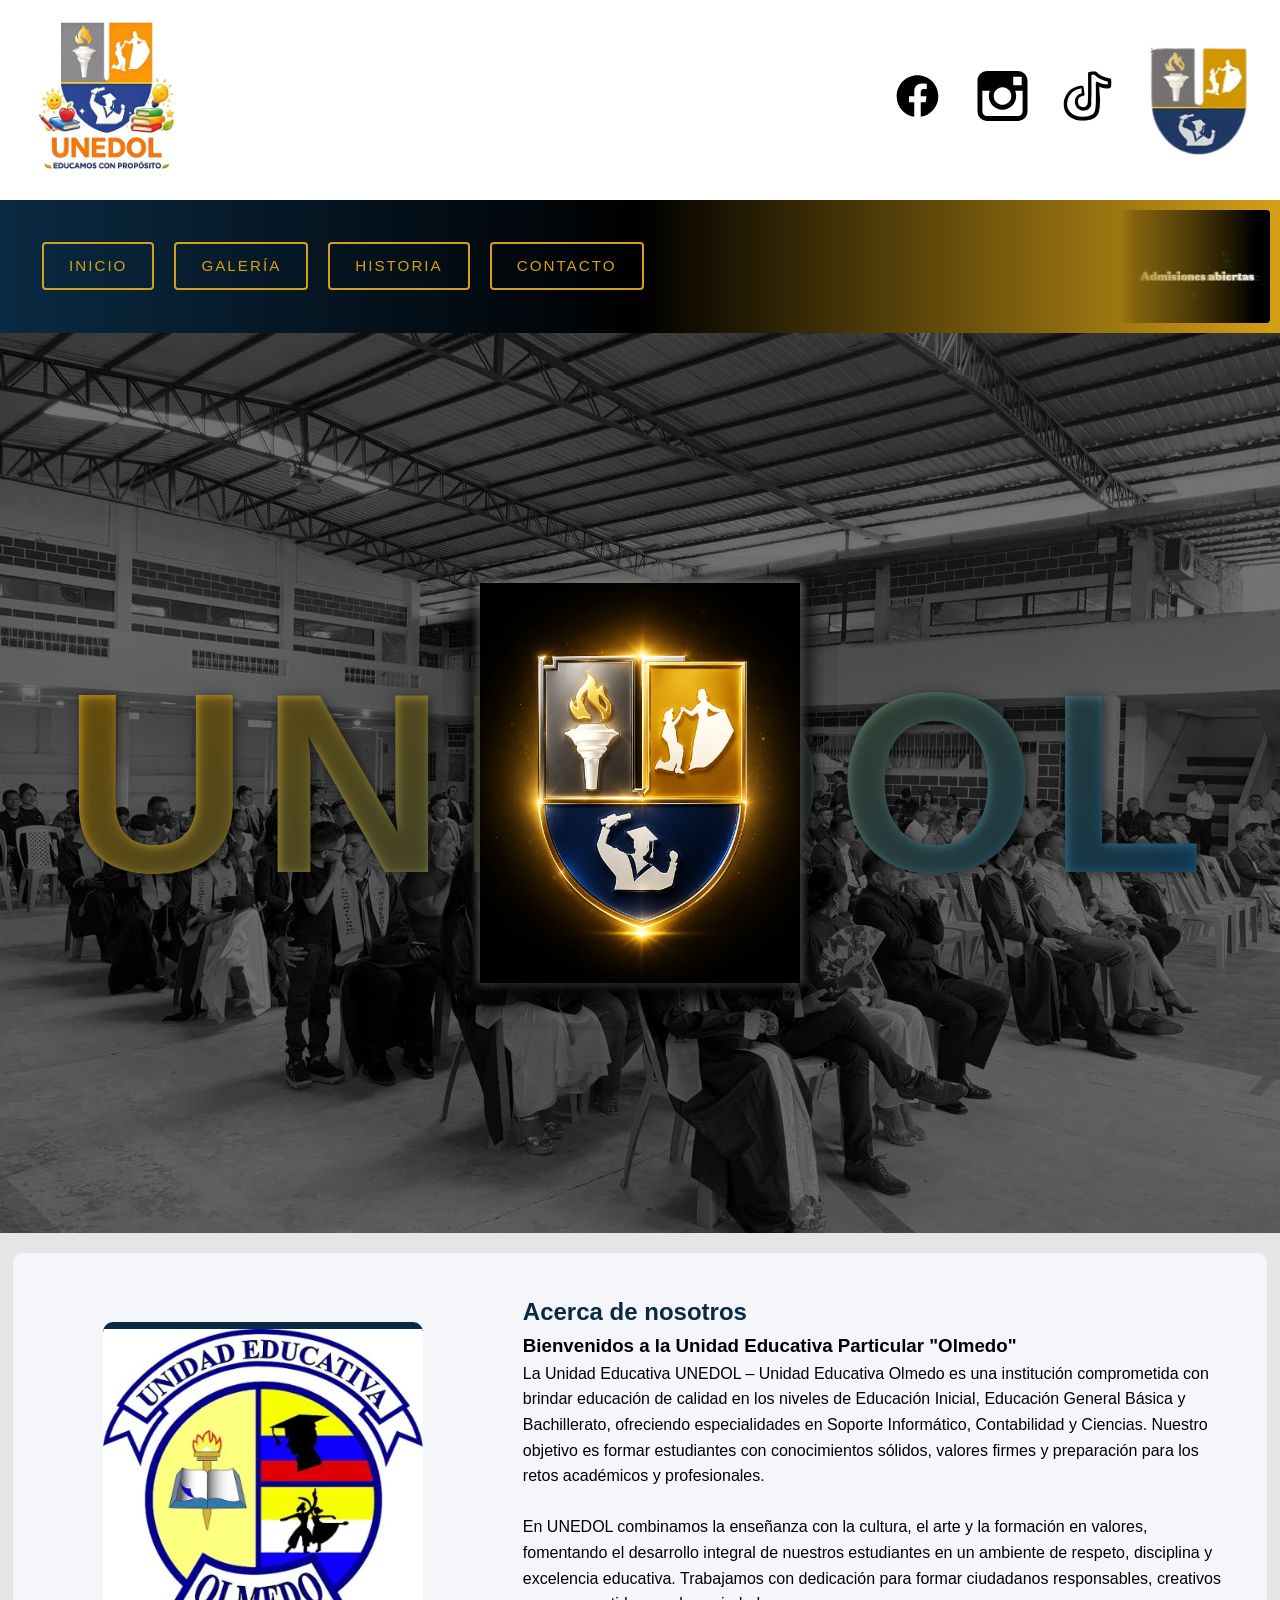
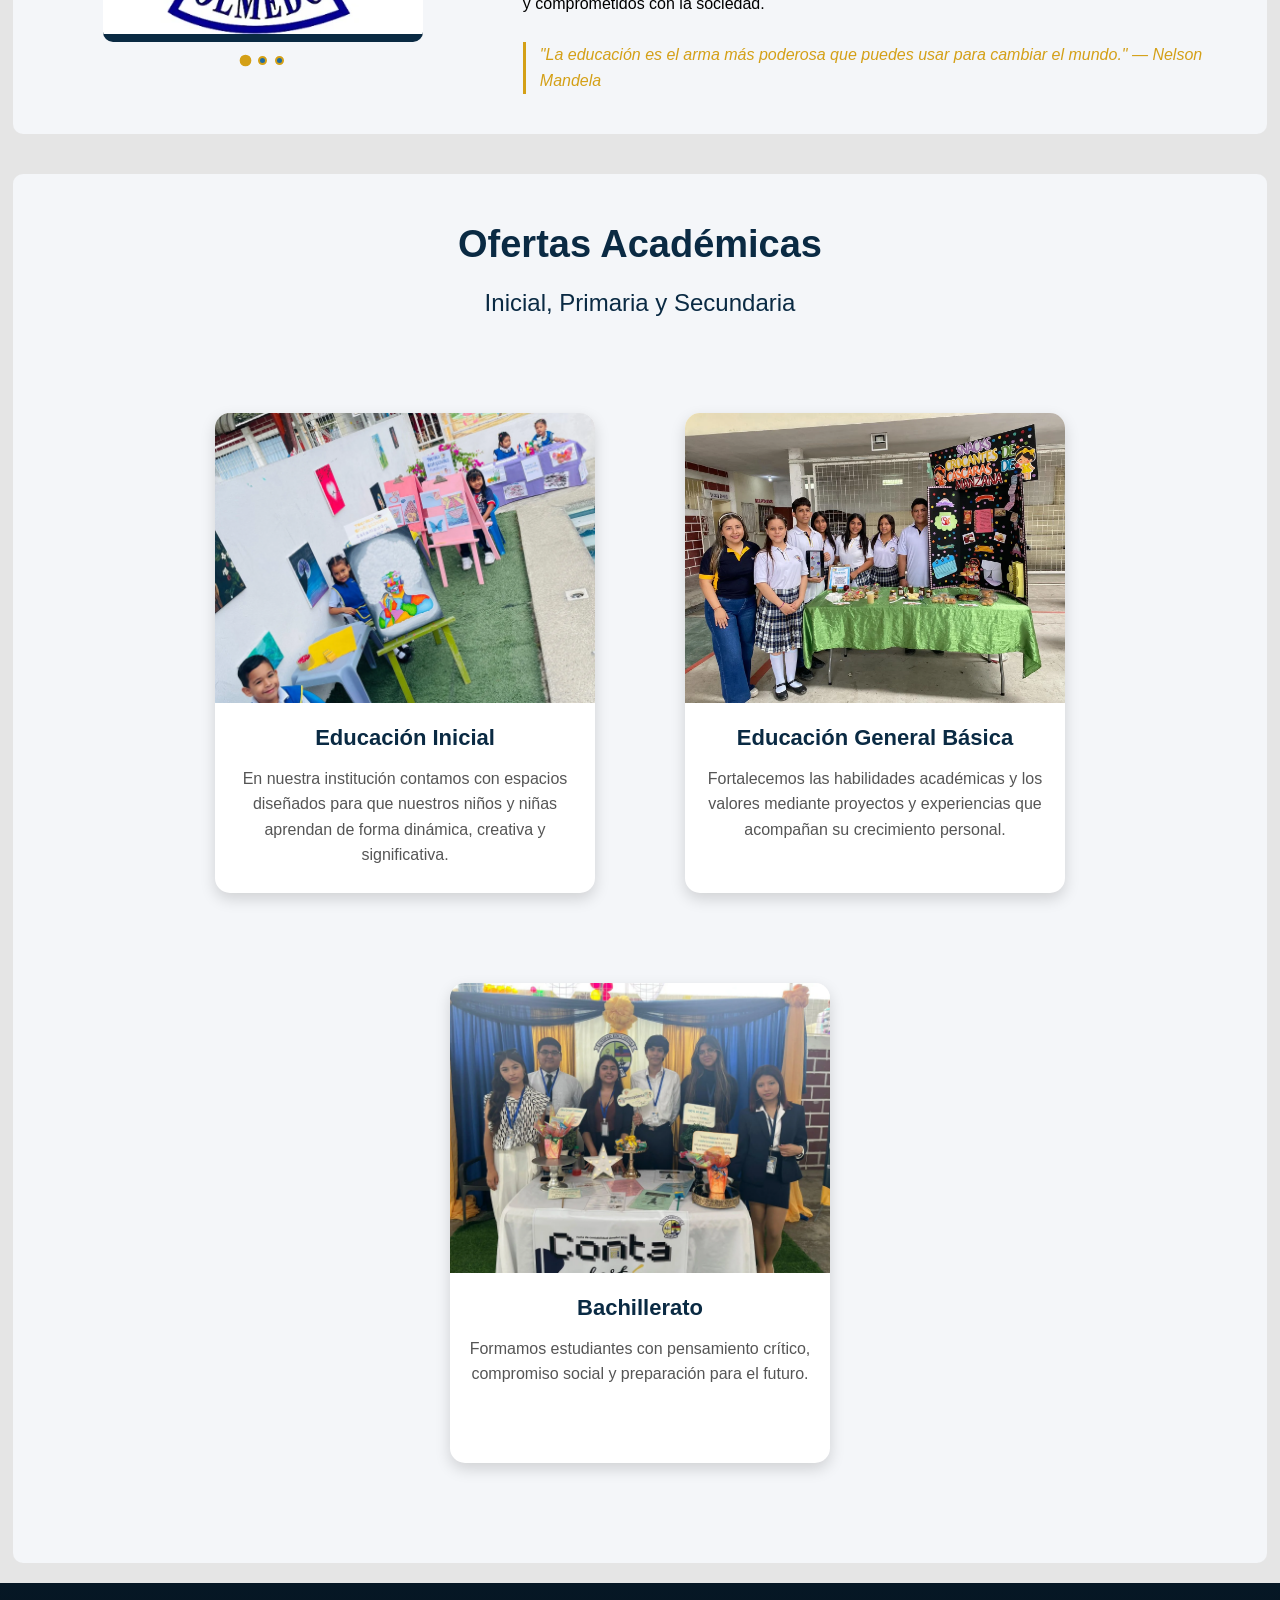
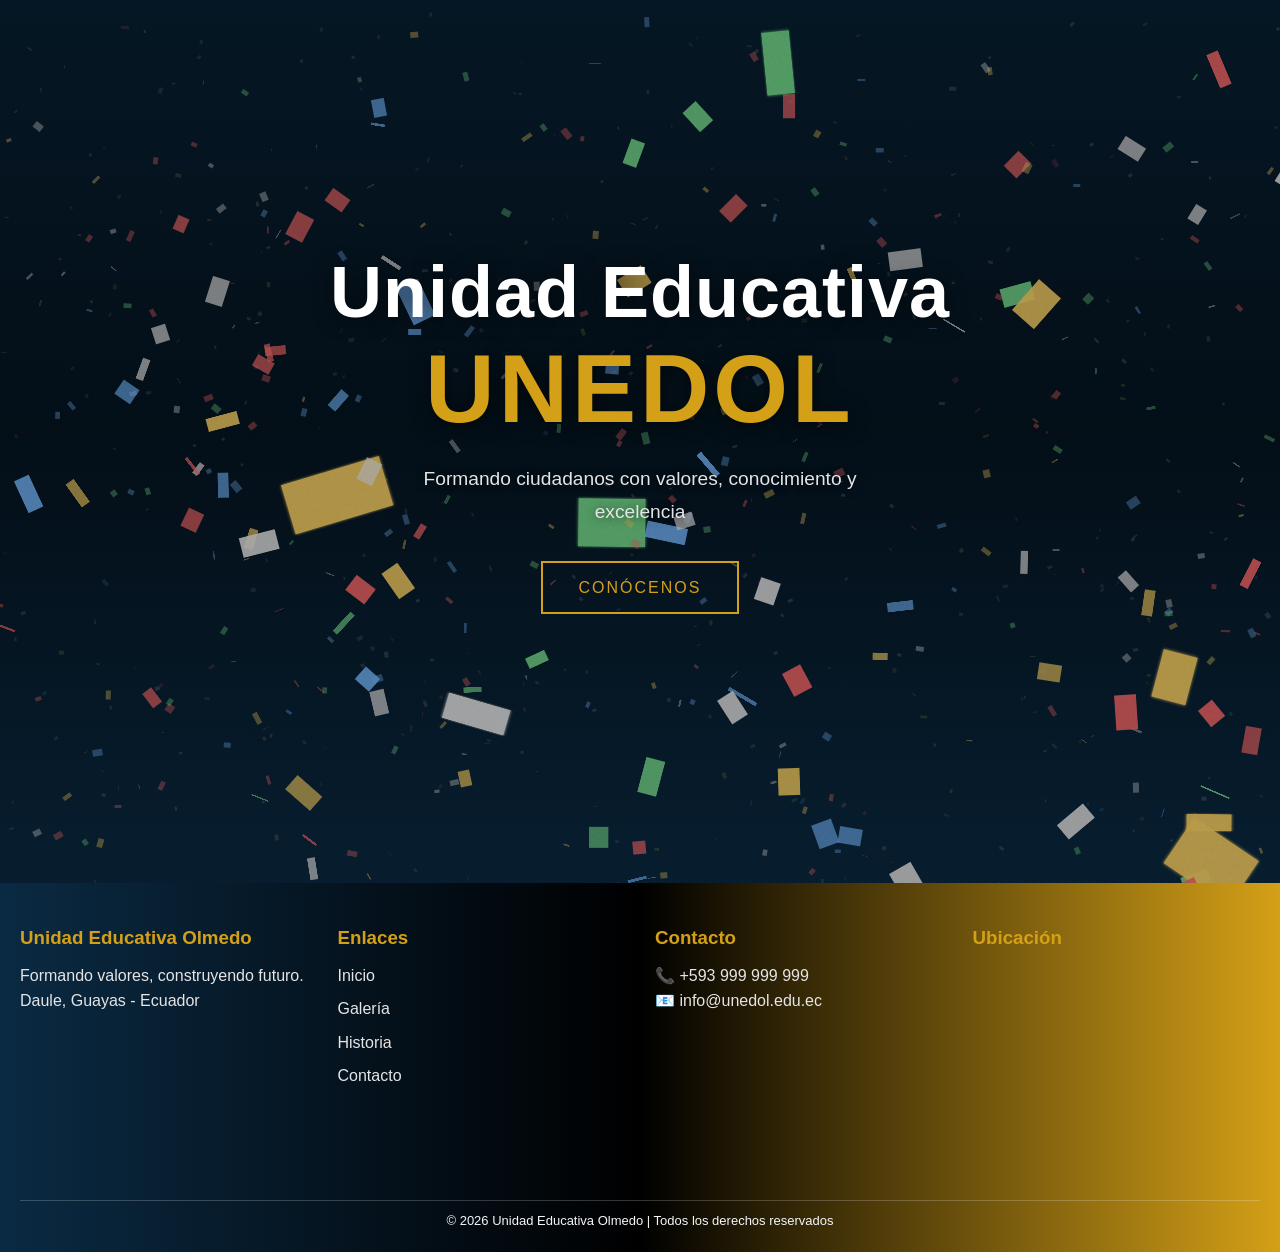
<file: index.html>
<!DOCTYPE html>
<html lang="en">
<head>
    <meta charset="UTF-8">
    <meta name="viewport" content="width=device-width, initial-scale=1.0">
    <title>Unedol</title>
    <link rel="stylesheet" href="styles/estilo_index.css">
</head>
<body>
    <header class="encabezado">

        <section class="encabezado01">
            <div class="logo">

                <div class="logo-izq">
                    <img id="logoSecundario" src="img/index/logoUnedol02.webp">
                </div>

                <div class="logo-der">
                     <a href="https://www.facebook.com/share/1EBxdZD4iz/" target="_blank">
                        <img id="ico_redesSociales" src="img/index/iconos/facebook-svgrepo-com.svg">
                    </a>
                    <a href="https://www.instagram.com/unidadeducativaolmedo?igsh=cjR2NHZiMzU4dDlo" target="_blank">
                        <img id="ico_redesSociales" src="img/index/iconos/instagram-svgrepo-com.svg">
                    </a>
                    <a href="https://www.tiktok.com/@unidad.educativaolmedo?_r=1&_t=ZS-94qEpph66wG" target="_blank">
                        <img id="ico_redesSociales" src="img/index/iconos/tik-tok-svgrepo-com.svg">
                    </a>
                    <img id="logoPrincipal" src="img/index/logoUnedol.webp">
                </div>
            </div>
        </section>
        <section class="encabezado02">
            <!-- Barra de navegación -->
            <div class="navegacion">
                <nav>
                    <ul class="menu-navegacion">
                        <li class="lis"><a href="index.html">Inicio</a></li>
                        <li class="lis"><a href="galeria.html">Galería</a></li>
                        <li class="lis">
                            <a href="#">Historia</a>
                            <ul class="submenu">
                                <li><a href="historia-reciente.html">Historia reciente</a></li>
                                <li><a href="Historia.html">Contexto histórico</a></li>
                            </ul>
                        </li>
                        <li class="lis"><a href="contacto.html">Contacto</a></li>
                    </ul>
                </nav>
            </div>
            <!-- Contenido adicional o espacio para otros elementos como un GIF -->
            <!-- Contenedor del video -->
            <div class="cont_gif">
                <img 
                    id="gif_unedol"
                    src="img/index/GifUnedol.gif"
                    alt="UNEDOL"
                >
            </div>
        </section>
    </header>

    <!-- Contenido principal de la página (Presentación) -->
    <main class="main">
        <section class="escena">

            <div class="bg-typography">
                
            </div>


            <div class="galeria-book-3d">

                <div class="galeria-book-3d__item" style="--i:0">
                    <img src="img/index/LogoUnedolPrincipal.webp">
                    <img src="img/index/img2.webp">
                </div>

                <div class="galeria-book-3d__item" style="--i:1">
                    <img src="img/index/img3.webp">
                    <img src="img/index/img4.webp">
                </div>

                <div class="galeria-book-3d__item" style="--i:2">
                    <img src="img/index/img5.webp">
                    <img src="img/index/img6.webp">
                </div>

                <div class="galeria-book-3d__item" style="--i:3">
                    <img src="img/index/img7.webp">
                    <img src="img/index/img8.webp">
                </div>

                <div class="galeria-book-3d__item" style="--i:4">
                    <img src="img/index/img9.webp">
                    <img src="img/index/img10.webp">
                </div>

            </div>

        </section>

        <!-- Acerca de nostros -->
        <section class="nosotros">
            <div class="img_nosotros">
                <div class="carrusel-wrapper" id="carrusel">
                    <img src="img/index/escudos/escudo.webp" class="slide active" alt="Escudo actual">
                    <img src="img/index/escudos/escudo antiguo.webp" class="slide" alt="Escudo antiguo">
                    <img src="img/index/logoUnedol.webp" class="slide" alt="Logo UNEDOL">
                </div>
                <div class="dots" id="dots"></div>
            </div>
            <div class="inf_nosotros">
                <h1 style="color: #0A2A43;">Acerca de nosotros</h1>
                <h3>Bienvenidos a la Unidad Educativa Particular "Olmedo"</h3>
                <div>
                    <p>La Unidad Educativa UNEDOL – Unidad Educativa Olmedo es una institución 
                        comprometida con brindar educación de calidad en los niveles de Educación 
                        Inicial, Educación General Básica y Bachillerato, ofreciendo especialidades 
                        en Soporte Informático, Contabilidad y Ciencias. Nuestro objetivo es formar 
                        estudiantes con conocimientos sólidos, valores firmes y preparación para los 
                        retos académicos y profesionales.</p>
                    <br>
                    <p>En UNEDOL combinamos la enseñanza con la cultura, el arte y la formación 
                        en valores, fomentando el desarrollo integral de nuestros estudiantes 
                        en un ambiente de respeto, disciplina y excelencia educativa. Trabajamos 
                        con dedicación para formar ciudadanos responsables, creativos y comprometidos 
                        con la sociedad.</p>
                    <br>
                    <p class="cita">"La educación es el arma más poderosa que puedes usar para cambiar el mundo."
                    — Nelson Mandela</p>
                </div>
            </div>
        </section>

        <section class="ofertas_acad">
            <h1>Ofertas Académicas</h1>
            <h3>Inicial, Primaria y Secundaria</h3>

            <div class="ofertas">

                <div class="of_inicial">
                    <img id="img_of" src="img/index/educacionInicial02.webp">
                    <h4>Educación Inicial</h4>
                    <p>
                        En nuestra institución contamos con espacios diseñados para que 
                        nuestros niños y niñas aprendan de forma dinámica, creativa y significativa.
                    </p>
                </div>

                <div class="of_basica">
                    <img id="img_of" src="img/index/basica.webp">
                    <h4>Educación General Básica</h4>
                    <p>
                        Fortalecemos las habilidades académicas y los valores mediante proyectos
                        y experiencias que acompañan su crecimiento personal.
                    </p>
                </div>

                <div class="of_bachillerato">
                    <img id="img_of" src="img/index/bachillerato.webp">
                    <h4>Bachillerato</h4>
                    <p>
                        Formamos estudiantes con pensamiento crítico, compromiso social y
                        preparación para el futuro.
                    </p>
                </div>

            </div>
        </section>

        <!-- Descubre porque nos hace diferente -->
        <section class="video_promocional">
            <div id="bg"></div>

            <div id="video-container">
                <iframe
                    id="yt-video"
                    src="https://www.youtube.com/embed/5WVuPFHnq_g?autoplay=1&mute=1&loop=1&playlist=5WVuPFHnq_g&controls=0&rel=0&modestbranding=1"
                    frameborder="0"
                    allow="autoplay; encrypted-media"
                    allowfullscreen>
                </iframe>
                <div id="video-overlay"></div>
            </div>

            <canvas id="confetti"></canvas>

            <div id="hero-content">
                <h1>Unidad Educativa<br><span>UNEDOL</span></h1>
                <p>Formando ciudadanos con valores, conocimiento y excelencia</p>
                <a href="https://www.unedol.com/" class="btn-hero">Conócenos</a>
            </div>
        </section>
    </main>

    <footer class="footer">
        <div class="footer-contenido">

            <!-- INFO COLEGIO -->
            <div class="footer-col">
                <h3>Unidad Educativa Olmedo</h3>
                <p>Formando valores, construyendo futuro.</p>
                <p>Daule, Guayas - Ecuador</p>
            </div>

            <!-- ENLACES -->
            <div class="footer-col">
                <h3>Enlaces</h3>
                <ul>
                    <li><a href="index.html">Inicio</a></li>
                    <li><a href="galeria.html">Galería</a></li>
                    <li><a href="Historia.html">Historia</a></li>
                    <li><a href="#">Contacto</a></li>
                </ul>
            </div>

            <!-- CONTACTO -->
            <div class="footer-col">
                <h3>Contacto</h3>
                <p>📞 +593 999 999 999</p>
                <p>📧 info@unedol.edu.ec</p>
            </div>
            
            <div class="footer-col mapa">
                <h3>Ubicación</h3>
                <iframe 
                    src="https://www.google.com/maps/embed?pb=!1m18!1m12!1m3!1d3987.6880069644217!2d-79.99046212579626!3d-1.8724151365460142!2m3!1f0!2f0!3f0!3m2!1i1024!2i768!4f13.1!3m3!1m2!1s0x902d03f2eaf535df%3A0xf0f1affb3029e9f7!2sUnidad%20Educativa%20%22Olmedo%22!5e0!3m2!1ses-419!2sec!4v1774868645019!5m2!1ses-419!2sec"
                    width="100%" 
                    height="200" 
                    style="border:0;" 
                    allowfullscreen="" 
                    loading="lazy"
                    referrerpolicy="no-referrer-when-downgrade">
                </iframe>
            </div>

        </div>

        <div class="footer-copy">
            <p>© 2026 Unidad Educativa Olmedo | Todos los derechos reservados</p>
        </div>

    </footer>

    <script src="scripts/script_index.js"></script>

</body>
</html>
</file>
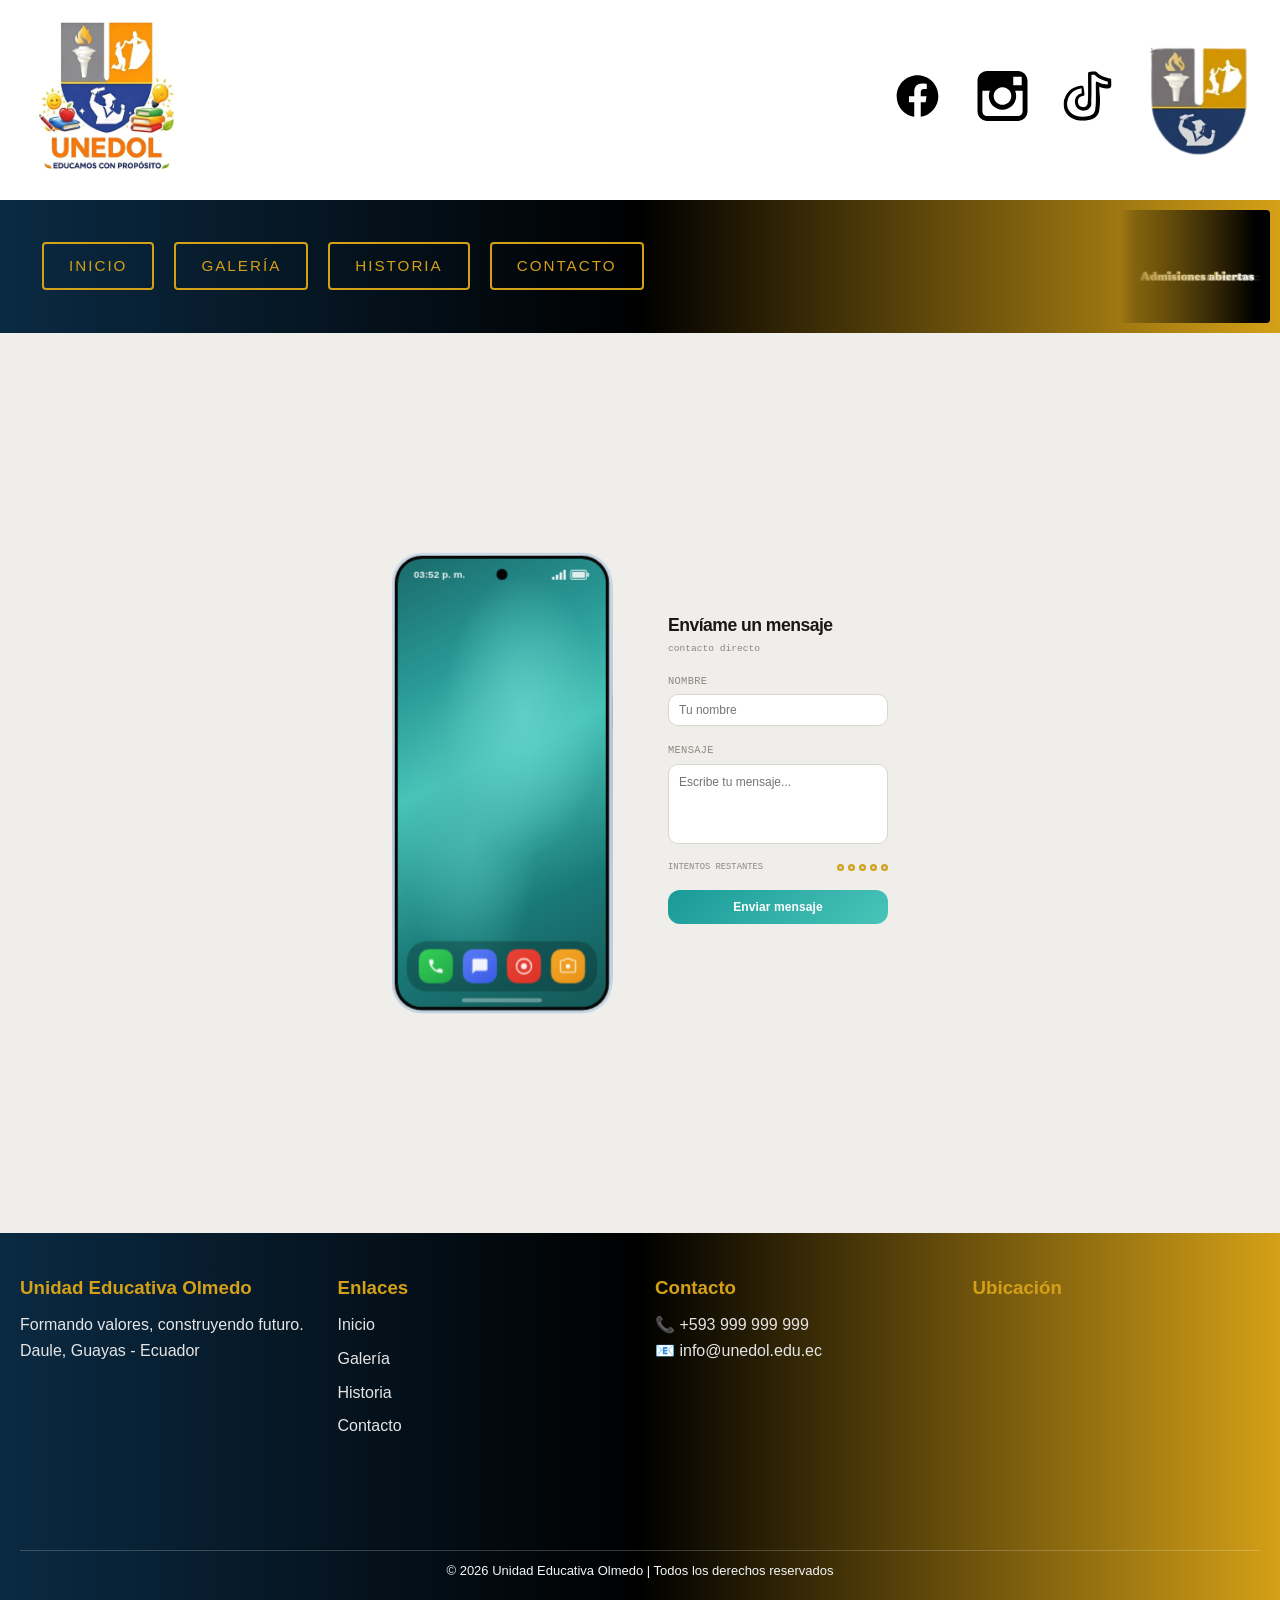
<file: contacto.html>
<!DOCTYPE html>
<html lang="en">
<head>
    <meta charset="UTF-8">
    <meta name="viewport" content="width=device-width, initial-scale=1.0">
    <link rel="stylesheet" href="styles/estilo_index.css">
    <link rel="stylesheet" href="styles/estilo_contacto.css"> 
    <title>Contacto</title>
</head>
<body>
    <header class="encabezado">

        <section class="encabezado01">
            <div class="logo">

                <div class="logo-izq">
                    <img id="logoSecundario" src="img/index/logoUnedol02.webp">
                </div>

                <div class="logo-der">
                     <a href="https://www.facebook.com/share/1EBxdZD4iz/" target="_blank">
                        <img id="ico_redesSociales" src="img/index/iconos/facebook-svgrepo-com.svg">
                    </a>
                    <a href="https://www.instagram.com/unidadeducativaolmedo?igsh=cjR2NHZiMzU4dDlo" target="_blank">
                        <img id="ico_redesSociales" src="img/index/iconos/instagram-svgrepo-com.svg">
                    </a>
                    <a href="https://www.tiktok.com/@unidad.educativaolmedo?_r=1&_t=ZS-94qEpph66wG" target="_blank">
                        <img id="ico_redesSociales" src="img/index/iconos/tik-tok-svgrepo-com.svg">
                    </a>
                    <img id="logoPrincipal" src="img/index/logoUnedol.webp">
                </div>
            </div>
        </section>
        <section class="encabezado02">
            <!-- Barra de navegación -->
            <div class="navegacion">
                <nav>
                    <ul class="menu-navegacion">
                        <li class="lis"><a href="index.html">Inicio</a></li>
                        <li class="lis"><a href="galeria.html">Galería</a></li>
                        <li class="lis">
                            <a href="#">Historia</a>
                            <ul class="submenu">
                                <li><a href="historia-reciente.html">Historia reciente</a></li>
                                <li><a href="Historia.html">Contexto histórico</a></li>
                            </ul>
                        </li>
                        <li class="lis"><a href="contacto.html">Contacto</a></li>
                    </ul>
                </nav>
            </div>
            <!-- Contenido adicional o espacio para otros elementos como un GIF -->
            <!-- Contenedor del video -->
            <div class="cont_gif">
                <img 
                    id="gif_unedol"
                    src="img/index/GifUnedol.gif"
                    alt="UNEDOL"
                >
            </div>
        </section>
    </header>
     
    <div class="wrap">
        <div class="scene" id="scene">
    
        <!-- TELÉFONO 3D -->
        <div class="phone" id="phone">
            <div class="back"></div>
            <div class="edge edge-r"></div>
            <div class="edge edge-l"></div>
            <div class="edge edge-t"></div>
            <div class="edge edge-b"></div>
            <div class="bezel">
            <div class="inner">
                <div class="screen" id="screen">
                <div class="wallpaper"></div>
    
                <!-- STATUS BAR -->
                <div class="status-bar">
                    <span class="time" id="clockTime">12:00</span>
                    <div class="status-icons">
                    <svg width="14" height="10" viewBox="0 0 14 10" fill="none">
                        <rect x="0" y="7" width="2.5" height="3" rx="0.5" fill="rgba(255,255,255,0.9)"/>
                        <rect x="3.8" y="5" width="2.5" height="5" rx="0.5" fill="rgba(255,255,255,0.9)"/>
                        <rect x="7.6" y="2.5" width="2.5" height="7.5" rx="0.5" fill="rgba(255,255,255,0.9)"/>
                        <rect x="11.4" y="0" width="2.5" height="10" rx="0.5" fill="rgba(255,255,255,0.9)"/>
                    </svg>
                    <svg width="20" height="10" viewBox="0 0 20 10" fill="none">
                        <rect x="0.5" y="0.5" width="16" height="9" rx="2" stroke="rgba(255,255,255,0.85)" stroke-width="1"/>
                        <rect x="2" y="2" width="13" height="6" rx="1" fill="rgba(255,255,255,0.85)"/>
                        <rect x="17" y="3" width="2" height="4" rx="0.8" fill="rgba(255,255,255,0.85)"/>
                    </svg>
                    </div>
                </div>
    
                <!-- NOTIFICACIÓN -->
                <div class="notification" id="notif">
                    <div class="notif-header">
                    <div class="notif-icon">
                        <svg width="10" height="10" viewBox="0 0 24 24" fill="white">
                        <path d="M20 2H4c-1.1 0-2 .9-2 2v18l4-4h14c1.1 0 2-.9 2-2V4c0-1.1-.9-2-2-2z"/>
                        </svg>
                    </div>
                    <span class="notif-app">Mensajes</span>
                    <span class="notif-when">ahora</span>
                    </div>
                    <span class="notif-title" id="notifTitle">Sistema</span>
                    <div class="notif-body" id="notifBody">¡Mensaje enviado con éxito!</div>
                </div>
    
                <!-- DOCK -->
                <div class="dock">
                    <div class="dock-icon di-phone">
                    <svg width="18" height="18" viewBox="0 0 24 24" fill="rgba(255,255,255,0.92)">
                        <path d="M6.62 10.79a15.05 15.05 0 006.59 6.59l2.2-2.2a1 1 0 011.01-.24c1.12.37 2.33.57 3.58.57.55 0 1 .45 1 1V20a1 1 0 01-1 1A17 17 0 013 4a1 1 0 011-1h3.5a1 1 0 011 1c0 1.25.2 2.46.57 3.58a1 1 0 01-.24 1.01l-2.2 2.2z"/>
                    </svg>
                    </div>
                    <div class="dock-icon di-msg">
                    <svg width="18" height="18" viewBox="0 0 24 24" fill="rgba(255,255,255,0.92)">
                        <path d="M20 2H4c-1.1 0-2 .9-2 2v18l4-4h14c1.1 0 2-.9 2-2V4c0-1.1-.9-2-2-2z"/>
                    </svg>
                    </div>
                    <div class="dock-icon di-chrome">
                    <svg width="18" height="18" viewBox="0 0 24 24" fill="none">
                        <circle cx="12" cy="12" r="10" stroke="rgba(255,255,255,0.92)" stroke-width="1.8"/>
                        <circle cx="12" cy="12" r="4" fill="rgba(255,255,255,0.92)"/>
                    </svg>
                    </div>
                    <div class="dock-icon di-cam">
                    <svg width="18" height="18" viewBox="0 0 24 24" fill="rgba(255,255,255,0.92)">
                        <path d="M12 15.2a3.2 3.2 0 100-6.4 3.2 3.2 0 000 6.4z"/>
                        <path d="M9 2L7.17 4H4c-1.1 0-2 .9-2 2v12c0 1.1.9 2 2 2h16c1.1 0 2-.9 2-2V6c0-1.1-.9-2-2-2h-3.17L15 2H9z" fill="none" stroke="rgba(255,255,255,0.92)" stroke-width="1.5"/>
                    </svg>
                    </div>
                </div>
    
                <div class="home-bar"></div>
                </div>
            </div>
            </div>
        </div>
    
        <!-- FORMULARIO -->
        <div class="form-panel">
            <div>
            <div class="form-title">Envíame un mensaje</div>
            <div class="form-sub">contacto directo</div>
            </div>
    
            <div class="form-group">
            <label class="form-label" for="fieldName">NOMBRE</label>
            <input class="form-input" id="fieldName" type="text" placeholder="Tu nombre" autocomplete="off" />
            </div>
    
            <div class="form-group">
            <label class="form-label" for="fieldMsg">MENSAJE</label>
            <textarea class="form-input" id="fieldMsg" placeholder="Escribe tu mensaje..."></textarea>
            </div>
    
            <div class="counter-row">
            <span class="counter-label">INTENTOS RESTANTES</span>
            <div class="dots" id="dots">
                <div class="dot"></div>
                <div class="dot"></div>
                <div class="dot"></div>
                <div class="dot"></div>
                <div class="dot"></div>
            </div>
            </div>
    
            <button class="send-btn" id="sendBtn">Enviar mensaje</button>
            <div class="status-msg" id="statusMsg"></div>
        </div>
    
        </div>
    </div>
    
    <script src="scripts/script_contacto.js"></script>
    
    <footer class="footer">
        <div class="footer-contenido">

            <!-- INFO COLEGIO -->
            <div class="footer-col">
                <h3>Unidad Educativa Olmedo</h3>
                <p>Formando valores, construyendo futuro.</p>
                <p>Daule, Guayas - Ecuador</p>
            </div>

            <!-- ENLACES -->
            <div class="footer-col">
                <h3>Enlaces</h3>
                <ul>
                    <li><a href="index.html">Inicio</a></li>
                    <li><a href="galeria.html">Galería</a></li>
                    <li><a href="Historia.html">Historia</a></li>
                    <li><a href="#">Contacto</a></li>
                </ul>
            </div>

            <!-- CONTACTO -->
            <div class="footer-col">
                <h3>Contacto</h3>
                <p>📞 +593 999 999 999</p>
                <p>📧 info@unedol.edu.ec</p>
            </div>
            
            <div class="footer-col mapa">
                <h3>Ubicación</h3>
                <iframe 
                    src="https://www.google.com/maps/embed?pb=!1m18!1m12!1m3!1d3987.6880069644217!2d-79.99046212579626!3d-1.8724151365460142!2m3!1f0!2f0!3f0!3m2!1i1024!2i768!4f13.1!3m3!1m2!1s0x902d03f2eaf535df%3A0xf0f1affb3029e9f7!2sUnidad%20Educativa%20%22Olmedo%22!5e0!3m2!1ses-419!2sec!4v1774868645019!5m2!1ses-419!2sec"
                    width="100%" 
                    height="200" 
                    style="border:0;" 
                    allowfullscreen="" 
                    loading="lazy"
                    referrerpolicy="no-referrer-when-downgrade">
                </iframe>
            </div>

        </div>

        <div class="footer-copy">
            <p>© 2026 Unidad Educativa Olmedo | Todos los derechos reservados</p>
        </div>

    </footer>
    
</body>
</html>
</file>
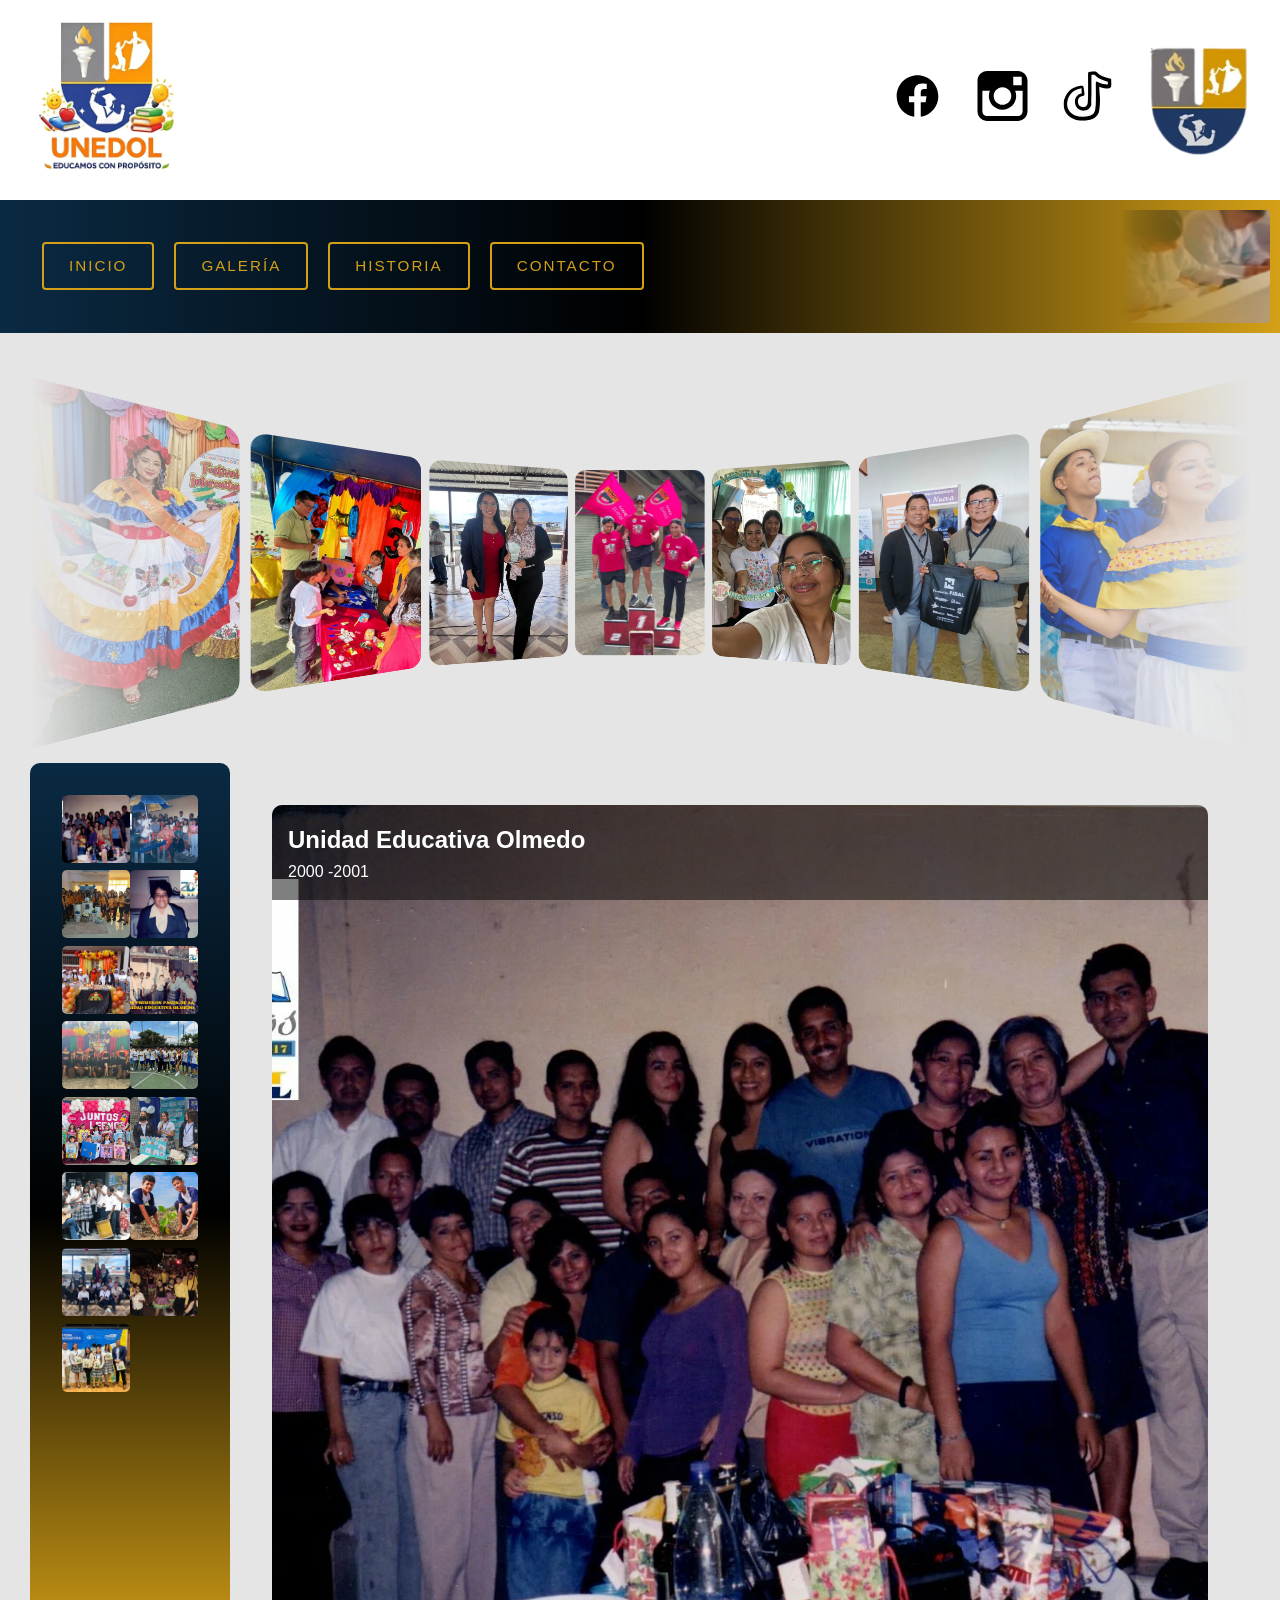
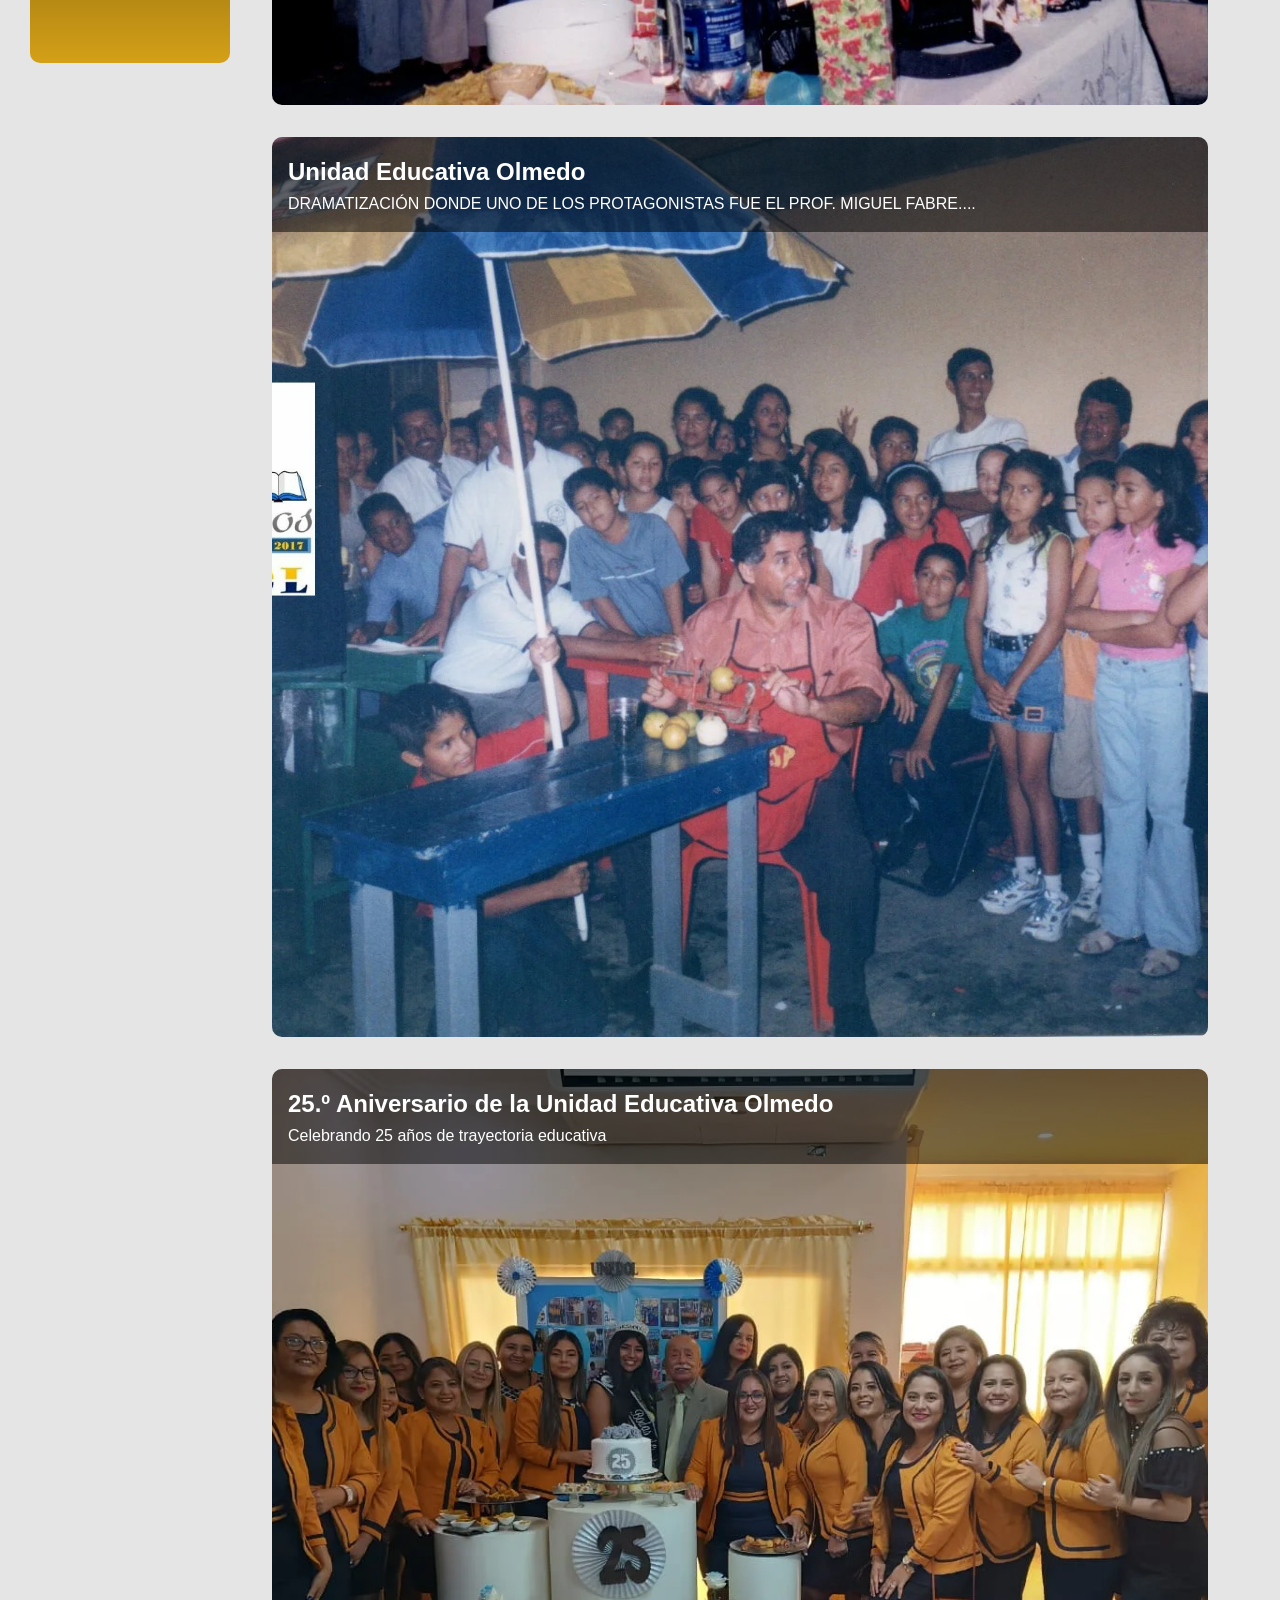
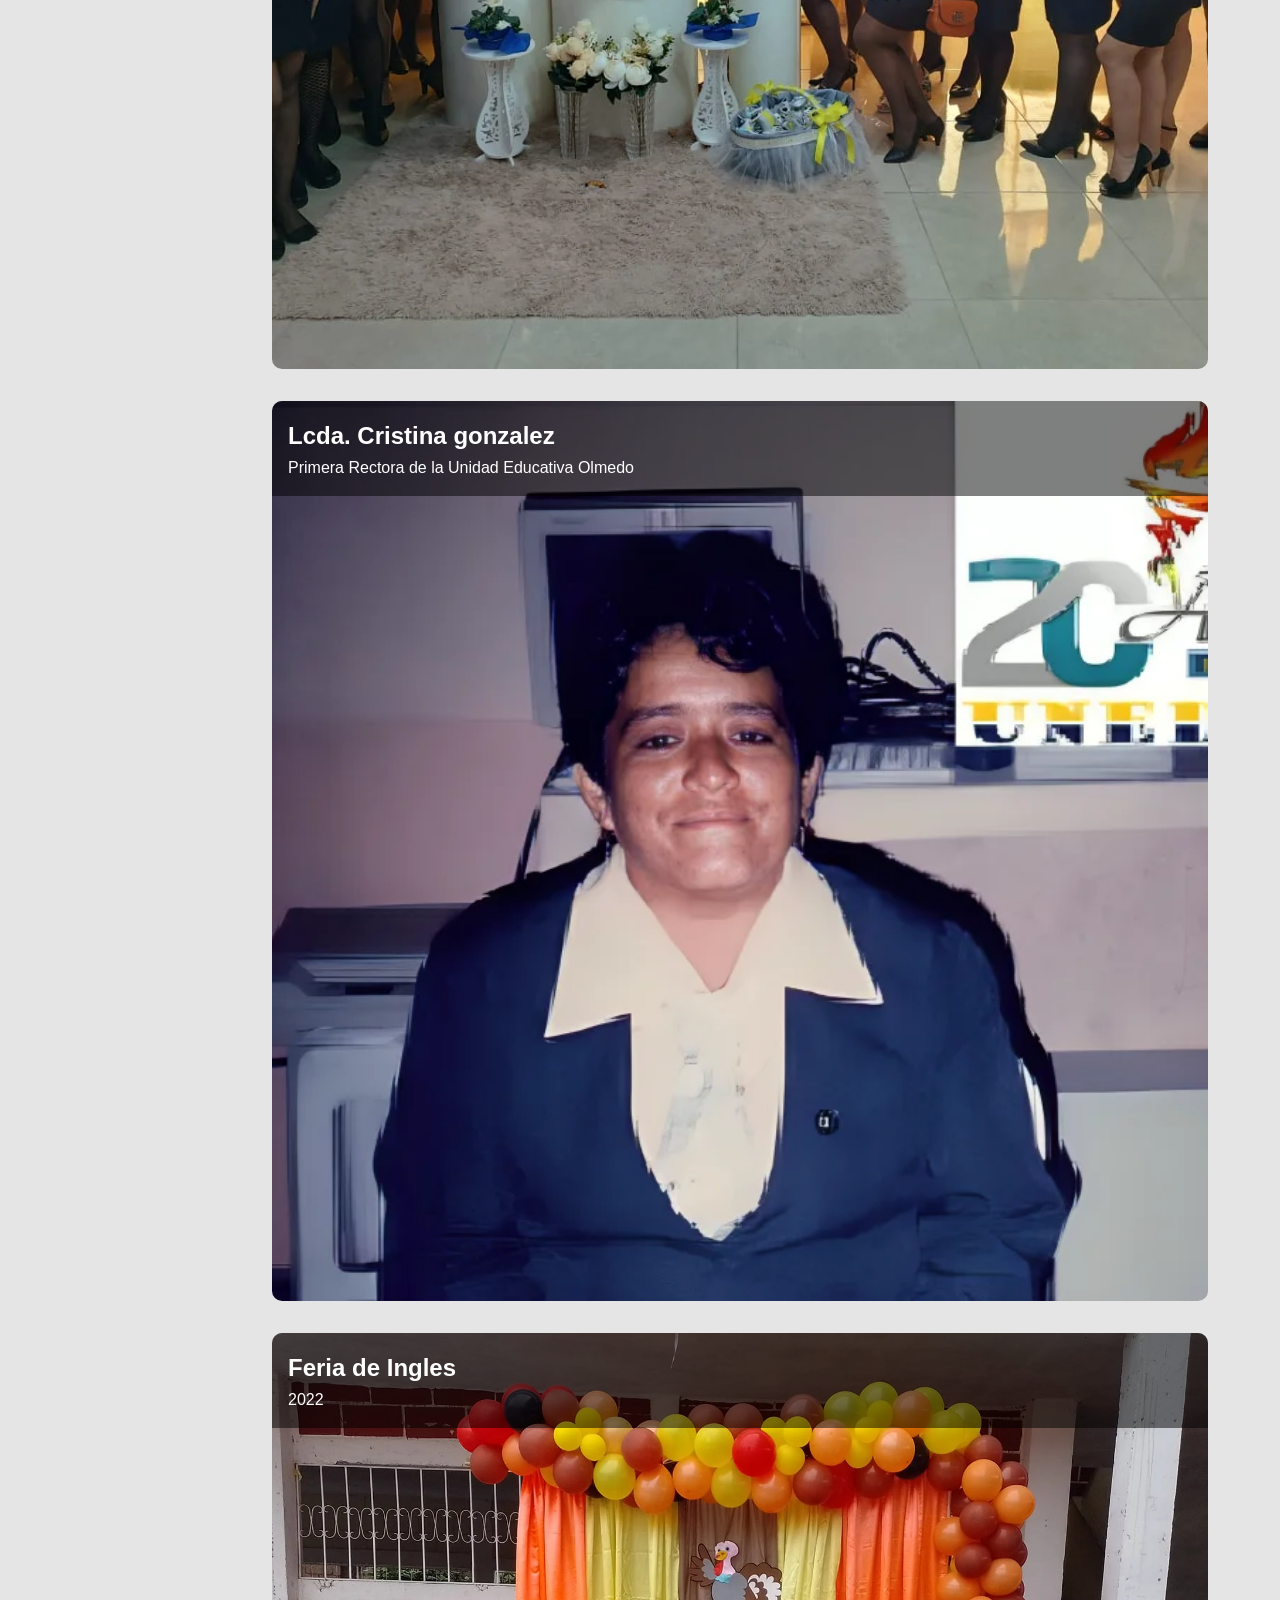
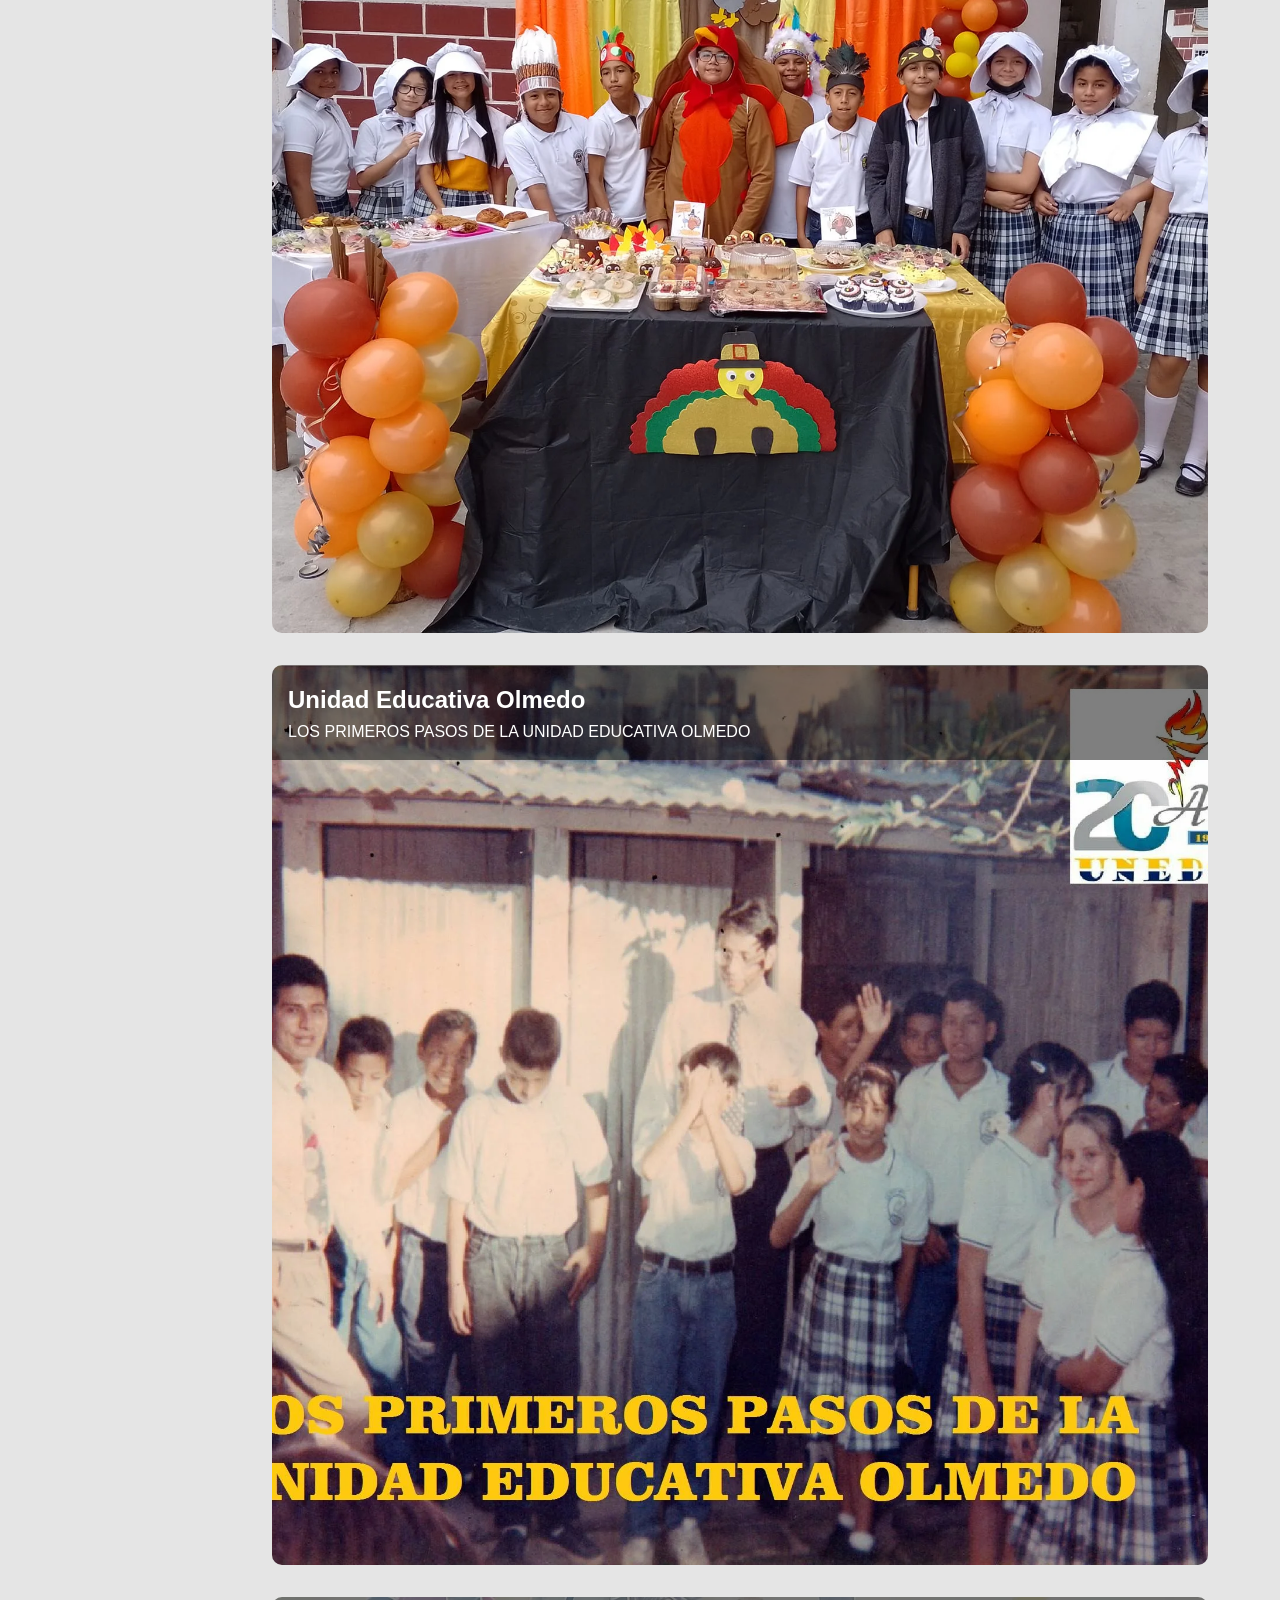
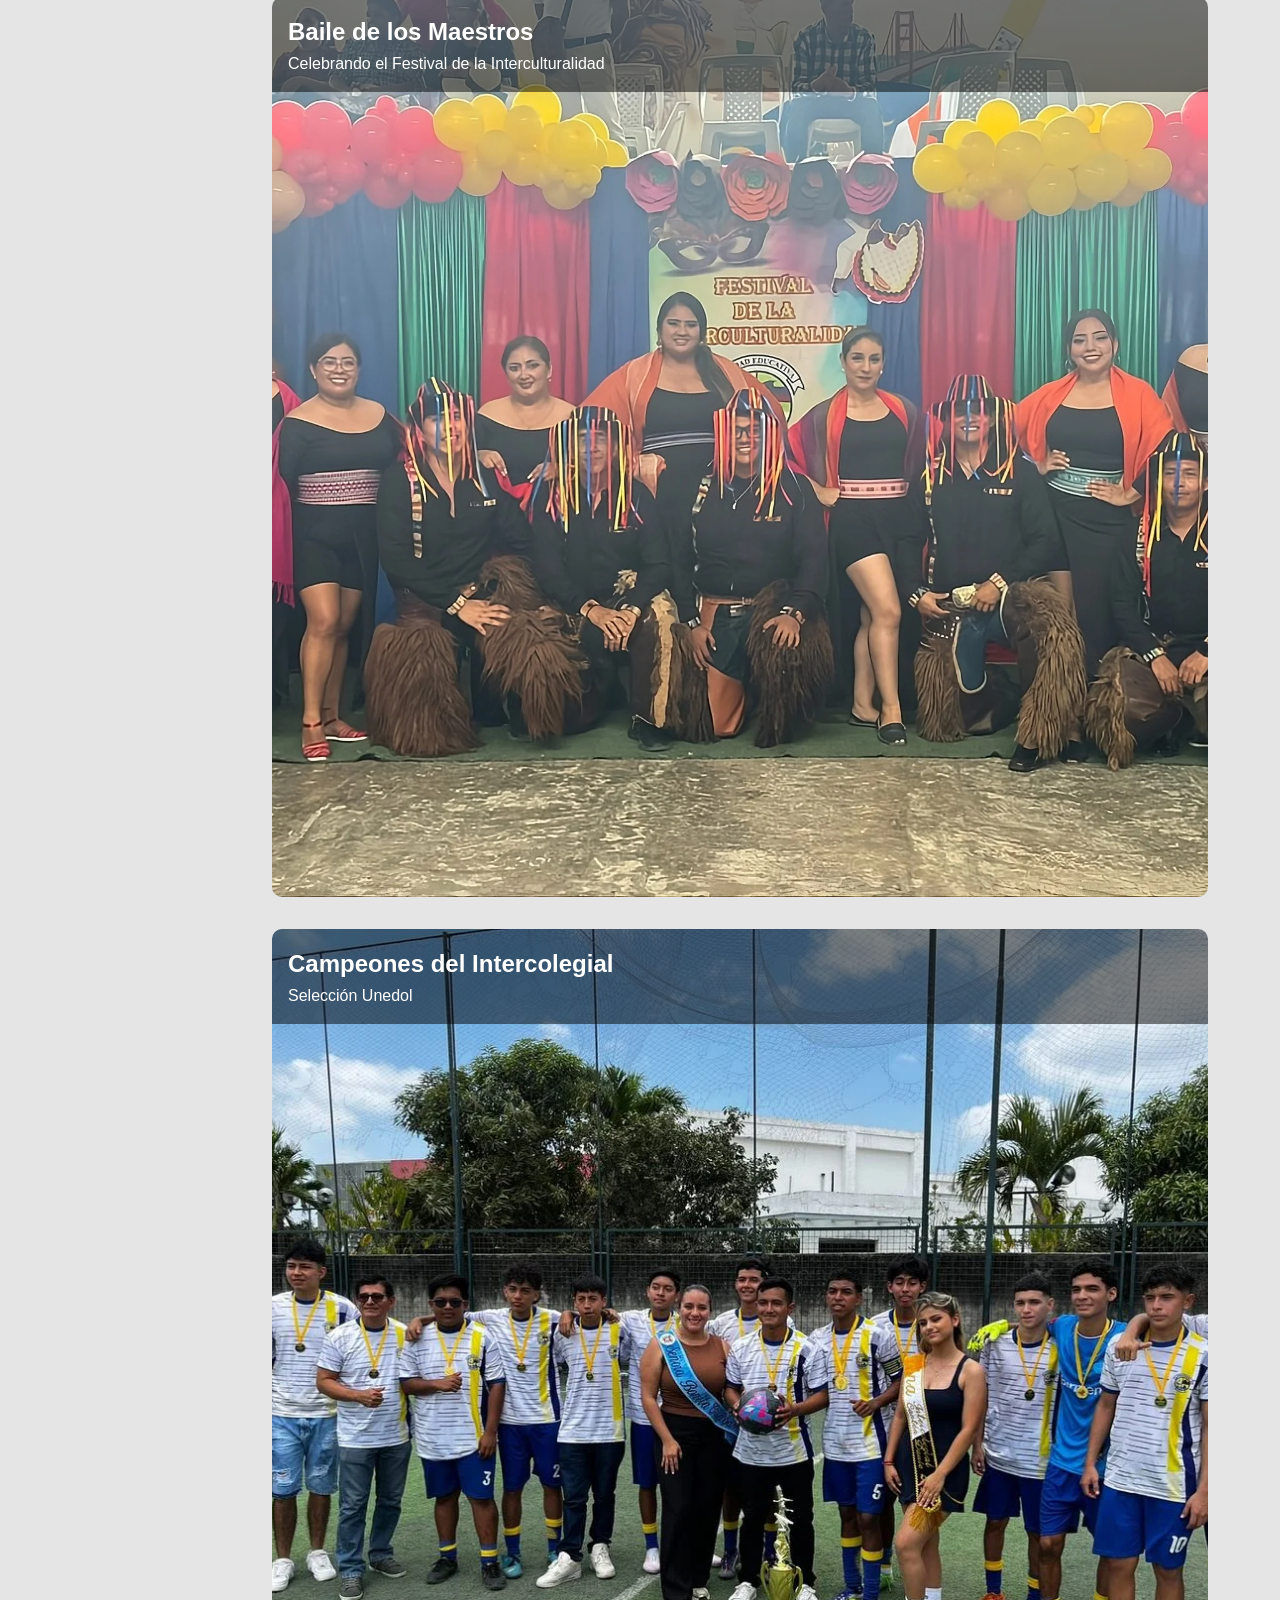
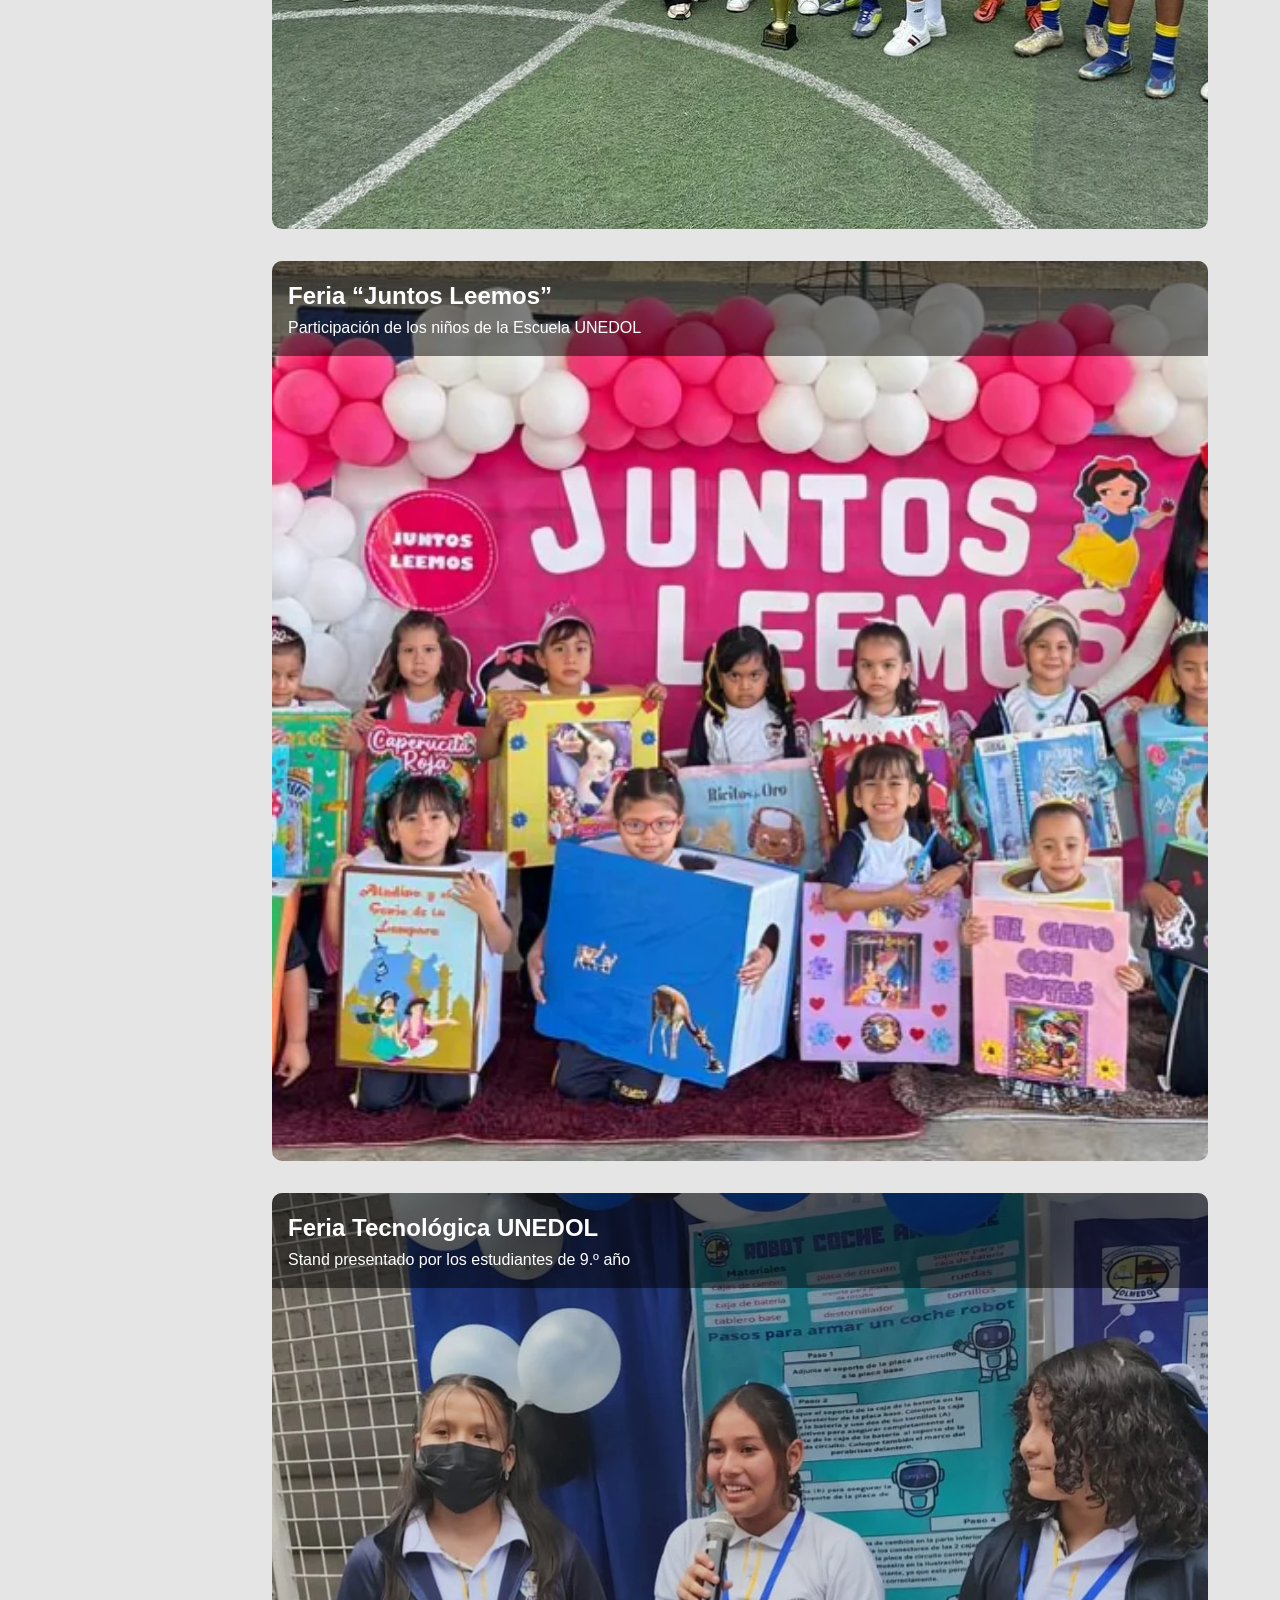
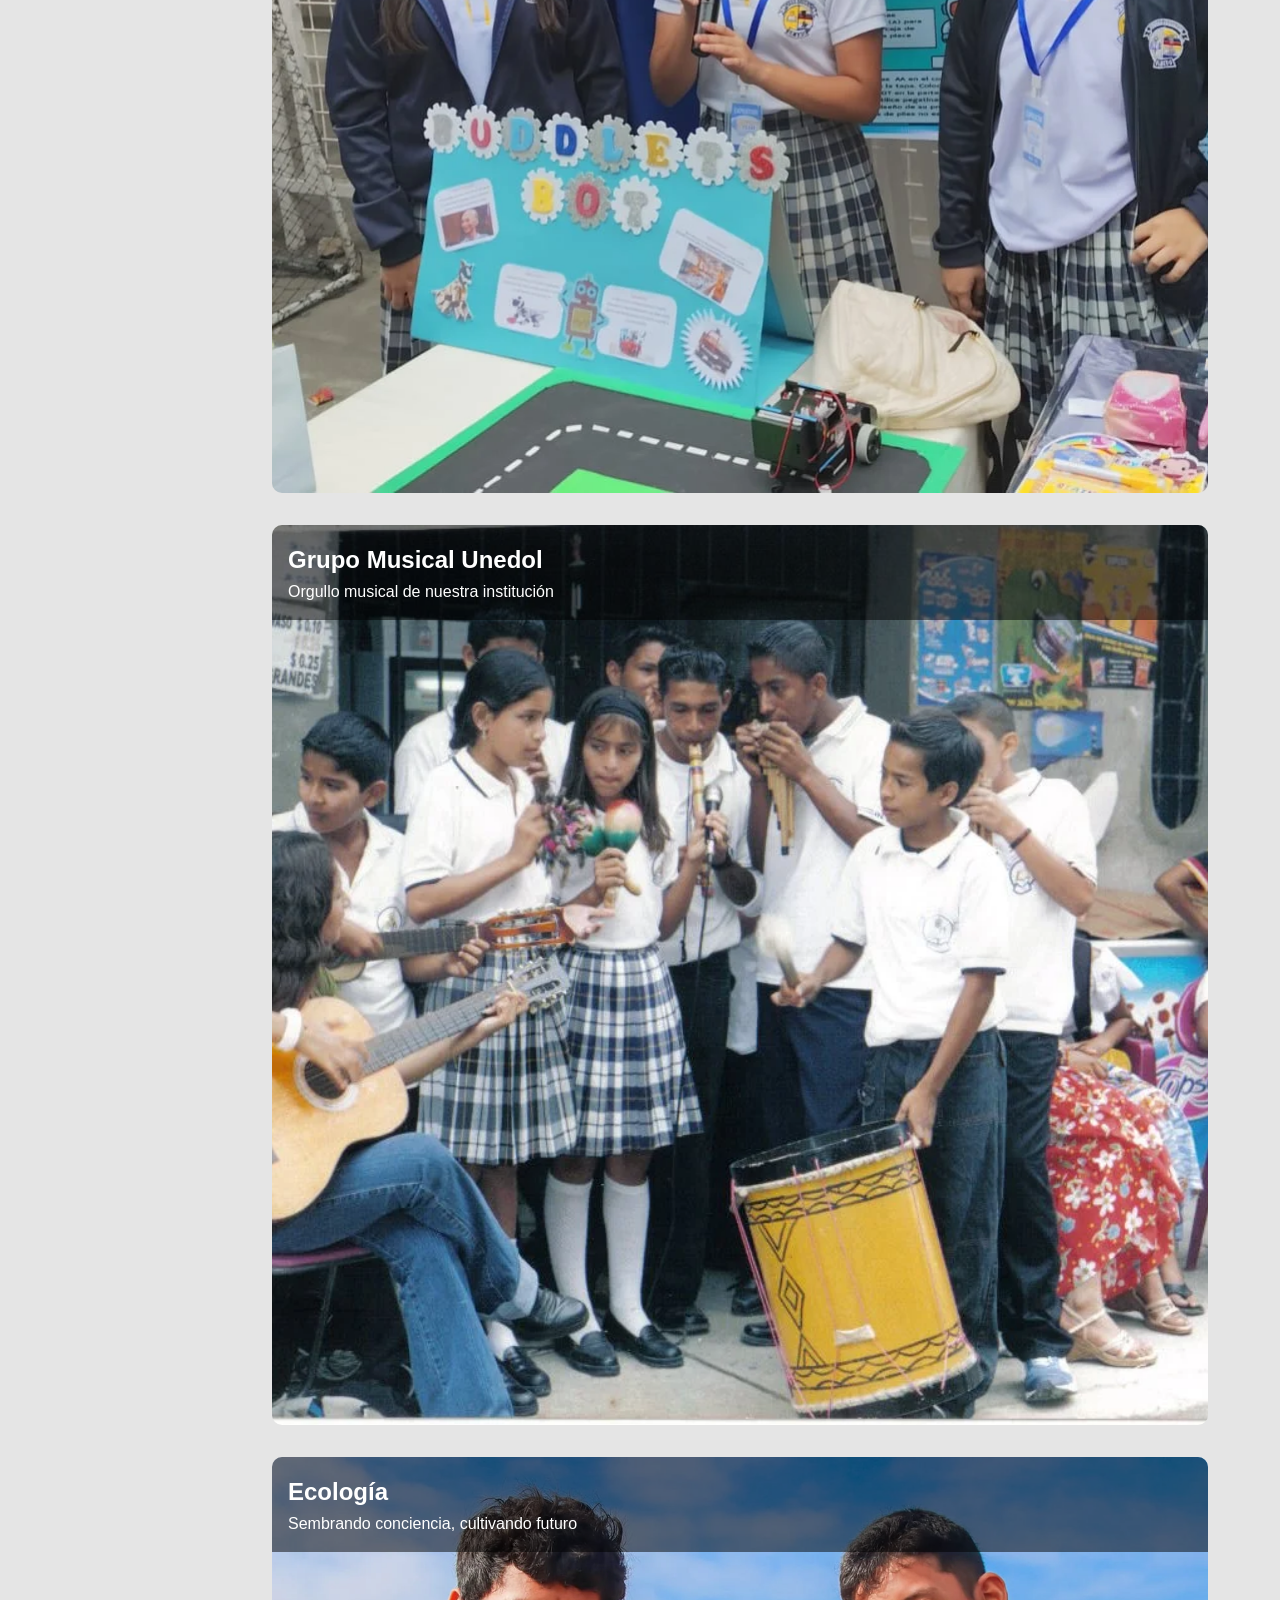
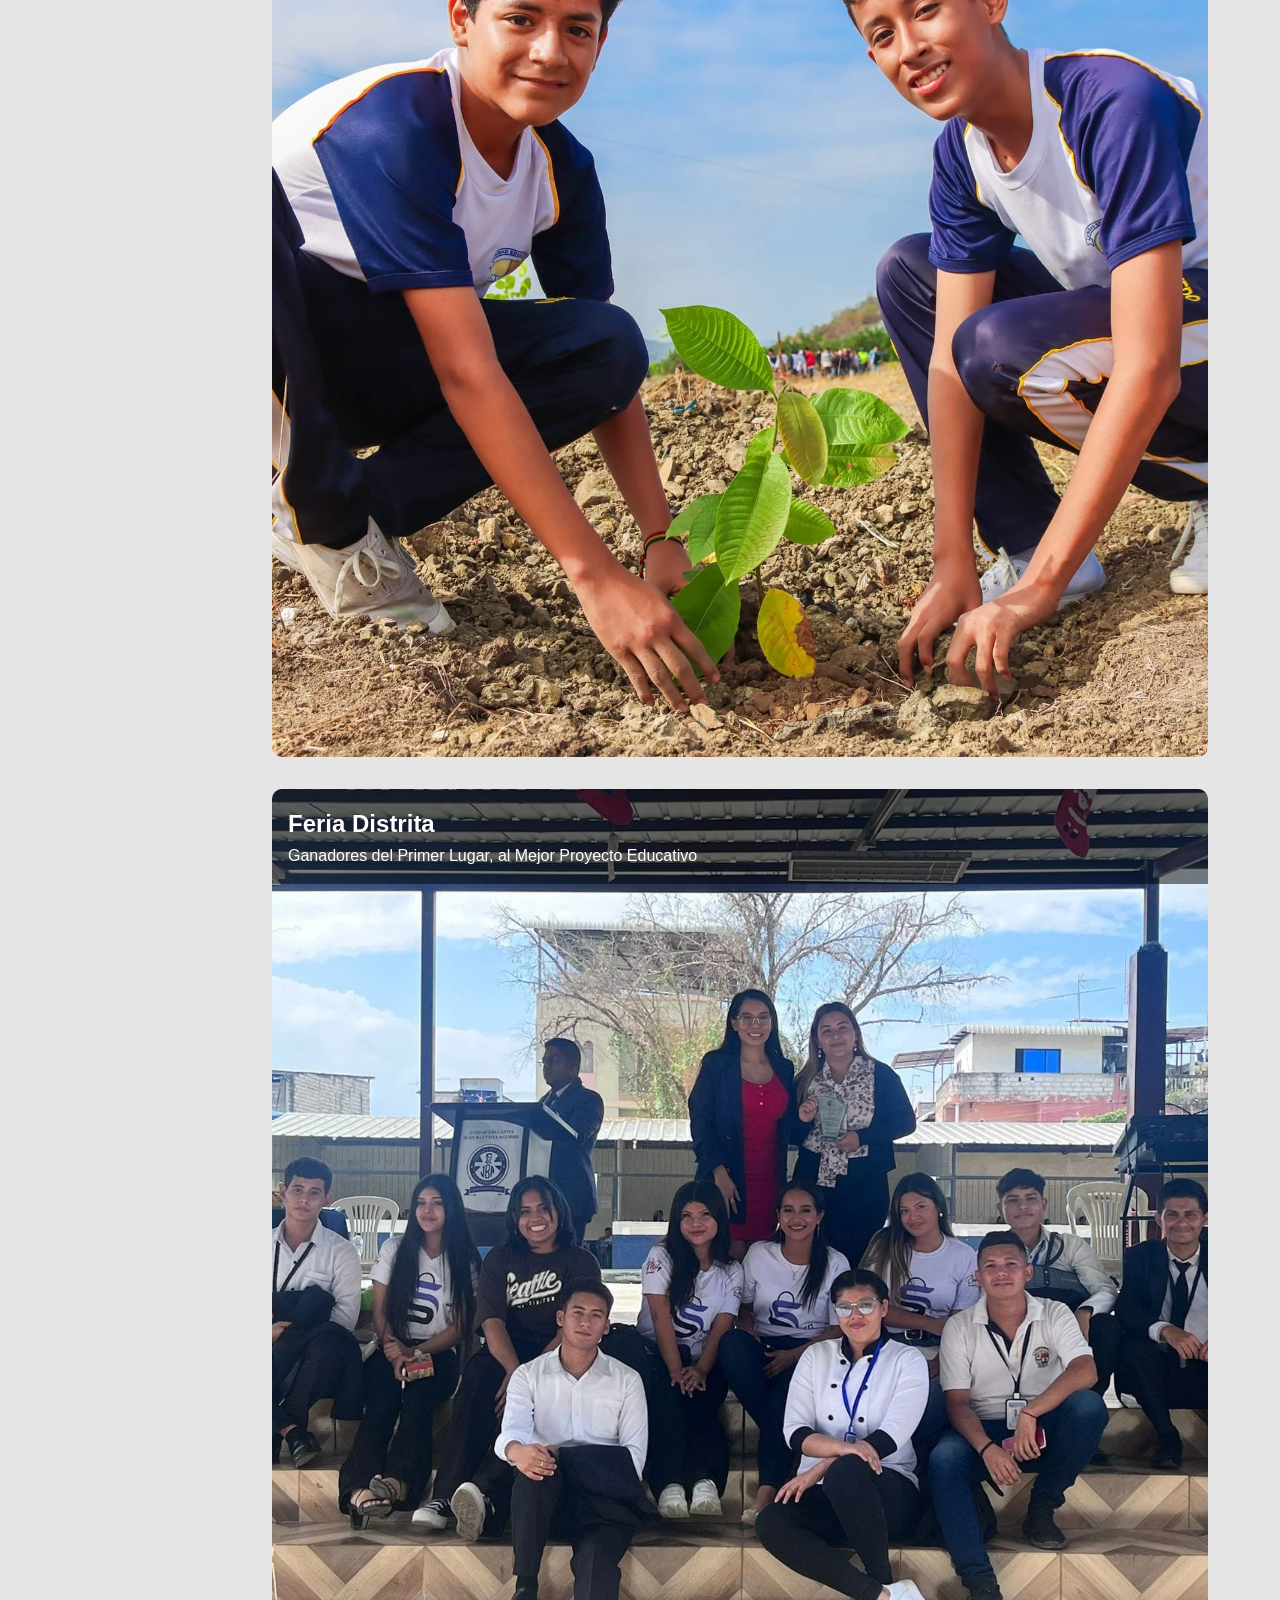
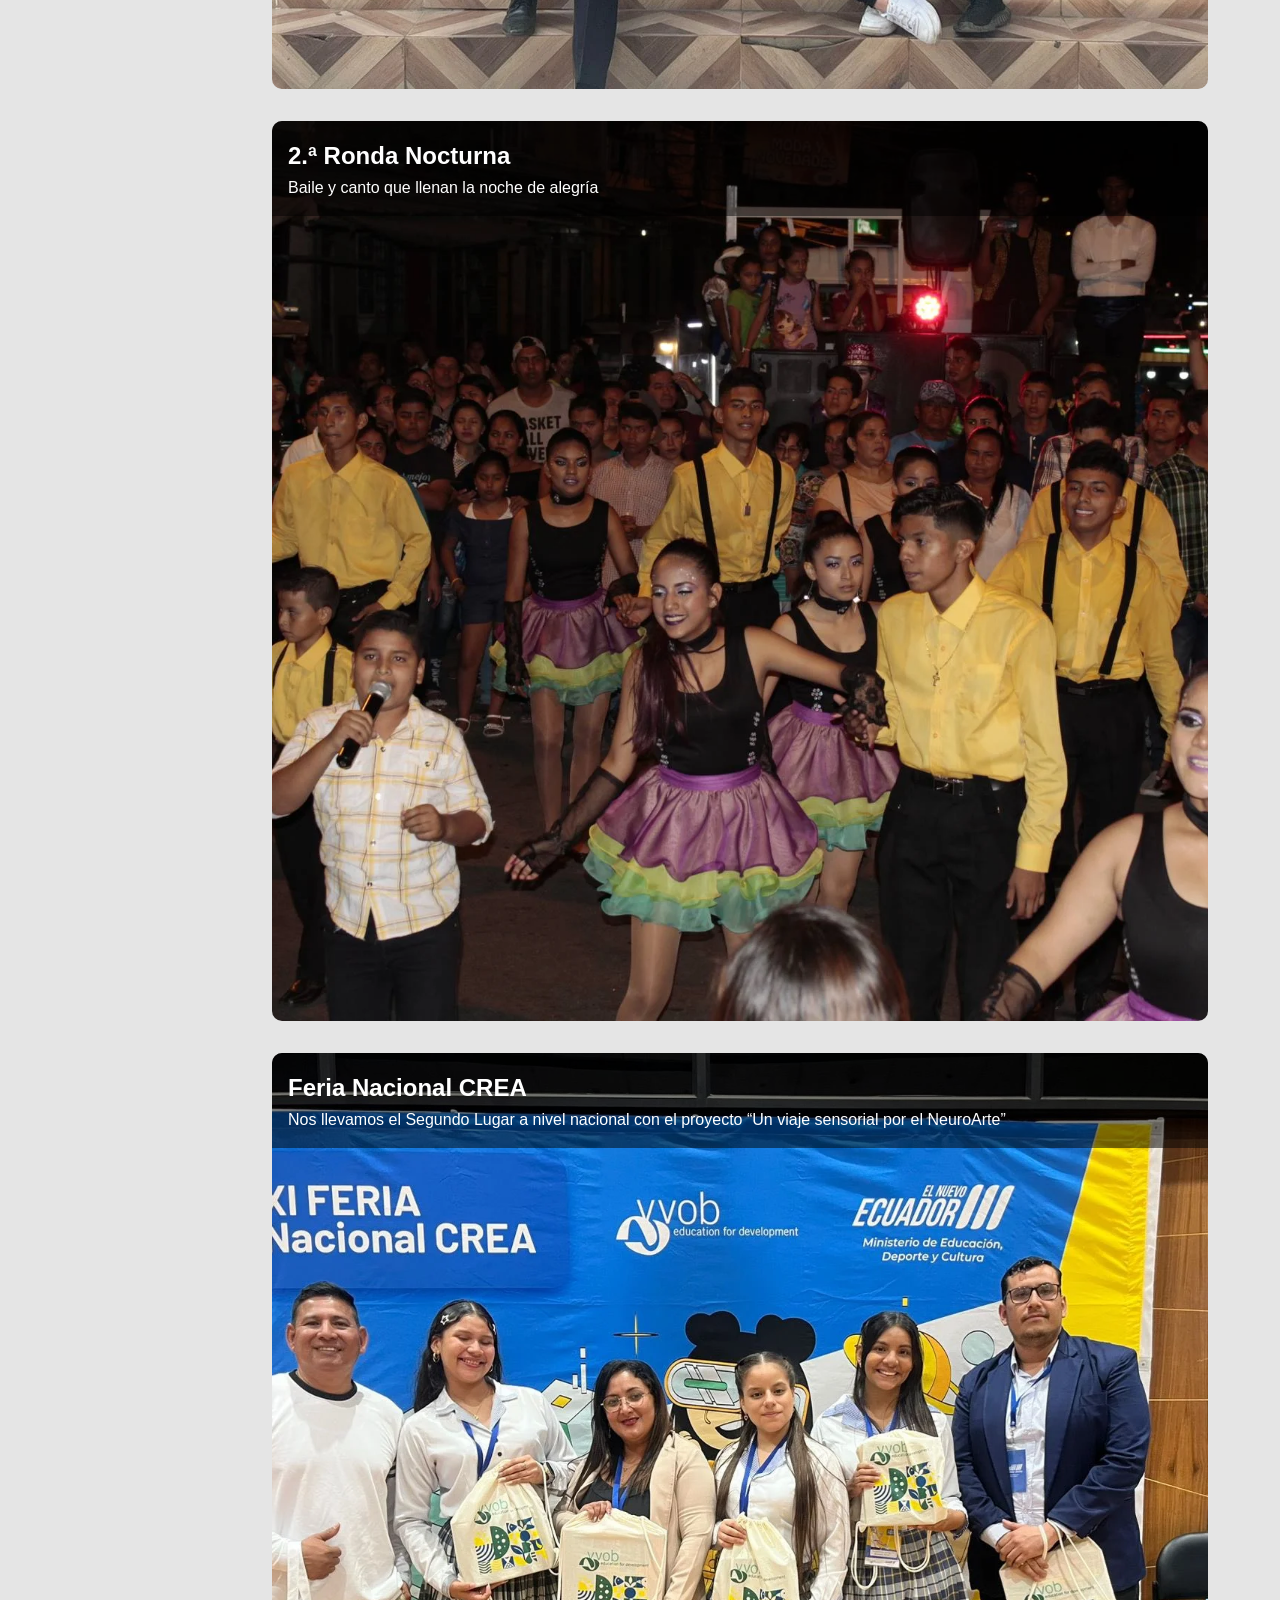
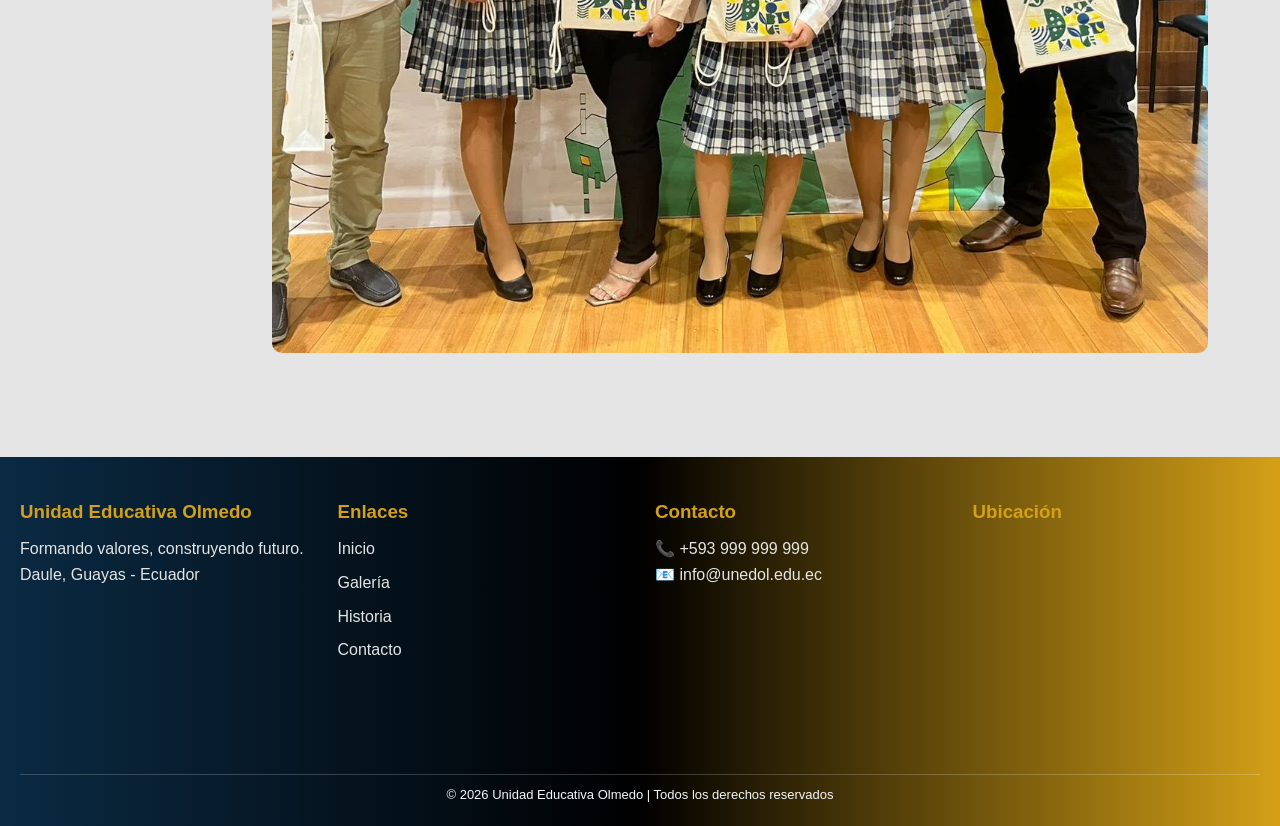
<file: galeria.html>
<!DOCTYPE html>
<html lang="en">
<head>
    <meta charset="UTF-8">
    <meta name="viewport" content="width=device-width, initial-scale=1.0">
    <title>Galeria</title>
    <link rel="stylesheet" href="styles/estilo_galeria.css">
    <link rel="stylesheet" href="styles/estilo_index.css">
</head>
<body>
    <header class="encabezado">

        <section class="encabezado01">
            <div class="logo">

                <div class="logo-izq">
                    <img id="logoSecundario" src="img/index/logoUnedol02.webp">
                </div>

                <div class="logo-der">
                     <a href="https://www.facebook.com/share/1EBxdZD4iz/" target="_blank">
                        <img id="ico_redesSociales" src="img/index/iconos/facebook-svgrepo-com.svg">
                    </a>
                    <a href="https://www.instagram.com/unidadeducativaolmedo?igsh=cjR2NHZiMzU4dDlo" target="_blank">
                        <img id="ico_redesSociales" src="img/index/iconos/instagram-svgrepo-com.svg">
                    </a>
                    <a href="https://www.tiktok.com/@unidad.educativaolmedo?_r=1&_t=ZS-94qEpph66wG" target="_blank">
                        <img id="ico_redesSociales" src="img/index/iconos/tik-tok-svgrepo-com.svg">
                    </a>
                    <img id="logoPrincipal" src="img/index/logoUnedol.webp">
                </div>
            </div>
        </section>
        <section class="encabezado02">
            <!-- Barra de navegación -->
            <div class="navegacion">
                <nav>
                    <ul class="menu-navegacion">
                        <li class="lis"><a href="index.html">Inicio</a></li>
                        <li class="lis"><a href="galeria.html">Galería</a></li>
                        <li class="lis">
                            <a href="#">Historia</a>
                            <ul class="submenu">
                                <li><a href="historia-reciente.html">Historia reciente</a></li>
                                <li><a href="Historia.html">Contexto histórico</a></li>
                            </ul>
                        </li>
                        <li class="lis"><a href="contacto.html">Contacto</a></li>
                    </ul>
                </nav>
            </div>
            <!-- Contenido adicional o espacio para otros elementos como un GIF -->
            <!-- Contenedor del video -->
            <div class="cont_gif">
                <img 
                    id="gif_unedol"
                    src="img/index/GifUnedol.gif"
                    alt="UNEDOL"
                >
            </div>
        </section>
    </header>
    <main>
        <section class="galeria-3d">
            <div class="scene">
                <div class="a3d" style="--n: 14">
                    
                    <img class="card" src="img/Galeria/Carrusel/img01.webp" style="--i: 0">
                    <img class="card" src="img/Galeria/Carrusel/img02.webp" style="--i: 1">
                    <img class="card" src="img/Galeria/Carrusel/img03.webp" style="--i: 2">
                    <img class="card" src="img/Galeria/Carrusel/img04.webp" style="--i: 3">
                    <img class="card" src="img/Galeria/Carrusel/img05.webp" style="--i: 4">
                    <img class="card" src="img/Galeria/Carrusel/img06.webp" style="--i: 5">
                    <img class="card" src="img/Galeria/Carrusel/img07.webp" style="--i: 6">
                    <img class="card" src="img/Galeria/Carrusel/img08.webp" style="--i: 7">
                    <img class="card" src="img/Galeria/Carrusel/img09.webp" style="--i: 8">
                    <img class="card" src="img/Galeria/Carrusel/img10.webp" style="--i: 9">
                    <img class="card" src="img/Galeria/Carrusel/img11.webp" style="--i: 10">
                    <img class="card" src="img/Galeria/Carrusel/img12.webp" style="--i: 11">
                    <img class="card" src="img/Galeria/Carrusel/img13.webp" style="--i: 12">
                    <img class="card" src="img/Galeria/Carrusel/img14.webp" style="--i: 13">

                </div>
            </div>
        </section>

        <section class="galeria-scroll">
            <nav>
                <ul>
                    <li><a href="#item-1"><img src="img/Galeria/Scroll/img1.webp"></a></li>
                    <li><a href="#item-2"><img src="img/Galeria/Scroll/img2.webp"></a></li>
                    <li><a href="#item-3"><img src="img/Galeria/Scroll/img3.webp"></a></li>
                    <li><a href="#item-4"><img src="img/Galeria/Scroll/img4.webp"></a></li>
                    <li><a href="#item-5"><img src="img/Galeria/Scroll/img5.webp"></a></li>
                    <li><a href="#item-6"><img src="img/Galeria/Scroll/img6.webp"></a></li>
                    <li><a href="#item-7"><img src="img/Galeria/Scroll/img7.webp"></a></li>
                    <li><a href="#item-8"><img src="img/Galeria/Scroll/img8.webp"></a></li>
                    <li><a href="#item-9"><img src="img/Galeria/Scroll/img9.webp"></a></li>
                    <li><a href="#item-10"><img src="img/Galeria/Scroll/img10.webp"></a></li>
                    <li><a href="#item-11"><img src="img/Galeria/Scroll/img11.webp"></a></li>
                    <li><a href="#item-12"><img src="img/Galeria/Scroll/img12.webp"></a></li>
                    <li><a href="#item-13"><img src="img/Galeria/Scroll/img13.webp"></a></li>
                    <li><a href="#item-14"><img src="img/Galeria/Scroll/img14.webp"></a></li>
                    <li><a href="#item-15"><img src="img/Galeria/Scroll/img15.webp"></a></li>
                </ul>
            </nav>

            <main>

                <!-- Ejemplo de una sección (repites igual con las demás) -->
                <section id="item-1">
                    <header>
                        <h2>Unidad Educativa Olmedo</h2>
                        <p>2000 -2001</p>
                    </header>
                    <img src="img/Galeria/Scroll/img1.webp">
                </section>

                <section id="item-2">
                    <header>
                        <h2>Unidad Educativa Olmedo</h2>
                        <p>DRAMATIZACIÓN DONDE UNO DE LOS PROTAGONISTAS FUE EL PROF. MIGUEL FABRE....</p>
                    </header>
                    <img src="img/Galeria/Scroll/img2.webp">
                </section>

                <section id="item-3">
                    <header>
                        <h2>25.º Aniversario de la Unidad Educativa Olmedo</h2>
                        <p>Celebrando 25 años de trayectoria educativa</p>
                    </header>
                    <img src="img/Galeria/Scroll/img3.webp">
                </section>
                <section id="item-4">
                    <header>
                        <h2>Lcda. Cristina gonzalez</h2>
                        <p>Primera Rectora de la Unidad Educativa Olmedo</p>
                    </header>
                    <img src="img/Galeria/Scroll/img4.webp">
                </section>
                <section id="item-5">
                    <header>
                        <h2>Feria de Ingles</h2>
                        <p>2022</p>
                    </header>
                    <img src="img/Galeria/Scroll/img5.webp">
                </section>
                <section id="item-6">
                    <header>
                        <h2>Unidad Educativa Olmedo</h2>
                        <p>LOS PRIMEROS PASOS DE LA UNIDAD EDUCATIVA OLMEDO</p>
                    </header>
                    <img src="img/Galeria/Scroll/img6.webp">
                </section>
                <section id="item-7">
                    <header>
                        <h2>Baile de los Maestros</h2>
                        <p>Celebrando el Festival de la Interculturalidad</p>
                    </header>
                    <img src="img/Galeria/Scroll/img7.webp">
                </section>
                <section id="item-8">
                    <header>
                        <h2>Campeones del Intercolegial</h2>
                        <p>Selección Unedol</p>
                    </header>
                    <img src="img/Galeria/Scroll/img8.webp">
                </section>
                <section id="item-9">
                    <header>
                        <h2>Feria “Juntos Leemos”</h2>
                        <p>Participación de los niños de la Escuela UNEDOL</p>
                    </header>
                    <img src="img/Galeria/Scroll/img9.webp">
                </section>
                <section id="item-10">
                    <header>
                        <h2>Feria Tecnológica UNEDOL</h2>
                        <p>Stand presentado por los estudiantes de 9.º año</p>
                    </header>
                    <img src="img/Galeria/Scroll/img10.webp">
                </section>
                <section id="item-11">
                    <header>
                        <h2>Grupo Musical Unedol</h2>
                        <p>Orgullo musical de nuestra institución</p>
                    </header>
                    <img src="img/Galeria/Scroll/img11.webp">
                </section>
                <section id="item-12">
                    <header>
                        <h2>Ecología</h2>
                        <p>Sembrando conciencia, cultivando futuro</p>
                    </header>
                    <img src="img/Galeria/Scroll/img12.webp">
                </section>
                <section id="item-13">
                    <header>
                        <h2>Feria Distrita</h2>
                        <p>Ganadores del Primer Lugar, al Mejor Proyecto Educativo</p>
                    </header>
                    <img src="img/Galeria/Scroll/img13.webp">
                </section>
                <section id="item-14">
                    <header>
                        <h2>2.ª Ronda Nocturna</h2>
                        <p>Baile y canto que llenan la noche de alegría</p>
                    </header>
                    <img src="img/Galeria/Scroll/img14.webp">
                </section>
                <section id="item-15">
                    <header>
                        <h2>Feria Nacional CREA</h2>
                        <p>Nos llevamos el Segundo Lugar a nivel nacional con el proyecto “Un viaje sensorial por el NeuroArte”</p>
                    </header>
                    <img src="img/Galeria/Scroll/img15.webp">
                </section>
                
            </main>

        </section>
    
    </main>
    <footer class="footer">
        <div class="footer-contenido">

            <!-- INFO COLEGIO -->
            <div class="footer-col">
                <h3>Unidad Educativa Olmedo</h3>
                <p>Formando valores, construyendo futuro.</p>
                <p>Daule, Guayas - Ecuador</p>
            </div>

            <!-- ENLACES -->
            <div class="footer-col">
                <h3>Enlaces</h3>
                <ul>
                    <li><a href="index.html">Inicio</a></li>
                    <li><a href="galeria.html">Galería</a></li>
                    <li><a href="Historia.html">Historia</a></li>
                    <li><a href="#">Contacto</a></li>
                </ul>
            </div>

            <!-- CONTACTO -->
            <div class="footer-col">
                <h3>Contacto</h3>
                <p>📞 +593 999 999 999</p>
                <p>📧 info@unedol.edu.ec</p>
            </div>
            
            <div class="footer-col mapa">
                <h3>Ubicación</h3>
                <iframe 
                    src="https://www.google.com/maps/embed?pb=!1m18!1m12!1m3!1d3987.6880069644217!2d-79.99046212579626!3d-1.8724151365460142!2m3!1f0!2f0!3f0!3m2!1i1024!2i768!4f13.1!3m3!1m2!1s0x902d03f2eaf535df%3A0xf0f1affb3029e9f7!2sUnidad%20Educativa%20%22Olmedo%22!5e0!3m2!1ses-419!2sec!4v1774868645019!5m2!1ses-419!2sec"
                    width="100%" 
                    height="200" 
                    style="border:0;" 
                    allowfullscreen="" 
                    loading="lazy"
                    referrerpolicy="no-referrer-when-downgrade">
                </iframe>
            </div>

        </div>

        <div class="footer-copy">
            <p>© 2026 Unidad Educativa Olmedo | Todos los derechos reservados</p>
        </div>

    </footer>


    <script src="scripts/script_galeria.js"></script>

</body>
</html>
</file>
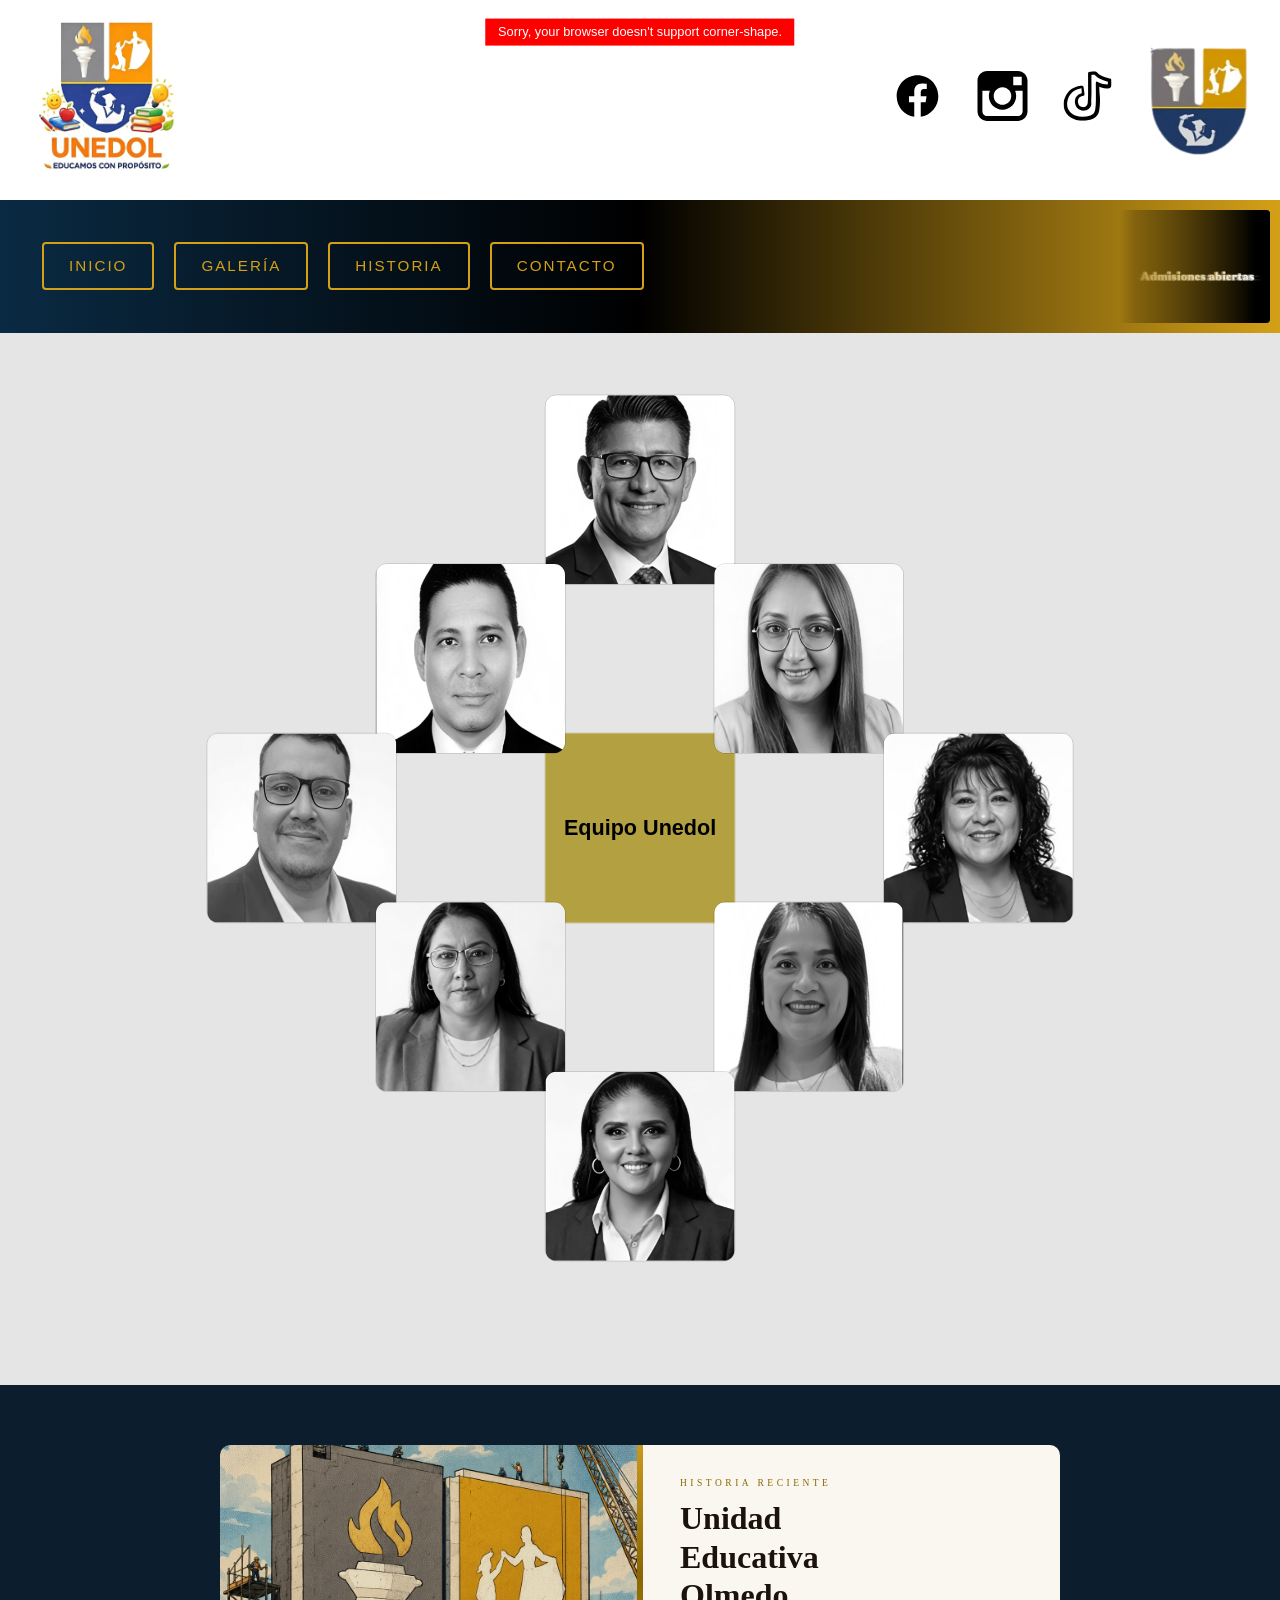
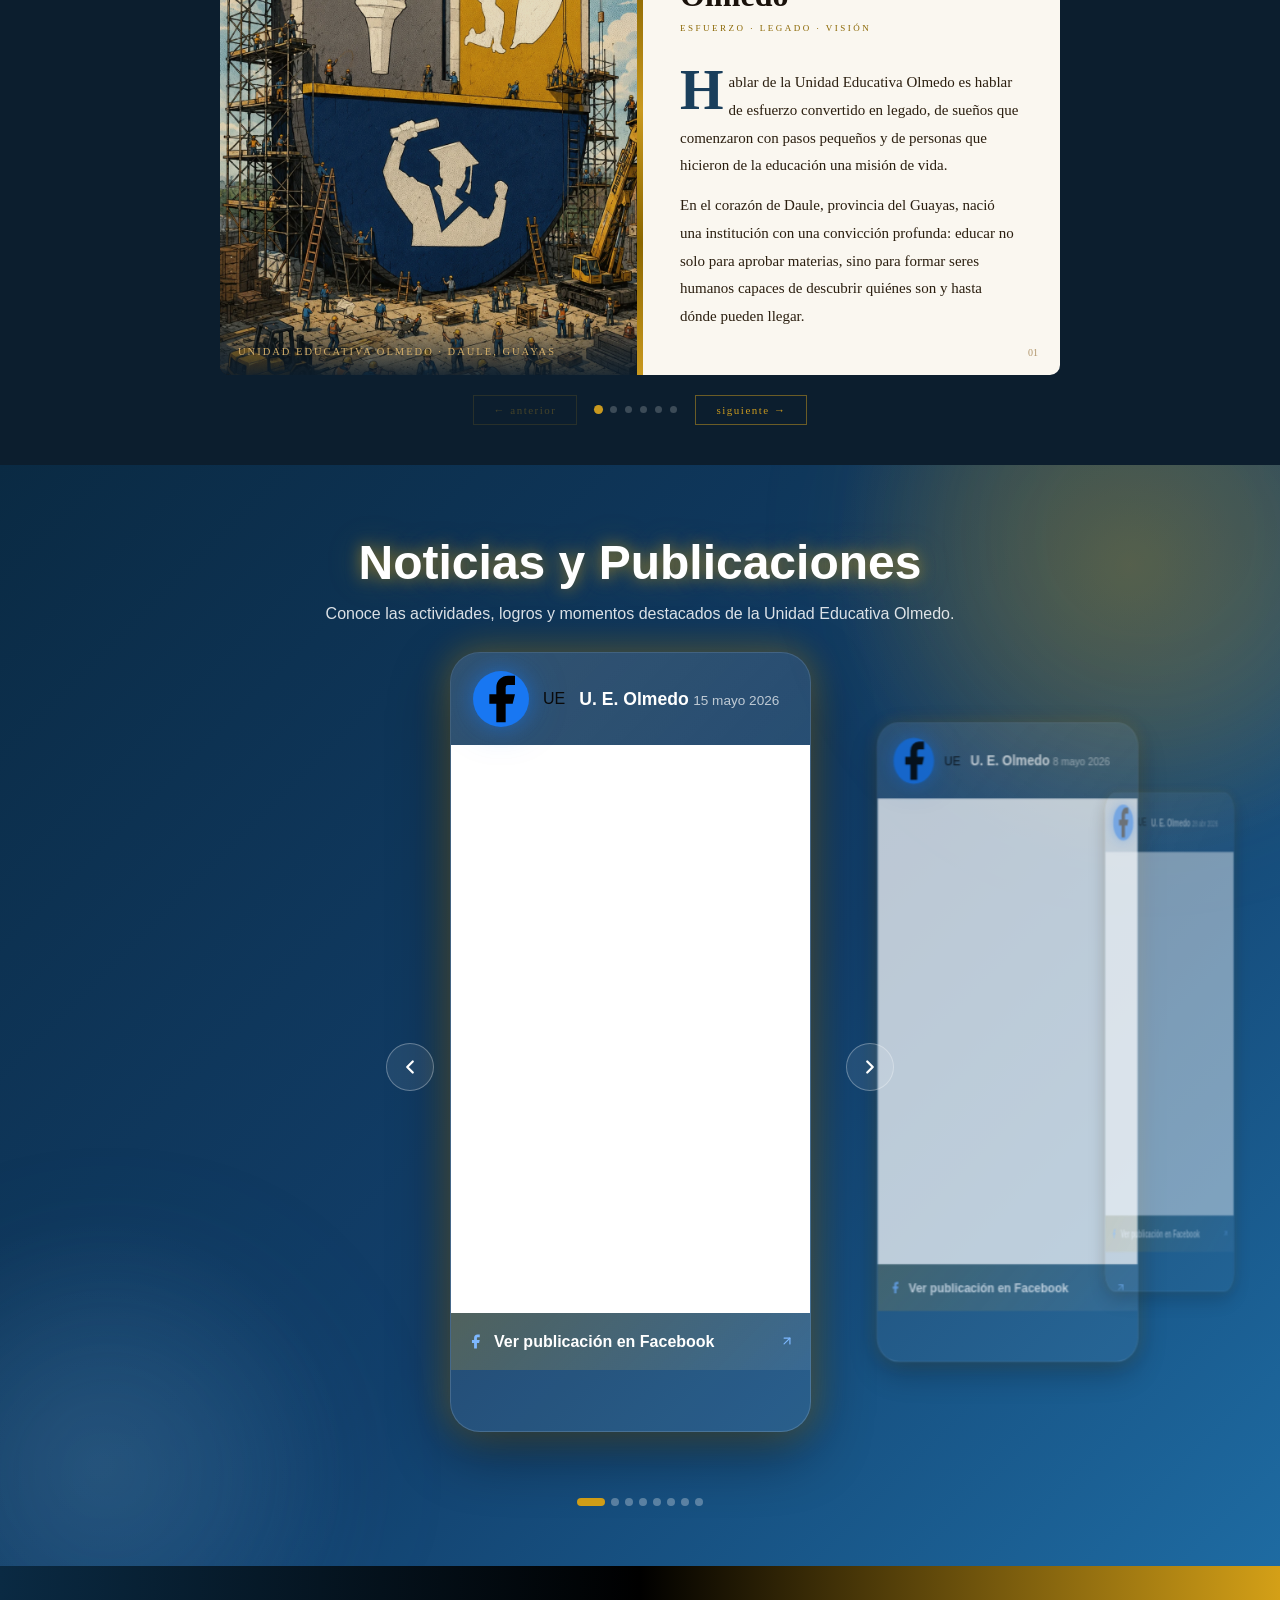
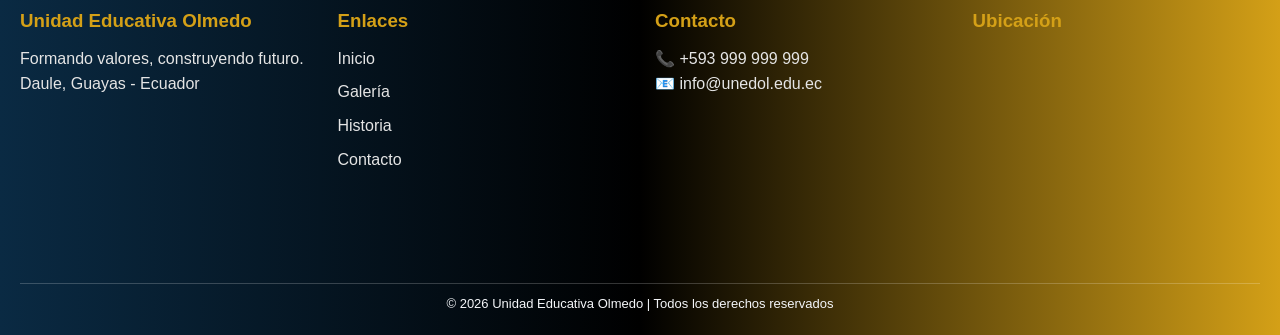
<file: historia-reciente.html>
<!DOCTYPE html>
<html lang="en">
<head>
    <meta charset="UTF-8">
    <meta name="viewport" content="width=device-width, initial-scale=1.0">
    <title>Historia</title>
    <link rel="stylesheet" href="styles/estilo_index.css">
    <link rel="stylesheet" href="styles/estilo_historiaR.css">
    <link href="https://fonts.googleapis.com/css2?family=Bricolage+Grotesque:wght@200;300;400;500;600;700;800&display=swap" rel="stylesheet">

</head>
<body>
    <header class="encabezado">
        <section class="encabezado01">
            <div class="logo">

                <div class="logo-izq">
                    <img id="logoSecundario" src="img/index/logoUnedol02.webp">
                </div>

                <div class="logo-der">
                     <a href="https://www.facebook.com/share/1EBxdZD4iz/" target="_blank">
                        <img id="ico_redesSociales" src="img/index/iconos/facebook-svgrepo-com.svg">
                    </a>
                    <a href="https://www.instagram.com/unidadeducativaolmedo?igsh=cjR2NHZiMzU4dDlo" target="_blank">
                        <img id="ico_redesSociales" src="img/index/iconos/instagram-svgrepo-com.svg">
                    </a>
                    <a href="https://www.tiktok.com/@unidad.educativaolmedo?_r=1&_t=ZS-94qEpph66wG" target="_blank">
                        <img id="ico_redesSociales" src="img/index/iconos/tik-tok-svgrepo-com.svg">
                    </a>
                    <img id="logoPrincipal" src="img/index/logoUnedol.webp">
                </div>
            </div>
        </section>
        <section class="encabezado02">
            <!-- Barra de navegación -->
            <div class="navegacion">
                <nav>
                    <ul class="menu-navegacion">
                        <li class="lis"><a href="index.html">Inicio</a></li>
                        <li class="lis"><a href="galeria.html">Galería</a></li>
                        <li class="lis">
                            <a href="#">Historia</a>
                            <ul class="submenu">
                                <li><a href="historia-reciente.html">Historia reciente</a></li>
                                <li><a href="Historia.html">Contexto histórico</a></li>
                            </ul>
                        </li>
                        <li class="lis"><a href="contacto.html">Contacto</a></li>
                    </ul>
                </nav>
            </div>
            <!-- Contenido adicional o espacio para otros elementos como un GIF -->
            <!-- Contenedor del video -->
            <div class="cont_gif">
                <img 
                    id="gif_unedol"
                    src="img/index/GifUnedol.gif"
                    alt="UNEDOL"
                >
            </div>
        </section>
    </header>

    <section class="team-section">
         <main>
            <section class="wrapper">
                <div><h1 style="color: black;">Equipo Unedol</h1></div>
                <a href="#raymond" id="raymond">
                    <hgroup>
                        <h2>Msc. Tito León</h2>
                        <p>Rector Administrativo</p>
                    </hgroup>
                    <img src="img/Historia/TitoL.webp"  width="120" height="100" alt="Raymond">
                </a>
                <a href="#">
                    <hgroup>
                        <h2>Dr. Ruben León</h2>
                        <p>Rector Pedagógico</p>
                    </hgroup>
                    <img src="img/Historia/RubenL.webp" width="120" height="100" alt="Claire">
                </a>
                <a href="#">
                    <hgroup>
                        <h2>Msc. Rosalva Bolaños</h2>
                        <p>Vicerrectora - Vespertina</p>
                    </hgroup>
                    <img src="img/Historia/RosalavaB.webp"  width="120" height="100" alt="Elizabeth">
                </a>
                <a href="#">
                    <hgroup>
                        <h2>Msc. Yuber Pacheco</h2>
                        <p>Vicerrector - Matutina</p>
                    </hgroup>
                    <img src="img/Historia/YuberP.webp" width="120" height="100" alt="Mary Jane">
                </a>
                <a href="#">
                    <hgroup>
                        <h2>Msc. Lina Pin</h2>
                        <p>Inspectora General</p>
                    </hgroup>
                    <img src="img/Historia/LinaPin.webp"  width="120" height="100" alt="Simon">
                </a>
                <a href="#">
                    <hgroup>
                        <h2>Lcda. Wendy Veloz</h2>
                        <p>Subinspectora</p>
                    </hgroup>
                    <img src="img/Historia/WendyV.webp"  width="120" height="100" alt="Craig">
                </a>
                <a href="#">
                    <hgroup>
                        <h2>Lcda. Carolina Minda</h2>
                        <p>Coordinadora Escuela</p>
                    </hgroup>
                    <img src="img/Historia/CarolinaM.webp"  width="120" height="100" alt="Amanda">
                </a>
                
                <a href="#">
                    <hgroup>
                        <h2>Lcda. Yanela Barzola</h2>
                        <p>Coordinadora Escuela</p>
                    </hgroup>
                    <img src="img/Historia/YanelaB.webp" width="120" height="100" alt="Holly">
                </a>
            </section>
        </main>
    </section>


    <!-- =========================================================
     HISTORIA RECIENTE – UNIDAD EDUCATIVA OLMEDO
     Requiere: olmedo_libro.css  +  olmedo_libro.js
     ========================================================= -->

    <section class="book-section" id="historia-olmedo">

    <div class="scene" id="scene">

        <!-- ══════════════════════════════════════
            SPREAD 0 — Portada
        ══════════════════════════════════════ -->
        <div class="spread" data-page="0">

        <div class="page-left">
            <img src="img/HistoriaR/logo_construccion.webp" alt="Unidad Educativa Olmedo">
            <div class="img-caption">Unidad Educativa Olmedo · Daule, Guayas</div>
        </div>

        <div class="page-right">
            <div class="label-sup">Historia reciente</div>
            <h1 class="page-title">Unidad<br>Educativa<br>Olmedo</h1>
            <div class="page-subtitle">esfuerzo · legado · visión</div>
            <div class="gold-rule"></div>
            <div class="body-text">
            <p>
                <span class="drop-cap">H</span>ablar de la Unidad Educativa
                Olmedo es hablar de esfuerzo convertido en legado, de sueños
                que comenzaron con pasos pequeños y de personas que hicieron
                de la educación una misión de vida.
            </p>
            <p>
                En el corazón de Daule, provincia del Guayas, nació una
                institución con una convicción profunda: educar no solo para
                aprobar materias, sino para formar seres humanos capaces de
                descubrir quiénes son y hasta dónde pueden llegar.
            </p>
            </div>
            <span class="pnum">01</span>
        </div>

        </div><!-- /spread 0 -->

        <!-- ══════════════════════════════════════
            SPREAD 1 — El camino
        ══════════════════════════════════════ -->
        <div class="spread" data-page="1">

        <div class="page-left">
            <img src="img/HistoriaR/primer_logo.webp" alt="Aulas Olmedo">
            <div class="img-caption">Formando generaciones · constancia y disciplina</div>
        </div>

        <div class="page-right">
            <div class="badge">El camino</div>
            <div class="body-text">
            <p>
                El camino no siempre fue fácil. Hubo días de incertidumbre,
                sacrificios silenciosos y decisiones difíciles que exigieron
                valentía.
            </p>
            <blockquote class="pull">
                Hubo quienes entregaron años enteros de trabajo, paciencia
                y amor por la educación para levantar cada aula y fortalecer
                cada proyecto.
            </blockquote>
            <p>
                Desde sus primeros años, la institución avanzó con constancia,
                superando desafíos y sosteniéndose gracias al compromiso de
                quienes entendieron que enseñar es una de las formas más
                grandes de transformar una sociedad.
            </p>
            </div>
            <span class="pnum">02</span>
        </div>

        </div><!-- /spread 1 -->

        <!-- ══════════════════════════════════════
            SPREAD 2 — Legado y memoria
        ══════════════════════════════════════ -->
        <div class="spread" data-page="2">

        <div class="page-left">
            <img src="img/HistoriaR/memoria.webp" alt="Legado educativo">
            <div class="img-caption">Quienes sembraron · permanecen en nuestra memoria</div>
        </div>

        <div class="page-right">
            <div class="label-sup">Legado y memoria</div>
            <h2 class="page-title">Permanecen<br>entre nosotros</h2>
            <div class="gold-rule"></div>
            <div class="body-text">
            <p>
                También hubo personas que hoy ya no se encuentran en este
                plano terrenal, pero cuya presencia permanece viva entre
                nosotros.
            </p>
            <blockquote class="pull">
                Su entrega, sus enseñanzas y sus valores siguen habitando
                cada rincón de nuestra institución. Su legado sigue
                caminando junto a nosotros.
            </blockquote>
            <p>
                Permanecen en la memoria de quienes aprendieron de ellos,
                en el respeto de quienes compartieron su camino y en el
                corazón de cada generación que continúa construyendo sobre
                aquello que ellos sembraron con tanto amor.
            </p>
            </div>
            <span class="pnum">03</span>
        </div>

        </div><!-- /spread 2 -->

        <!-- ══════════════════════════════════════
            SPREAD 3 — Reconocimientos
        ══════════════════════════════════════ -->
        <div class="spread" data-page="3">

        <div class="page-left">
            <img src="img/HistoriaR/Dueños.webp" alt="Reconocimientos Olmedo">
            <div class="img-caption">25+ años de servicio dedicados a la enseñanza</div>
        </div>

        <div class="page-right">
            <div class="label-sup">Reconocimientos</div>
            <h2 class="page-title">Una institución<br>sólida y reconocida</h2>
            <div class="gold-rule"></div>
            <div class="body-text">
            <p>
                La Unidad Educativa Olmedo ofrece educación desde Inicial,
                Educación General Básica y Bachillerato, con el firme
                compromiso de brindar formación integral a cada estudiante.
            </p>
            <p>
                La Unión Nacional de Educadores reconoció a los directivos
                <strong class="highlight">MSc. Tito León</strong> y
                <strong class="highlight">Dr. Rubén León</strong>
                por más de veinticinco años de servicio.
            </p>
            <p>
                La <strong class="highlight">MSc. Rosalva Bolaños</strong>,
                coautora en <em>Escribir la educación</em>, abordando
                bienestar emocional y neuroarte, demuestra que Olmedo
                aporta activamente al pensamiento pedagógico.
            </p>
            </div>
            <span class="pnum">04</span>
        </div>

        </div><!-- /spread 3 -->

        <!-- ══════════════════════════════════════
            SPREAD 4 — Dar alas
        ══════════════════════════════════════ -->
        <div class="spread" data-page="4">

        <div class="page-left">
            <img src="img/HistoriaR/mensaje.webp" alt="Estudiantes Olmedo">
            <div class="img-caption">Dar alas · descubrir propósito · construir el futuro</div>
        </div>

        <div class="page-right">
            <div class="label-sup">Propósito</div>
            <h2 class="page-title">Dar alas</h2>
            <div class="gold-rule"></div>
            <div class="body-text">
            <p>
                Si existe una idea que define el propósito de Olmedo,
                esa idea es <em class="accent">dar alas</em>: mirar a
                cada estudiante como un ser único, descubrir en cada
                joven aquello que lo hace especial.
            </p>
            <p>
                Es enseñar con paciencia hasta que la confianza aparezca.
                Es ayudarlos a encontrar dirección cuando todavía no
                saben hacia dónde ir. Es enseñarles a creer en su voz,
                en sus capacidades y en el propósito que están llamados
                a construir.
            </p>
            <blockquote class="pull">
                "Estoy en deuda con mi padre por vivir,
                pero con mi maestro por vivir bien."
                <cite>— Alejandro Magno</cite>
            </blockquote>
            </div>
            <span class="pnum">05</span>
        </div>

        </div><!-- /spread 4 -->

        <!-- ══════════════════════════════════════
            SPREAD 5 — Reflexión final
        ══════════════════════════════════════ -->
        <div class="spread" data-page="5">

        <div class="page-left">
            <img src="img/HistoriaR/chicosalegres.webp" alt="Futuro Olmedo">
            <div class="img-caption">Nuestra historia no ha terminado · sigue construyéndose</div>
        </div>

        <div class="page-right page-right--final">
            <div class="final-q-label">Reflexión final</div>
            <div class="final-q">
            ¿Qué propósito estás llamado a descubrir…
            y hasta dónde te llevarán tus alas?
            </div>
            <div class="final-orn">✦ ✦ ✦</div>
            <div class="final-quote">
            "Mejor que mil días de estudio diligente<br>
            es un día con un gran maestro."
            <br><cite>— Proverbio japonés</cite>
            </div>
        </div>

        </div><!-- /spread 5 -->

        <!-- Lomo -->
        <div class="spine"></div>

    </div><!-- /scene -->

    <!-- ── CONTROLES ── -->
    <div class="book-controls">
        <button class="nav-btn" id="btnPrev" disabled aria-label="Página anterior">
        ← anterior
        </button>
        <div class="dots" id="dots" role="tablist" aria-label="Ir a página"></div>
        <button class="nav-btn" id="btnNext" aria-label="Página siguiente">
        siguiente →
        </button>
    </div>

    </section>


    <section class="facebook-section">
        <div class="fb-glow"></div>
        <div class="fb-glow2"></div>
    
        <div class="facebook-header">
            <h2>Noticias y Publicaciones</h2>
            <p>Conoce las actividades, logros y momentos destacados de la Unidad Educativa Olmedo.</p>
        </div>
    
        <div class="fb-track-wrapper" id="fbWrapper">
             <button class="fb-side-btn" id="fbPrev">
                <svg viewBox="0 0 24 24" fill="none" stroke="currentColor" stroke-width="2.5" stroke-linecap="round" stroke-linejoin="round"><polyline points="15 18 9 12 15 6"/></svg>
            </button>
            
            <div class="fb-track" id="fbTrack">
    
                <!-- TARJETA 1 -->
                <div class="fb-card" data-index="0" data-url="https://www.facebook.com/reel/4080940115529307/">
                    <div class="fb-card-inner">
                        <div class="fb-card-meta">
                            <div class="fb-card-icon"><svg viewBox="0 0 24 24"><path d="M18 2h-3a5 5 0 00-5 5v3H7v4h3v8h4v-8h3l1-4h-4V7a1 1 0 011-1h3z"/></svg></div>
                            <div class="fb-card-author">UE</div>
                            <div class="fb-card-info">
                                <span class="fb-name">U. E. Olmedo</span>
                                <span class="fb-date">15 mayo 2026</span>
                            </div>
                        </div>
                        <div class="fb-card-embed">
                            <iframe src="https://www.facebook.com/plugins/video.php?height=476&href=https%3A%2F%2Fwww.facebook.com%2Freel%2F4080940115529307%2F&show_text=true&width=267&t=0"
                                scrolling="no" frameborder="0" allowfullscreen="true"
                                allow="autoplay; clipboard-write; encrypted-media; picture-in-picture; web-share" loading="lazy"></iframe>
                        </div>
                        <a class="fb-link" href="https://www.facebook.com/reel/4080940115529307/" target="_blank" rel="noopener">
                            <svg viewBox="0 0 24 24"><path d="M18 2h-3a5 5 0 00-5 5v3H7v4h3v8h4v-8h3l1-4h-4V7a1 1 0 011-1h3z"/></svg>
                            Ver publicación en Facebook
                            <svg class="fb-link-arrow" viewBox="0 0 24 24" fill="none" stroke="currentColor" stroke-width="2" stroke-linecap="round" stroke-linejoin="round"><line x1="7" y1="17" x2="17" y2="7"/><polyline points="7 7 17 7 17 17"/></svg>
                        </a>
                    </div>
                </div>
    
                <!-- TARJETA 2 -->
                <div class="fb-card" data-index="1" data-url="https://www.facebook.com/permalink.php?story_fbid=pfbid0cg6uAyTmkULXzwJCX1SVXYFi4KFsNeVk5JtQRdnaKkx8gJVDQxVkdMso87bbgEi3l&id=100066223793687">
                    <div class="fb-card-inner">
                        <div class="fb-card-meta">
                            <div class="fb-card-icon"><svg viewBox="0 0 24 24"><path d="M18 2h-3a5 5 0 00-5 5v3H7v4h3v8h4v-8h3l1-4h-4V7a1 1 0 011-1h3z"/></svg></div>
                            <div class="fb-card-author">UE</div>
                            <div class="fb-card-info">
                                <span class="fb-name">U. E. Olmedo</span>
                                <span class="fb-date">8 mayo 2026</span>
                            </div>
                        </div>
                        <div class="fb-card-embed">
                            <iframe src="https://www.facebook.com/plugins/post.php?href=https%3A%2F%2Fwww.facebook.com%2Fpermalink.php%3Fstory_fbid%3Dpfbid0cg6uAyTmkULXzwJCX1SVXYFi4KFsNeVk5JtQRdnaKkx8gJVDQxVkdMso87bbgEi3l%26id%3D100066223793687&show_text=true&width=700"
                                scrolling="no" frameborder="0" allowfullscreen="true"
                                allow="autoplay; clipboard-write; encrypted-media; picture-in-picture; web-share" loading="lazy"></iframe>
                        </div>
                        <a class="fb-link" href="https://www.facebook.com/permalink.php?story_fbid=pfbid0cg6uAyTmkULXzwJCX1SVXYFi4KFsNeVk5JtQRdnaKkx8gJVDQxVkdMso87bbgEi3l&id=100066223793687" target="_blank" rel="noopener">
                            <svg viewBox="0 0 24 24"><path d="M18 2h-3a5 5 0 00-5 5v3H7v4h3v8h4v-8h3l1-4h-4V7a1 1 0 011-1h3z"/></svg>
                            Ver publicación en Facebook
                            <svg class="fb-link-arrow" viewBox="0 0 24 24" fill="none" stroke="currentColor" stroke-width="2" stroke-linecap="round" stroke-linejoin="round"><line x1="7" y1="17" x2="17" y2="7"/><polyline points="7 7 17 7 17 17"/></svg>
                        </a>
                    </div>
                </div>
    
                <!-- TARJETA 3 -->
                <div class="fb-card" data-index="2" data-url="https://www.facebook.com/permalink.php?story_fbid=pfbid0CBApwJFCa6mXcfiVe4AECmJkyUmMFbPbJTAzL5mUXSJNxNxRcPaf1K7JjX2fsF1ol&id=100066223793687">
                    <div class="fb-card-inner">
                        <div class="fb-card-meta">
                            <div class="fb-card-icon"><svg viewBox="0 0 24 24"><path d="M18 2h-3a5 5 0 00-5 5v3H7v4h3v8h4v-8h3l1-4h-4V7a1 1 0 011-1h3z"/></svg></div>
                            <div class="fb-card-author">UE</div>
                            <div class="fb-card-info">
                                <span class="fb-name">U. E. Olmedo</span>
                                <span class="fb-date">28 abr 2026</span>
                            </div>
                        </div>
                        <div class="fb-card-embed">
                            <iframe src="https://www.facebook.com/plugins/post.php?href=https%3A%2F%2Fwww.facebook.com%2Fpermalink.php%3Fstory_fbid%3Dpfbid0CBApwJFCa6mXcfiVe4AECmJkyUmMFbPbJTAzL5mUXSJNxNxRcPaf1K7JjX2fsF1ol%26id%3D100066223793687&show_text=true&width=700"
                                scrolling="no" frameborder="0" allowfullscreen="true"
                                allow="autoplay; clipboard-write; encrypted-media; picture-in-picture; web-share" loading="lazy"></iframe>
                        </div>
                        <a class="fb-link" href="https://www.facebook.com/permalink.php?story_fbid=pfbid0CBApwJFCa6mXcfiVe4AECmJkyUmMFbPbJTAzL5mUXSJNxNxRcPaf1K7JjX2fsF1ol&id=100066223793687" target="_blank" rel="noopener">
                            <svg viewBox="0 0 24 24"><path d="M18 2h-3a5 5 0 00-5 5v3H7v4h3v8h4v-8h3l1-4h-4V7a1 1 0 011-1h3z"/></svg>
                            Ver publicación en Facebook
                            <svg class="fb-link-arrow" viewBox="0 0 24 24" fill="none" stroke="currentColor" stroke-width="2" stroke-linecap="round" stroke-linejoin="round"><line x1="7" y1="17" x2="17" y2="7"/><polyline points="7 7 17 7 17 17"/></svg>
                        </a>
                    </div>
                </div>
    
                <!-- TARJETA 4 -->
                <div class="fb-card" data-index="3" data-url="https://www.facebook.com/permalink.php?story_fbid=pfbid02LXJC1GSrmDXjy4eXeB47pYroAsRNDoLPdScwMzamba2ch184Vpm7VjPDoYcCeFNdl&id=100066223793687">
                    <div class="fb-card-inner">
                        <div class="fb-card-meta">
                            <div class="fb-card-icon"><svg viewBox="0 0 24 24"><path d="M18 2h-3a5 5 0 00-5 5v3H7v4h3v8h4v-8h3l1-4h-4V7a1 1 0 011-1h3z"/></svg></div>
                            <div class="fb-card-author">UE</div>
                            <div class="fb-card-info">
                                <span class="fb-name">U. E. Olmedo</span>
                                <span class="fb-date">13 abr 2026</span>
                            </div>
                        </div>
                        <div class="fb-card-embed">
                            <iframe src="https://www.facebook.com/plugins/post.php?href=https%3A%2F%2Fwww.facebook.com%2Fpermalink.php%3Fstory_fbid%3Dpfbid02LXJC1GSrmDXjy4eXeB47pYroAsRNDoLPdScwMzamba2ch184Vpm7VjPDoYcCeFNdl%26id%3D100066223793687&show_text=true&width=700"
                                scrolling="no" frameborder="0" allowfullscreen="true"
                                allow="autoplay; clipboard-write; encrypted-media; picture-in-picture; web-share" loading="lazy"></iframe>
                        </div>
                        <a class="fb-link" href="https://www.facebook.com/permalink.php?story_fbid=pfbid02LXJC1GSrmDXjy4eXeB47pYroAsRNDoLPdScwMzamba2ch184Vpm7VjPDoYcCeFNdl&id=100066223793687" target="_blank" rel="noopener">
                            <svg viewBox="0 0 24 24"><path d="M18 2h-3a5 5 0 00-5 5v3H7v4h3v8h4v-8h3l1-4h-4V7a1 1 0 011-1h3z"/></svg>
                            Ver publicación en Facebook
                            <svg class="fb-link-arrow" viewBox="0 0 24 24" fill="none" stroke="currentColor" stroke-width="2" stroke-linecap="round" stroke-linejoin="round"><line x1="7" y1="17" x2="17" y2="7"/><polyline points="7 7 17 7 17 17"/></svg>
                        </a>
                    </div>
                </div>
    
                <!-- TARJETA 5 -->
                <div class="fb-card" data-index="4" data-url="https://www.facebook.com/permalink.php?story_fbid=pfbid0dBG8P5ybd3f4ExApimyN3Vpi9CE9GFitgK8SAwYF2hBu34s9tdHGDYsXMmNVCvdvl&id=100066223793687">
                    <div class="fb-card-inner">
                        <div class="fb-card-meta">
                            <div class="fb-card-icon"><svg viewBox="0 0 24 24"><path d="M18 2h-3a5 5 0 00-5 5v3H7v4h3v8h4v-8h3l1-4h-4V7a1 1 0 011-1h3z"/></svg></div>
                            <div class="fb-card-author">UE</div>
                            <div class="fb-card-info">
                                <span class="fb-name">U. E. Olmedo</span>
                                <span class="fb-date">5 abr 2026</span>
                            </div>
                        </div>
                        <div class="fb-card-embed">
                            <iframe src="https://www.facebook.com/plugins/post.php?href=https%3A%2F%2Fwww.facebook.com%2Fpermalink.php%3Fstory_fbid%3Dpfbid0dBG8P5ybd3f4ExApimyN3Vpi9CE9GFitgK8SAwYF2hBu34s9tdHGDYsXMmNVCvdvl%26id%3D100066223793687&show_text=true&width=700"
                                scrolling="no" frameborder="0" allowfullscreen="true"
                                allow="autoplay; clipboard-write; encrypted-media; picture-in-picture; web-share" loading="lazy"></iframe>
                        </div>
                        <a class="fb-link" href="https://www.facebook.com/permalink.php?story_fbid=pfbid0dBG8P5ybd3f4ExApimyN3Vpi9CE9GFitgK8SAwYF2hBu34s9tdHGDYsXMmNVCvdvl&id=100066223793687" target="_blank" rel="noopener">
                            <svg viewBox="0 0 24 24"><path d="M18 2h-3a5 5 0 00-5 5v3H7v4h3v8h4v-8h3l1-4h-4V7a1 1 0 011-1h3z"/></svg>
                            Ver publicación en Facebook
                            <svg class="fb-link-arrow" viewBox="0 0 24 24" fill="none" stroke="currentColor" stroke-width="2" stroke-linecap="round" stroke-linejoin="round"><line x1="7" y1="17" x2="17" y2="7"/><polyline points="7 7 17 7 17 17"/></svg>
                        </a>
                    </div>
                </div>
    
                <!-- TARJETA 6 -->
                <div class="fb-card" data-index="5" data-url="https://www.facebook.com/permalink.php?story_fbid=pfbid02A648W5hsjqPWFvjedpBLchmHwGuZ2q4L1mxrbPRZpKfBvmWadrpsxJGea2nPDU5Ml&id=100066223793687">
                    <div class="fb-card-inner">
                        <div class="fb-card-meta">
                            <div class="fb-card-icon"><svg viewBox="0 0 24 24"><path d="M18 2h-3a5 5 0 00-5 5v3H7v4h3v8h4v-8h3l1-4h-4V7a1 1 0 011-1h3z"/></svg></div>
                            <div class="fb-card-author">UE</div>
                            <div class="fb-card-info">
                                <span class="fb-name">U. E. Olmedo</span>
                                <span class="fb-date">22 mar 2026</span>
                            </div>
                        </div>
                        <div class="fb-card-embed">
                            <iframe src="https://www.facebook.com/plugins/post.php?href=https%3A%2F%2Fwww.facebook.com%2Fpermalink.php%3Fstory_fbid%3Dpfbid02A648W5hsjqPWFvjedpBLchmHwGuZ2q4L1mxrbPRZpKfBvmWadrpsxJGea2nPDU5Ml%26id%3D100066223793687&show_text=true&width=700"
                                scrolling="no" frameborder="0" allowfullscreen="true"
                                allow="autoplay; clipboard-write; encrypted-media; picture-in-picture; web-share" loading="lazy"></iframe>
                        </div>
                        <a class="fb-link" href="https://www.facebook.com/permalink.php?story_fbid=pfbid02A648W5hsjqPWFvjedpBLchmHwGuZ2q4L1mxrbPRZpKfBvmWadrpsxJGea2nPDU5Ml&id=100066223793687" target="_blank" rel="noopener">
                            <svg viewBox="0 0 24 24"><path d="M18 2h-3a5 5 0 00-5 5v3H7v4h3v8h4v-8h3l1-4h-4V7a1 1 0 011-1h3z"/></svg>
                            Ver publicación en Facebook
                            <svg class="fb-link-arrow" viewBox="0 0 24 24" fill="none" stroke="currentColor" stroke-width="2" stroke-linecap="round" stroke-linejoin="round"><line x1="7" y1="17" x2="17" y2="7"/><polyline points="7 7 17 7 17 17"/></svg>
                        </a>
                    </div>
                </div>
    
                <!-- TARJETA 7 -->
                <div class="fb-card" data-index="6" data-url="https://www.facebook.com/permalink.php?story_fbid=pfbid02pPVp8YmZhuYE44T6iY3hK16KbAkQxX2cE3DZjbFo2TXPuaa8vrtSbVQWF4JgGrbel&id=100066223793687">
                    <div class="fb-card-inner">
                        <div class="fb-card-meta">
                            <div class="fb-card-icon"><svg viewBox="0 0 24 24"><path d="M18 2h-3a5 5 0 00-5 5v3H7v4h3v8h4v-8h3l1-4h-4V7a1 1 0 011-1h3z"/></svg></div>
                            <div class="fb-card-author">UE</div>
                            <div class="fb-card-info">
                                <span class="fb-name">U. E. Olmedo</span>
                                <span class="fb-date">10 mar 2026</span>
                            </div>
                        </div>
                        <div class="fb-card-embed">
                            <iframe src="https://www.facebook.com/plugins/post.php?href=https%3A%2F%2Fwww.facebook.com%2Fpermalink.php%3Fstory_fbid%3Dpfbid02pPVp8YmZhuYE44T6iY3hK16KbAkQxX2cE3DZjbFo2TXPuaa8vrtSbVQWF4JgGrbel%26id%3D100066223793687&show_text=true&width=700"
                                scrolling="no" frameborder="0" allowfullscreen="true"
                                allow="autoplay; clipboard-write; encrypted-media; picture-in-picture; web-share" loading="lazy"></iframe>
                        </div>
                        <a class="fb-link" href="https://www.facebook.com/permalink.php?story_fbid=pfbid02pPVp8YmZhuYE44T6iY3hK16KbAkQxX2cE3DZjbFo2TXPuaa8vrtSbVQWF4JgGrbel&id=100066223793687" target="_blank" rel="noopener">
                            <svg viewBox="0 0 24 24"><path d="M18 2h-3a5 5 0 00-5 5v3H7v4h3v8h4v-8h3l1-4h-4V7a1 1 0 011-1h3z"/></svg>
                            Ver publicación en Facebook
                            <svg class="fb-link-arrow" viewBox="0 0 24 24" fill="none" stroke="currentColor" stroke-width="2" stroke-linecap="round" stroke-linejoin="round"><line x1="7" y1="17" x2="17" y2="7"/><polyline points="7 7 17 7 17 17"/></svg>
                        </a>
                    </div>
                </div>
    
                <!-- TARJETA 8 -->
                <div class="fb-card" data-index="7" data-url="https://www.facebook.com/permalink.php?story_fbid=pfbid0VVMePbPo6H17Tf24VeNC11VuHCVwVpZJDt3FdtwdHzt4eZTURGiNXrWeQ3RjdYP5l&id=100066223793687">
                    <div class="fb-card-inner">
                        <div class="fb-card-meta">
                            <div class="fb-card-icon"><svg viewBox="0 0 24 24"><path d="M18 2h-3a5 5 0 00-5 5v3H7v4h3v8h4v-8h3l1-4h-4V7a1 1 0 011-1h3z"/></svg></div>
                            <div class="fb-card-author">UE</div>
                            <div class="fb-card-info">
                                <span class="fb-name">U. E. Olmedo</span>
                                <span class="fb-date">1 mar 2026</span>
                            </div>
                        </div>
                        <div class="fb-card-embed">
                            <iframe src="https://www.facebook.com/plugins/post.php?href=https%3A%2F%2Fwww.facebook.com%2Fpermalink.php%3Fstory_fbid%3Dpfbid0VVMePbPo6H17Tf24VeNC11VuHCVwVpZJDt3FdtwdHzt4eZTURGiNXrWeQ3RjdYP5l%26id%3D100066223793687&show_text=true&width=700"
                                scrolling="no" frameborder="0" allowfullscreen="true"
                                allow="autoplay; clipboard-write; encrypted-media; picture-in-picture; web-share" loading="lazy"></iframe>
                        </div>
                        <a class="fb-link" href="https://www.facebook.com/permalink.php?story_fbid=pfbid0VVMePbPo6H17Tf24VeNC11VuHCVwVpZJDt3FdtwdHzt4eZTURGiNXrWeQ3RjdYP5l&id=100066223793687" target="_blank" rel="noopener">
                            <svg viewBox="0 0 24 24"><path d="M18 2h-3a5 5 0 00-5 5v3H7v4h3v8h4v-8h3l1-4h-4V7a1 1 0 011-1h3z"/></svg>
                            Ver publicación en Facebook
                            <svg class="fb-link-arrow" viewBox="0 0 24 24" fill="none" stroke="currentColor" stroke-width="2" stroke-linecap="round" stroke-linejoin="round"><line x1="7" y1="17" x2="17" y2="7"/><polyline points="7 7 17 7 17 17"/></svg>
                        </a>
                    </div>
                </div>
    
            </div>
            <button class="fb-side-btn" id="fbNext">
                <svg viewBox="0 0 24 24" fill="none" stroke="currentColor" stroke-width="2.5" stroke-linecap="round" stroke-linejoin="round"><polyline points="9 18 15 12 9 6"/></svg>
            </button>
        </div>
    
        <!-- Controles -->
        <div class="fb-dots" id="fbDots"></div>
    
    </section>


    
    <footer class="footer">
        <div class="footer-contenido">

            <!-- INFO COLEGIO -->
            <div class="footer-col">
                <h3>Unidad Educativa Olmedo</h3>
                <p>Formando valores, construyendo futuro.</p>
                <p>Daule, Guayas - Ecuador</p>
            </div>

            <!-- ENLACES -->
            <div class="footer-col">
                <h3>Enlaces</h3>
                <ul>
                    <li><a href="index.html">Inicio</a></li>
                    <li><a href="galeria.html">Galería</a></li>
                    <li><a href="Historia.html">Historia</a></li>
                    <li><a href="#">Contacto</a></li>
                </ul>
            </div>

            <!-- CONTACTO -->
            <div class="footer-col">
                <h3>Contacto</h3>
                <p>📞 +593 999 999 999</p>
                <p>📧 info@unedol.edu.ec</p>
            </div>
            
            <div class="footer-col mapa">
                <h3>Ubicación</h3>
                <iframe 
                    src="https://www.google.com/maps/embed?pb=!1m18!1m12!1m3!1d3987.6880069644217!2d-79.99046212579626!3d-1.8724151365460142!2m3!1f0!2f0!3f0!3m2!1i1024!2i768!4f13.1!3m3!1m2!1s0x902d03f2eaf535df%3A0xf0f1affb3029e9f7!2sUnidad%20Educativa%20%22Olmedo%22!5e0!3m2!1ses-419!2sec!4v1774868645019!5m2!1ses-419!2sec"
                    width="100%" 
                    height="200" 
                    style="border:0;" 
                    allowfullscreen="" 
                    loading="lazy"
                    referrerpolicy="no-referrer-when-downgrade">
                </iframe>
            </div>

        </div>

        <div class="footer-copy">
            <p>© 2026 Unidad Educativa Olmedo | Todos los derechos reservados</p>
        </div>

    </footer>
    <script src="scripts/script_historiaR.js"></script>  
</body>
</html>
</file>
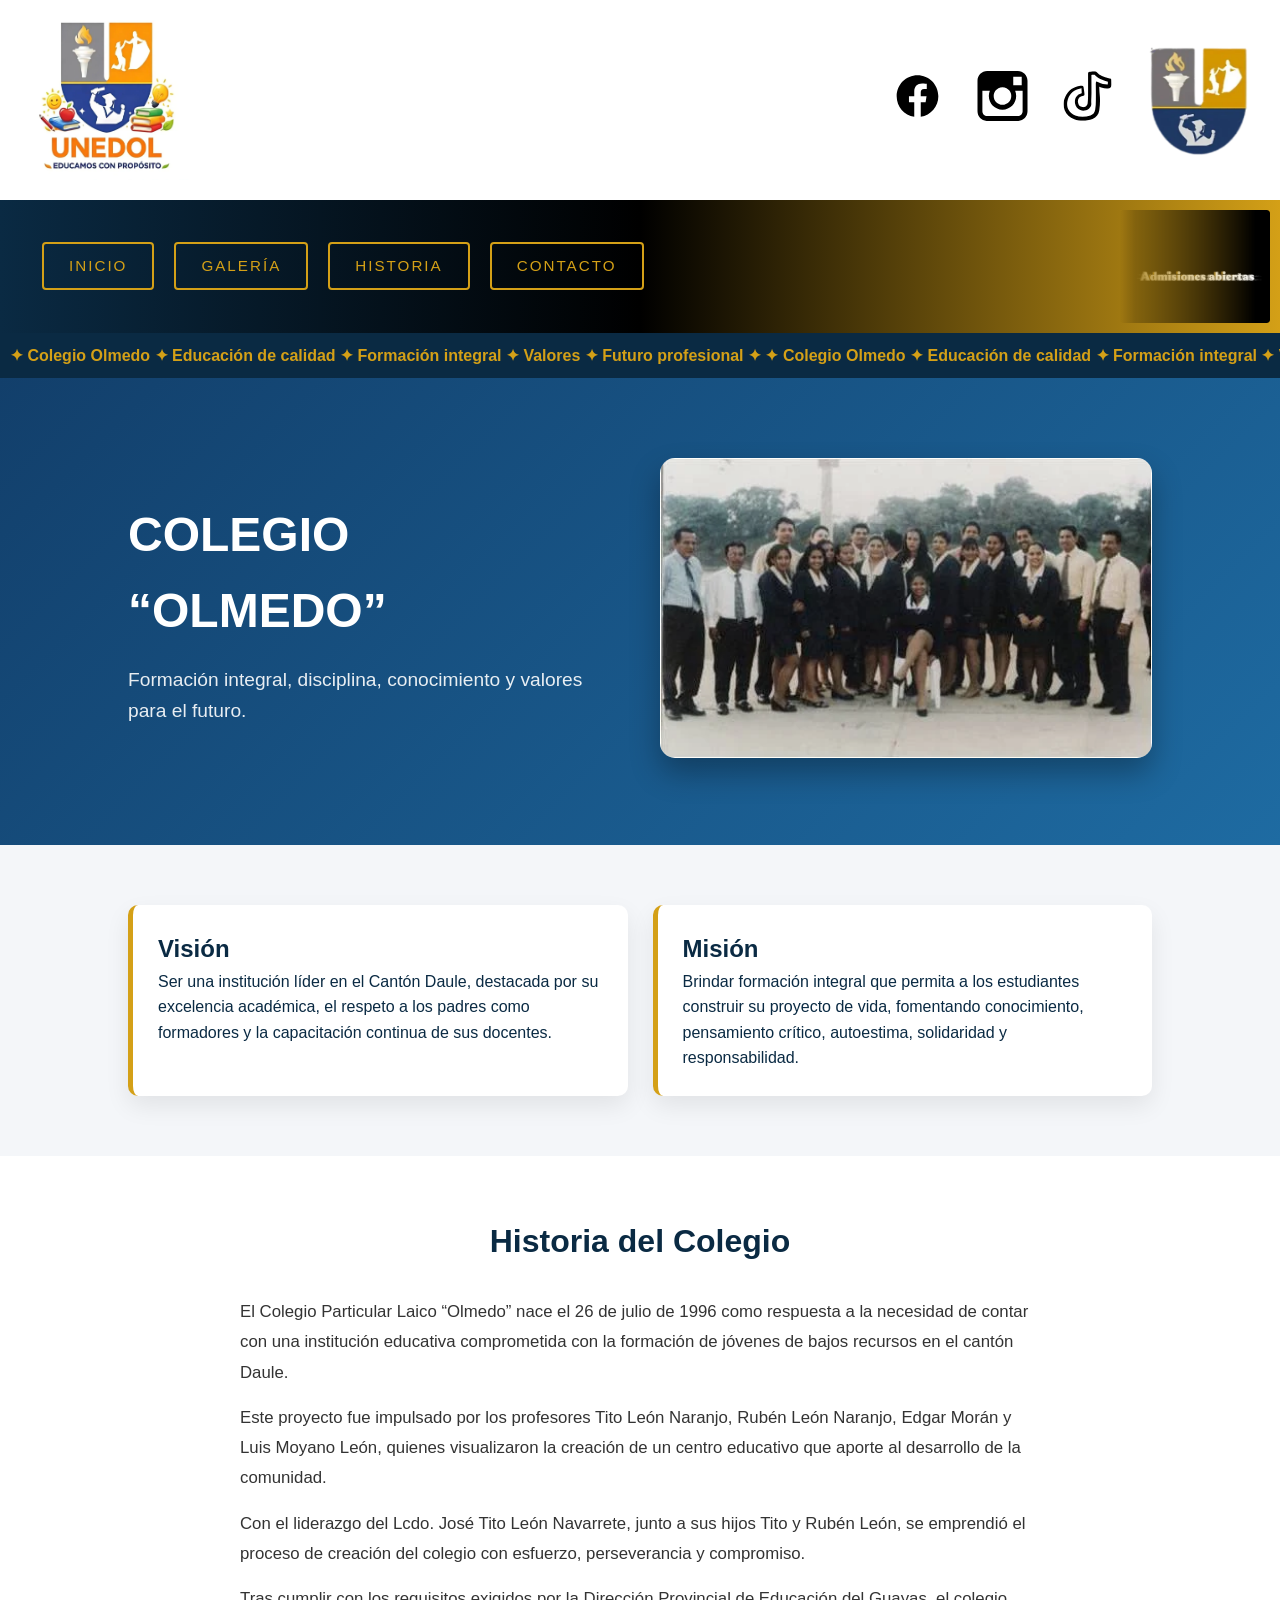
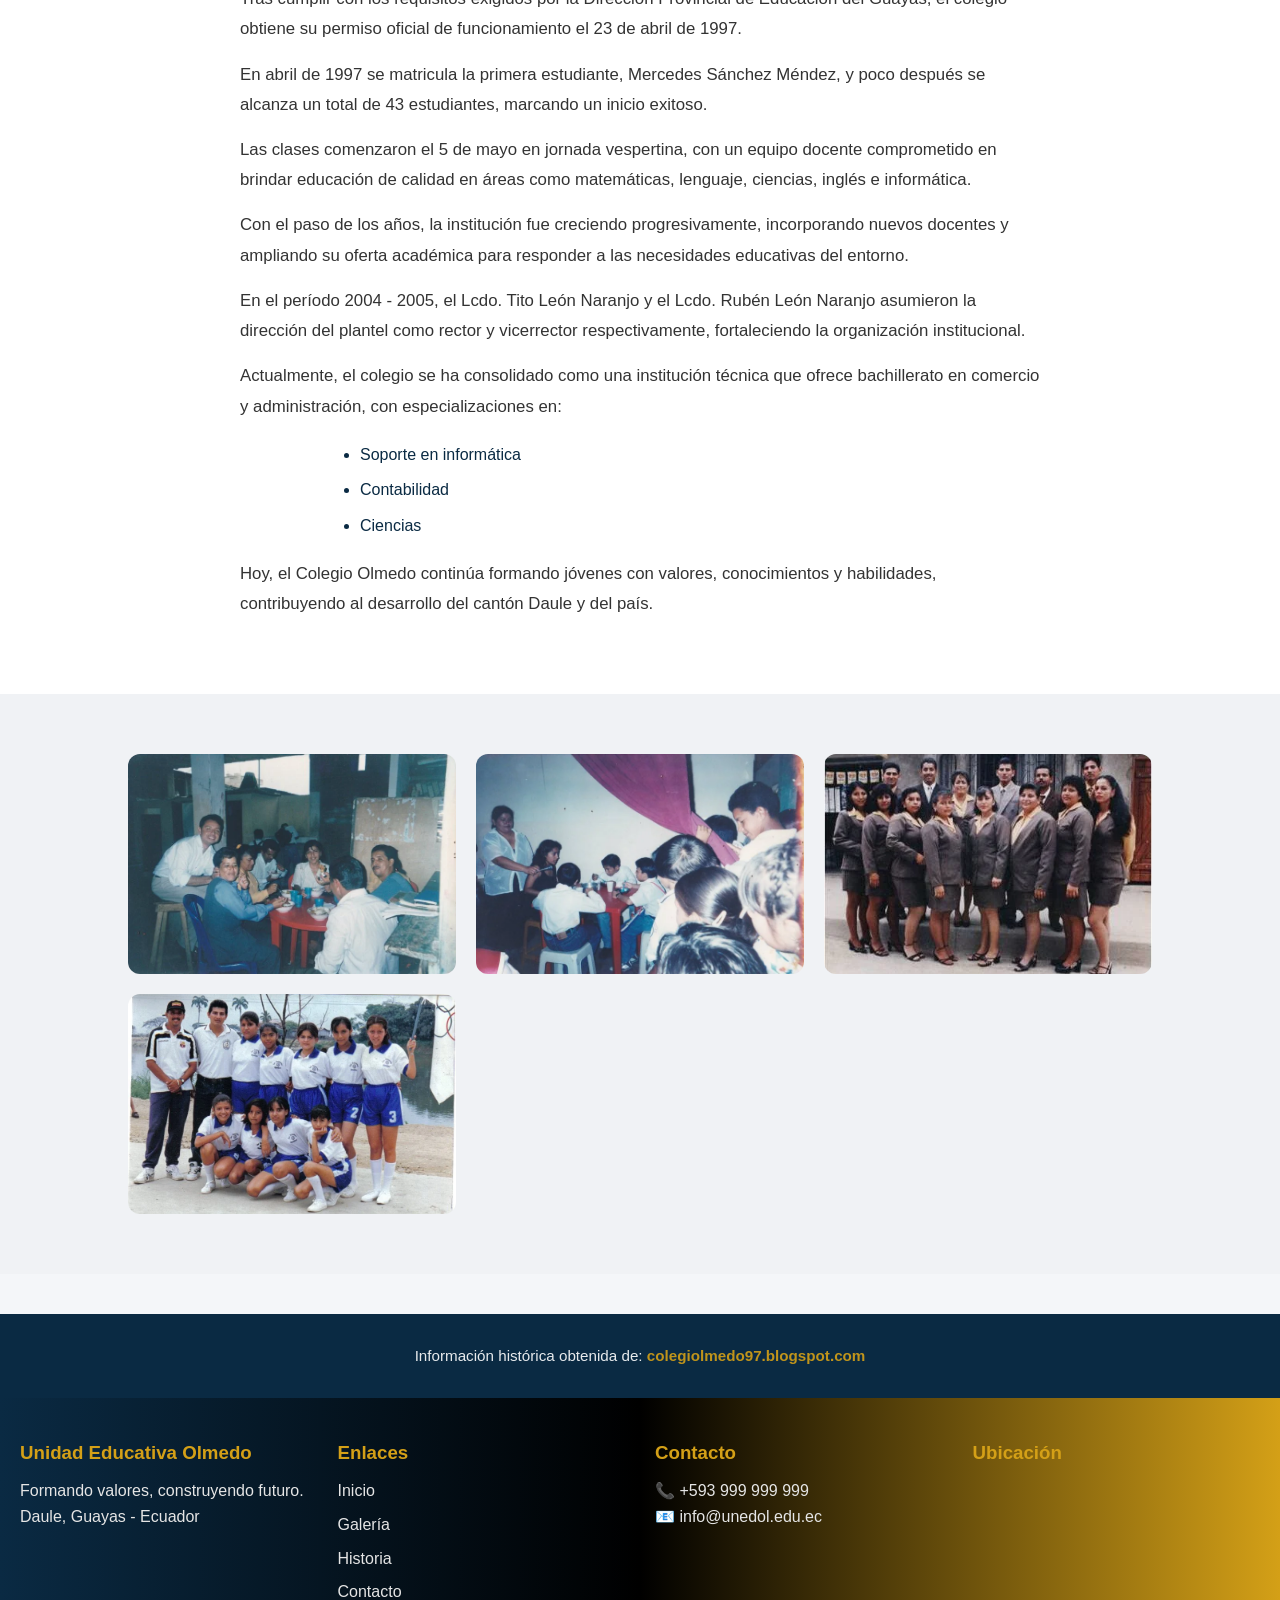
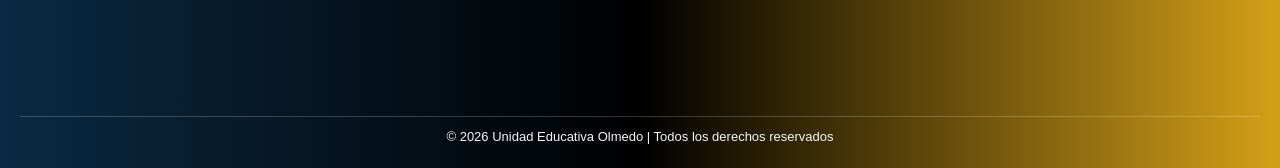
<file: Historia.html>
<!DOCTYPE html>
<html lang="en">

<head>
    <meta charset="UTF-8">
    <meta name="viewport" content="width=device-width, initial-scale=1.0">
    <title>Historia</title>
    <link rel="stylesheet" href="styles/estilo_index.css">
    <link rel="stylesheet" href="styles/estilo_historia.css">
</head>

<body>
    <header class="encabezado">
        <section class="encabezado01">
            <div class="logo">

                <div class="logo-izq">
                    <img id="logoSecundario" src="img/index/logoUnedol02.webp">
                </div>

                <div class="logo-der">
                    <a href="https://www.facebook.com/share/1EBxdZD4iz/" target="_blank">
                        <img id="ico_redesSociales" src="img/index/iconos/facebook-svgrepo-com.svg">
                    </a>
                    <a href="https://www.instagram.com/unidadeducativaolmedo?igsh=cjR2NHZiMzU4dDlo" target="_blank">
                        <img id="ico_redesSociales" src="img/index/iconos/instagram-svgrepo-com.svg">
                    </a>
                    <a href="https://www.tiktok.com/@unidad.educativaolmedo?_r=1&_t=ZS-94qEpph66wG" target="_blank">
                        <img id="ico_redesSociales" src="img/index/iconos/tik-tok-svgrepo-com.svg">
                    </a>
                    <img id="logoPrincipal" src="img/index/logoUnedol.webp">
                </div>
            </div>
        </section>
        <section class="encabezado02">
            <!-- Barra de navegación -->
            <div class="navegacion">
                <nav>
                    <ul class="menu-navegacion">
                        <li class="lis"><a href="index.html">Inicio</a></li>
                        <li class="lis"><a href="galeria.html">Galería</a></li>
                        <li class="lis">
                            <a href="#">Historia</a>
                            <ul class="submenu">
                                <li><a href="historia-reciente.html">Historia reciente</a></li>
                                <li><a href="Historia.html">Contexto histórico</a></li>
                            </ul>
                        </li>
                        <li class="lis"><a href="contacto.html">Contacto</a></li>
                    </ul>
                </nav>
            </div>
            <!-- Contenido adicional o espacio para otros elementos como un GIF -->
            <!-- Contenedor del video -->
            <div class="cont_gif">
                <img id="gif_unedol" src="img/index/GifUnedol.gif" alt="UNEDOL">
            </div>
        </section>
    </header>

    <section class="olmedo-section">
        <!-- TICKER -->
        <div class="olmedo-ticker">
            <span id="olmedo-ticker-text"></span>
        </div>

        <!-- HERO -->
        <div class="olmedo-hero">
            <div class="olmedo-hero-text">
            <h1>COLEGIO “OLMEDO”</h1>
            <p class="subtitle">
                Formación integral, disciplina, conocimiento y valores para el futuro.
            </p>
            </div>

            <div class="olmedo-hero-img">
            <img src="img/Historia/imgH03.webp">
            </div>
        </div>

        <!-- MISIÓN Y VISIÓN -->
        <div class="olmedo-grid">

            <div class="card">
            <h2>Visión</h2>
            <p>
                Ser una institución líder en el Cantón Daule, destacada por su excelencia académica,
                el respeto a los padres como formadores y la capacitación continua de sus docentes.
            </p>
            </div>

            <div class="card">
            <h2>Misión</h2>
            <p>
                Brindar formación integral que permita a los estudiantes construir su proyecto de vida,
                fomentando conocimiento, pensamiento crítico, autoestima, solidaridad y responsabilidad.
            </p>
            </div>

        </div>

        <div class="olmedo-history">
            <h2 class="reveal">Historia del Colegio</h2>

            <p class="reveal">
            El Colegio Particular Laico “Olmedo” nace el 26 de julio de 1996 como respuesta a la necesidad
            de contar con una institución educativa comprometida con la formación de jóvenes de bajos recursos
            en el cantón Daule.
            </p>

            <p class="reveal">
            Este proyecto fue impulsado por los profesores Tito León Naranjo, Rubén León Naranjo,
            Edgar Morán y Luis Moyano León, quienes visualizaron la creación de un centro educativo
            que aporte al desarrollo de la comunidad.
            </p>

            <p class="reveal">
            Con el liderazgo del Lcdo. José Tito León Navarrete, junto a sus hijos Tito y Rubén León,
            se emprendió el proceso de creación del colegio con esfuerzo, perseverancia y compromiso.
            </p>

            <p class="reveal">
            Tras cumplir con los requisitos exigidos por la Dirección Provincial de Educación del Guayas,
            el colegio obtiene su permiso oficial de funcionamiento el 23 de abril de 1997.
            </p>

            <p class="reveal">
            En abril de 1997 se matricula la primera estudiante, Mercedes Sánchez Méndez,
            y poco después se alcanza un total de 43 estudiantes, marcando un inicio exitoso.
            </p>

            <p class="reveal">
            Las clases comenzaron el 5 de mayo en jornada vespertina, con un equipo docente comprometido
            en brindar educación de calidad en áreas como matemáticas, lenguaje, ciencias, inglés e informática.
            </p>

            <p class="reveal">
            Con el paso de los años, la institución fue creciendo progresivamente, incorporando nuevos docentes
            y ampliando su oferta académica para responder a las necesidades educativas del entorno.
            </p>

            <p class="reveal">
            En el período 2004 - 2005, el Lcdo. Tito León Naranjo y el Lcdo. Rubén León Naranjo
            asumieron la dirección del plantel como rector y vicerrector respectivamente,
            fortaleciendo la organización institucional.
            </p>

            <p class="reveal">
            Actualmente, el colegio se ha consolidado como una institución técnica que ofrece bachillerato
            en comercio y administración, con especializaciones en:
            </p>

            <ul class="reveal">
                <li>Soporte en informática</li>
                <li>Contabilidad</li>
                <li>Ciencias</li>
            </ul>

            <p class="reveal">
            Hoy, el Colegio Olmedo continúa formando jóvenes con valores, conocimientos y habilidades,
            contribuyendo al desarrollo del cantón Daule y del país.
            </p>

        </div>

        <!-- GALERÍA -->
        <div class="olmedo-gallery" id="olmedo-gallery"></div>

         <div class="olmedo-source reveal">
        <p>
            Información histórica obtenida de:
            <a href="https://colegiolmedo97.blogspot.com/" target="_blank">
            colegiolmedo97.blogspot.com
            </a>
        </p>
    </div>
    </section>
    



    <script src="scripts/script_historia.js"></script>

    <footer class="footer">
        <div class="footer-contenido">

            <!-- INFO COLEGIO -->
            <div class="footer-col">
                <h3>Unidad Educativa Olmedo</h3>
                <p>Formando valores, construyendo futuro.</p>
                <p>Daule, Guayas - Ecuador</p>
            </div>

            <!-- ENLACES -->
            <div class="footer-col">
                <h3>Enlaces</h3>
                <ul>
                    <li><a href="index.html">Inicio</a></li>
                    <li><a href="galeria.html">Galería</a></li>
                    <li><a href="Historia.html">Historia</a></li>
                    <li><a href="#">Contacto</a></li>
                </ul>
            </div>

            <!-- CONTACTO -->
            <div class="footer-col">
                <h3>Contacto</h3>
                <p>📞 +593 999 999 999</p>
                <p>📧 info@unedol.edu.ec</p>
            </div>

            <div class="footer-col mapa">
                <h3>Ubicación</h3>
                <iframe
                    src="https://www.google.com/maps/embed?pb=!1m18!1m12!1m3!1d3987.6880069644217!2d-79.99046212579626!3d-1.8724151365460142!2m3!1f0!2f0!3f0!3m2!1i1024!2i768!4f13.1!3m3!1m2!1s0x902d03f2eaf535df%3A0xf0f1affb3029e9f7!2sUnidad%20Educativa%20%22Olmedo%22!5e0!3m2!1ses-419!2sec!4v1774868645019!5m2!1ses-419!2sec"
                    width="100%" height="200" style="border:0;" allowfullscreen="" loading="lazy"
                    referrerpolicy="no-referrer-when-downgrade">
                </iframe>
            </div>

        </div>

        <div class="footer-copy">
            <p>© 2026 Unidad Educativa Olmedo | Todos los derechos reservados</p>
        </div>

    </footer>

</body>

</html>
</file>
<file: styles/estilo_index.css>
*{
    margin: 0;  /*Evita espacios inesperados entre elementos*/
    padding: 0;  /*Elimina rellenos internos automáticos*/
    box-sizing: border-box; /*Evita desbordes en pantallas pequeñas*/
}

body {
    font-family: Verdana, Geneva, Tahoma, sans-serif;
    width: 100%; /*Permite que el sitio use todo el ancho del dispositivo*/
    min-height: 100vh; /*Asegura que el body ocupe toda la pantalla*/
    background-color: #E5E5E5;
    line-height: 1.6; /*Mejora la lectura de textos largos*/
}

/* Estilos para el encabezado del sitio (Etiqueta header) */
.encabezado{
    display: flex;
    flex-direction: column;

    justify-content: space-between;
    align-items: center;

    padding: 0px;

    width: 100%;            /* IMPORTANTE */
    box-sizing: border-box; /* evita que padding rompa el ancho */

    background: linear-gradient(
        90deg,
        #0A2A43 0%,
        #000000 50%,
        #D4A017 100%
    );

    background-repeat: no-repeat;
    background-size: 100% 100%;
}

.encabezado01{
    display: flex;
    flex-direction: column;
    width: 100%;
    background-color: #FFFFFF;
    margin: 0;
    padding: 0;
}

.logo{
    display: flex;
    justify-content: space-between;
    align-items: center;
    width: 100%;
}

/* izquierda */
.logo-izq{
    display: flex;
    align-items: center;
    margin-left: 25px;
}

/* derecha */
.logo-der{
    display: flex;
    align-items: center;
    gap: 10px; /* espacio entre imágenes */
    margin-right: 20px;
}

#ico_redesSociales{
    width: 55px;
    height: 50px;
    transition: transform 0.3s ease;
    margin: 0 10px; /* margen horizontal entre íconos */
}

#logoPrincipal{
    height: 200px;
    width: 125px;
    transition: transform 0.3s ease;
}

#logoSecundario{
    height: 160px;
    width: 170px;
    transition: transform 0.3s ease;
}

#ico_redesSociales:hover{
    transform: scale(1.1); /* Aumenta el tamaño al pasar el mouse */
}

#logoPrincipal:hover{
    transform: scale(1.05); /* Aumenta el tamaño al pasar el mouse */
}

#logoSecundario:hover{
    transform: scale(1.05); /* Aumenta el tamaño al pasar el mouse */
}

.encabezado02{
    display: flex;
    flex-direction: row;
    justify-content: space-between;
    align-items: center;
    width: 100%;
    padding: 10px;
}

.navegacion {
    display: flex;
    justify-content: center;
    align-items: center;
    padding: 1rem 2rem;
}

.menu-navegacion {
    display: flex;
    flex-direction: row;
    gap: 20px;
    list-style: none;
    margin: 0;
    padding: 0;
}

.lis {
    position: relative; /* 🔥 CLAVE para que el submenu se ancle bien */
    border: 2px solid #D4A017;
    border-radius: 4px;
    transition: background 0.3s;
}

.lis a {
    display: block;
    padding: 10px 25px;
    color: #D4A017;
    text-decoration: none;
    font-size: 0.95rem;
    letter-spacing: 2px;
    text-transform: uppercase;
    transition: color 0.3s;
}

.lis:hover {
    background-color: #D4A017;
}

.lis:hover a {
    color: #ffffff;
}


.submenu {
    position: absolute;
    top: 100%;
    left: 0;

    min-width: 220px;
    background: #0A2A43;

    list-style: none;
    margin: 0;
    padding: 5px 0;

    border: 2px solid #D4A017;
    border-radius: 6px;

    opacity: 0;
    visibility: hidden;
    transform: translateY(10px);
    transition: all 0.25s ease;

    z-index: 999;
}

/* mostrar */
.lis:hover .submenu {
    opacity: 1;
    visibility: visible;
    transform: translateY(0);
}

/* ITEMS (estado normal SIEMPRE bonito) */
.submenu li a {
    display: block;
    padding: 10px 15px;

    background: #123F6B;   /* 🔥 YA tiene color desde el inicio */
    color: #D4A017;

    text-decoration: none;
    font-size: 0.85rem;
    letter-spacing: 1px;

    transition: all 0.2s;
    border-bottom: 1px solid rgba(212, 160, 23, 0.2);
}

/* hover */
.submenu li a:hover {
    background: #D4A017;
    color: #0A2A43;
    padding-left: 20px;
}





.cont_gif{
    margin-left: auto;
    display: flex;
    align-items: center;
}

/* gif_unedol */

#gif_unedol{
    width: 150px;
    height: auto;
    max-width: 400px;

    border-radius: 3px;

    object-fit: contain;

    /* DIFUMINADO */

    -webkit-mask-image: linear-gradient(
        to left,
        rgba(0,0,0,1) 10%,
        rgba(0,0,0,0.8) 30%,
        rgba(0,0,0,0.6) 50%,
        rgba(0,0,0,0.4) 70%,
        rgba(0,0,0,0.2) 90%,
        rgba(0,0,0,0) 100%
    );

    mask-image: linear-gradient(
        to left,
        rgba(0,0,0,1) 10%,
        rgba(0,0,0,0.8) 30%,
        rgba(0,0,0,0.6) 50%,
        rgba(0,0,0,0.4) 70%,
        rgba(0,0,0,0.2) 90%,
        rgba(0,0,0,0) 100%
    );
}

/*Permitimos que la etiquete header, sea responsiva*/
@media screen and (max-width:930px) {
    .encabezado{
        display: flex;
        flex-direction: column;
        gap: 15px;
        text-align: center;
        align-items: center;
    }    

     .encabezado02{
        display: flex;
        flex-direction: column;
    }

     .navegacion{
        width: 80%;
        justify-content: center;
    }

    .menu-navegacion{
        display: flex;
        gap: 20px;
        list-style: none;
        justify-content: center;
    }

    .menu-navegacion a{
        text-decoration: none;   /* Quita el subrayado */
        font-size: 16px;         /* Aumenta o reduce el tamaño */
        color: white;            /* Color opcional */
    }

    #logoPrincipal{
        height: 120px;
        width: 80px;
    }

    #logoSecundario{
        height: 100px;
        width: 120px; 
    }

    #ico_redesSociales{
        width: 40px;
        height: 35px;
    }
    
    .logo{
        display: flex;
        flex-direction: column;
        justify-content:center;
        align-items: center;
        width: 100%;
    }

    .lis{
        padding: 5px 8px;  /* ⬅️ AQUÍ se agranda el cuadro */
    }
    
    #gif_unedol{
        width: 100px;
        height: auto 60%;
        max-width: 200px;
    }

    .cont_gif{
        display: flex;
        justify-content: flex-end; /* derecha */
        align-items: start;
    }
}


/* Para que el <a> ocupe todo el cuadro */ 
@media screen and (max-width:730px) {
    .encabezado{
        display: flex;
        flex-direction: column;
        gap: 10px;
        text-align: center;
        align-items: center;
    }    

     .encabezado02{
        display: flex;
        flex-direction: column;
    }

     .navegacion{
        width: 90%;
        justify-content: center;
    }

    .menu-navegacion{
        display: flex;
        flex-direction: column;
        gap: 20px;
        list-style: none;
        justify-content: center;
    }

    .menu-navegacion a{
        text-decoration: none;   /* Quita el subrayado */
        font-size: 14px;         /* Aumenta o reduce el tamaño */
        color: white;            /* Color opcional */
    }

    #logoPrincipal{
        height: 100px;
        width: 60px;
    }

    #logoSecundario{
        height: 80px;
        width: 100px; 
    }

    #ico_redesSociales{
        width: 35px;
        height: 25px;
    }
    
    .logo{
        display: flex;
        flex-direction: column;
        justify-content:center;
        align-items: center;
        width: 100%;
    }

    .lis{
        padding: 5px 8px;  /* ⬅️ AQUÍ se agranda el cuadro */
    }
    
    #video{
        width: 100px;
        height: auto 60%;
        max-width: 200px;
    }

    .cont_gif{
        display: flex;
        justify-content: flex-end; /* derecha */
        align-items: start;
    }

    .menu-navegacion {
        flex-direction: column;
        gap: 6px;
        width: 100%;
    }

    .lis a {
        padding: 10px 18px;
        font-size: 0.85rem;
        text-align: center;
    }
}


/* Efecto principal */

@property --page-rotate {
	syntax: "<angle>";
	inherits: true;
	initial-value: 0deg;
}
@property --spine-shift {
	syntax: "<length>";
	inherits: true;
	initial-value: 0px;
}


/* ====== escena ====== */
.escena {
    width: 100%;
    height: 100svh;
    perspective: 1000px;
    transform-style: preserve-3d;
    display: flex;
    justify-content: center;
    align-items: center;
    overflow: hidden;
    position: relative;

    /* Fondo gris elegante con overlay */
    background:
        linear-gradient(
            rgba(0,0,0,0.55),
            rgba(0,0,0,0.55)
        ),
        url("../img/index/instalacion01.webp");
    background-size: cover;
    background-position: center;

}

/* ====== LETRAS PRINCIPALES ====== */
.bg-typography {
    position: absolute;
    top: 50%;
    left: 50%;
    transform: translate(-50%, -50%);

    width: 100%;
    text-align: center;

    font-size: clamp(3rem, 10vw, 10rem);
    font-weight: 800;
    line-height: 0.9;

    display: flex;
    flex-direction: column;
    justify-content: center;
    align-items: center;

    pointer-events: none;
    z-index: 0;

    color: rgba(255,255,255,0.8);
    text-shadow: 0 0 20px black;
}

.bg-typography span {
    display: block;
}

/****************** MAIN *******************/
.main{
    display: flex;
    flex-direction: column;
    justify-content: space-between;
    align-items: center;
}

/* ====== TEXTO GIGANTE ATRÁS ====== */
.bg-typography::after {
    content: "UNEDOL";
    position: absolute;
    top: 50%;
    left: 50%;
    transform: translate(-50%, -50%);

    font-size: clamp(6rem, 20vw, 18rem);
    font-weight: 900;
    letter-spacing: 12px;

    /* Gradiente dorado y azul */
    background: linear-gradient(135deg, #D4A017, #1E6BA2);
    -webkit-background-clip: text;
    -webkit-text-fill-color: transparent;

    z-index: -1;

    text-shadow:
        2px 2px 8px rgba(0,0,0,0.4),
        0 0 20px rgba(0,0,0,0.2);
}

/* ====== GALERIA 3D ====== */
.galeria-book-3d {
    position: relative;
    width: 200px;
    height: 300px;
    perspective: 1000px;
    transform-style: preserve-3d;
    display: flex;
    justify-content: center;
    align-items: center;
    z-index: 10;

    --spine-shift: 0px;
    transform: translateX(var(--spine-shift));
    transition: --spine-shift 0.5s ease;
}

.galeria-book-3d.book-open {
    --spine-shift: 100px;
}

/* ====== ITEM INDIVIDUAL ====== */
.galeria-book-3d__item {
    position: absolute;
    width: 320px;
    height: 400px;
    perspective: 1000px;
    transform-style: preserve-3d;
    display: flex;
    justify-content: center;
    align-items: center;
    transform-origin: left center;
    --page-rotate: 0deg;
    transform: rotateY(var(--page-rotate));
    transition: --page-rotate 0.5s ease-in-out, z-index 0s;
    transition-delay: calc((4 - var(--i)) * 0.1s), calc((4 - var(--i)) * 0.1s + 0.25s);

    box-shadow:
        0 10px 25px rgba(0,0,0,0.5),
        0 0 10px rgba(255,255,255,0.2);
    cursor: pointer;
    z-index: calc(10 - var(--i));
}

.galeria-book-3d__item.is-open {
    --page-rotate: -180deg;
    transition-delay: 0s, 0s;
    z-index: calc(20 + var(--i));
}

.galeria-book-3d__item img {
    width: 100%;
    height: 100%;
    object-fit: cover;
    position: absolute;
    top: 0;
    left: 0;
    background: #f4f4f4;
    backface-visibility: hidden;
}

.galeria-book-3d__item img:nth-child(2) {
    transform: rotateY(180deg) translateZ(1px);
    z-index: 1;
}

/* ====== RESPONSIVE ====== */
@media screen and (max-width: 950px) {
    .galeria-book-3d {
        transform: translateX(var(--spine-shift)) scale(0.85);
    }

    .bg-typography {
        font-size: clamp(2.5rem, 8vw, 6rem);
    }

    .bg-typography::after {
        font-size: clamp(5rem, 15vw, 14rem);
    }
}

@media (max-width: 600px) {
     .galeria-book-3d {
        width: clamp(120px, 40vw, 180px);
        height: clamp(180px, 55vw, 260px);
    }

    .galeria-book-3d__item {
        width: clamp(200px, 75vw, 280px);
        height: clamp(260px, 90vw, 360px);
    }

    .bg-typography {
        font-size: clamp(2rem, 8vw, 5rem);
    }

    .bg-typography::after {
        font-size: clamp(4rem, 15vw, 12rem);
    }
}

@media (max-width: 480px) {

    .galeria-book-3d {
        width: clamp(100px, 50vw, 150px);
        height: clamp(150px, 70vw, 220px);
    }

    .galeria-book-3d__item {
        width: clamp(180px, 85vw, 240px);
        height: clamp(240px, 110vw, 320px);
    }
}


/********************* Seccción de nosotros *********************/
.nosotros {
    display: flex;
    flex-direction: row;
    justify-content: center;
    align-items: center;
    gap: 50px;
    background: #f4f6f9;
    padding: 40px;
    margin: 20px 20px;
    border-radius: 10px;
    width: 98%  ;
}

.img_nosotros {
    width: 420px;
    min-width: 260px;
    flex-shrink: 0;
    display: flex;
    flex-direction: column;
    align-items: center;
    gap: 14px;
}

/* Contenedor del carrusel */
.carrusel-wrapper {
    width: 100%;
    aspect-ratio: 1 / 1; /* cuadrado perfecto */
    max-width: 320px;     /* que no sea gigante en desktop */
    height: auto;         /* ya no necesitas altura fija */
    position: relative;
    border-radius: 10px;
    overflow: hidden;
    background-color: #0a2a43; /* fondo para el espacio vacío */
}

.slide {
    width: 100%;
    height: 100%;
    position: absolute;
    left: 0;
    top: 0;
    object-fit: contain;  /* muestra la imagen completa sin recortar */
    object-position: center;
    opacity: 0;
    transition: opacity 0.7s ease;
    border-radius: 10px;
}

.slide.active {
    opacity: 1;
}

/* Puntos indicadores */
.dots {
    display: flex;
    gap: 8px;
    justify-content: center;
}

.dot {
    width: 9px;
    height: 9px;
    border-radius: 50%;
    background: #1E6BA2;
    border: 2px solid #D4A017;
    cursor: pointer;
    transition: background 0.3s ease, transform 0.3s ease;
}

.dot.active {
    background: #D4A017;
    transform: scale(1.3);
}

/* Cita con acento dorado */
.cita {
    border-left: 3px solid #D4A017;
    padding-left: 14px;
    color: #D4A017;
    font-style: italic;
}

/* Responsivo */
@media screen and (max-width: 930px) {
    .nosotros {
        flex-direction: column;
        text-align: center;
        padding: 28px 18px;
        gap: 28px;
    }

    .img_nosotros {
        width: 100%;
        min-width: unset;
    }

    .carrusel-wrapper {
        max-width: 220px;
        margin: 0 auto;
    }

    .inf_nosotros {
        width: 90%;
        text-align: left;
    }
}


@media screen and (max-width: 730px) {
    .nosotros {
        flex-direction: column;
        text-align: center;
        padding: 22px 16px;
        gap: 22px;
    }

    .img_nosotros {
        width: 80%;
        min-width: unset;
    }

    .carrusel-wrapper {
        max-width: 170px;
        margin: 0 auto;
    }

    .inf_nosotros {
        width: 70%;
        text-align: left;
    }
}



/*************************** Sección del video ***************************/

.video_promocional {
    position: relative;
    width: 100%;
    min-height: 100vh;
    display: flex;
    align-items: center;
    justify-content: center;
    overflow: hidden;
    background: #000;
}

#bg {
    position: absolute;
    inset: 0;
    background-image: url("https://www.mattcannon.games/codepen/newyear/nyc.png");
    background-size: cover;
    background-position: center;
    filter: brightness(0.92) contrast(1.1) saturate(0.9);
    z-index: 0;
}

#bg::after {
    content: "";
    position: absolute;
    inset: 0;
    background: radial-gradient(circle at center, rgba(0,0,0,0.25), rgba(0,0,0,0.65));
}

#video-container {
    position: absolute;
    inset: 0;
    overflow: hidden;
    z-index: 1;   /* ← debajo del confeti */
}

#confetti {
    position: absolute;
    inset: 0;
    pointer-events: none;
    z-index: 2;   /* ← encima del video */
}


#yt-video {
    position: absolute;
    top: 50%;
    left: 50%;
    transform: translate(-50%, -50%);
    width: 100vw;
    height: 56.25vw;
    min-height: 100%;
    min-width: 177.78vh;
    pointer-events: none;
}

/* Capa semitransparente sobre el video */
#video-overlay {
    position: absolute;
    inset: 0;
    background: linear-gradient(
        to bottom,
        rgba(10, 42, 67, 0.55) 0%,
        rgba(10, 42, 67, 0.35) 50%,
        rgba(10, 42, 67, 0.70) 100%
    );
    z-index: 1;
}

/* Contenido encima del video */
#hero-content {
    position: relative;
    z-index: 3;   /* ← encima de todo */
    text-align: center;
    padding: 2rem 1.5rem;
    color: #fff;
    max-width: 700px;
}

#hero-content h1 {
    font-size: clamp(2rem, 6vw, 4.5rem);
    font-weight: 700;
    line-height: 1.15;
    letter-spacing: 1px;
    text-shadow: 0 2px 20px rgba(0,0,0,0.6);
}

#hero-content h1 span {
    color: #D4A017;
    display: block;
    font-size: clamp(2.5rem, 8vw, 6rem);
    letter-spacing: 4px;
}

#hero-content p {
    margin: 1.2rem auto 2rem;
    font-size: clamp(0.95rem, 2vw, 1.2rem);
    color: #E5E5E5;
    max-width: 480px;
    line-height: 1.7;
    text-shadow: 0 1px 8px rgba(0,0,0,0.5);
}

.btn-hero {
    display: inline-block;
    padding: 0.75rem 2.2rem;
    border: 2px solid #D4A017;
    color: #D4A017;
    text-decoration: none;
    font-size: 1rem;
    letter-spacing: 2px;
    text-transform: uppercase;
    transition: background 0.3s, color 0.3s;
}


.btn-hero:hover {
    background: #D4A017;
    color: #0A2A43;
}

@media (max-width: 600px) {
    #hero-content h1 { font-size: 2rem; }
    #hero-content h1 span { font-size: 2.8rem; }
    .btn-hero { padding: 0.65rem 1.6rem; font-size: 0.9rem; }
}

/* ====== MEJORAS RESPONSIVE VIDEO ====== */

/* Tablets */
@media (max-width: 900px) {
    #hero-content {
        max-width: 90%;
        padding: 2rem 1rem;
    }
}

/* Celulares */
@media (max-width: 600px) {

    .video_promocional {
        min-height: 80vh; /* evita que sea demasiado alto */
    }

    #yt-video {
        width: 100vw;
        height: 100vh;
        object-fit: cover; /*clave */
    }

    #hero-content {
        padding: 1.5rem 1rem;
    }

    #hero-content p {
        font-size: 0.95rem;
        line-height: 1.5;
    }
}

/* Celulares pequeños */
@media (max-width: 400px) {

    #yt-video {
        width: 140vw;
        height: 78vw;
    }

    #hero-content h1 {
        font-size: 1.7rem;
    }

    #hero-content h1 span {
        font-size: 2.2rem;
        letter-spacing: 2px;
    }
}

/* MODO HORIZONTAL (CLAVE) */
@media (max-height: 500px) and (orientation: landscape) {

    .video_promocional {
        min-height: 100vh;
    }

    #yt-video {
        width: 100vw;
        height: 56.25vw;
    }

    #hero-content {
        padding: 1rem;
    }

    #hero-content h1 {
        font-size: 1.5rem;
    }

    #hero-content h1 span {
        font-size: 2rem;
    }

    #hero-content p {
        font-size: 0.85rem;
        margin: 0.5rem auto 1rem;
    }
}


/*
z-index 0 → #bg (imagen NYC)
z-index 1 → #confetti (partículas)
z-index 2 → #video-container
  └── z-index 0 → #yt-video (iframe)
  └── z-index 1 → #video-overlay (capa azul)
z-index 3 → #hero-content (título + botón)
*/


/************************ OFERTAS ACADEMICAS *************************/
.ofertas_acad{
    display: flex;
    flex-direction: column;
    justify-content: center;
    align-items: center;
    gap: 10px;
    padding: 40px;
    background: #f4f6f9;
    margin: 20px 20px;
    border-radius: 10px;
    width: 98%;
}

.ofertas_acad h1,
.ofertas_acad h3{
    color: #0A2A43;
    text-align: center;
}

.ofertas_acad h1{
    font-size: 38px;
}

.ofertas_acad h3{
    font-size: 24px;
    font-weight: normal;
    margin-bottom: 20px;
}


/* CONTENEDOR */

.ofertas{
    display: flex;
    flex-direction: row;
    justify-content: center;
    align-items: stretch;
    gap: 90px;
    flex-wrap: wrap;
    width: 100%;
    padding: 40px;
    margin: 20px 20px;

}


/* TARJETAS */
.of_inicial,
.of_basica,
.of_bachillerato{

    width: 380px;   /* mas ancho */
    height: 480px;  /* mas alto */
    background: white;
    border-radius: 15px;
    overflow: hidden;
    text-align: center;

    box-shadow: 0 6px 15px rgba(0,0,0,0.15);

    transition: 0.3s;
}

.of_inicial:hover,
.of_basica:hover,
.of_bachillerato:hover{

    transform: translateY(-8px);
    box-shadow: 0 10px 25px rgba(0,0,0,0.25);

}


/* TITULO */

.of_inicial h4,
.of_basica h4,
.of_bachillerato h4{

    color: #0A2A43;
    font-size: 22px;
    margin: 10px 0;
}


/* TEXTO */

.of_inicial p,
.of_basica p,
.of_bachillerato p{

    padding: 0 15px 15px 15px;
    color: #555;
    font-size: 16px;
}


/* IMAGEN */

#img_of{

    width: 100%;
    height: 290px;
    object-fit: cover;

}



/* ---------- TABLET ---------- */

@media (max-width: 930px){

    .of_inicial,
    .of_basica,
    .of_bachillerato{

        width: 300px;
    }


    #img_of{
        height: 220px;
    }

}



/* ---------- CELULAR ---------- */

@media (max-width: 730px){

    .ofertas{
        flex-direction: column;
        align-items: center;
    }

    .of_inicial,
    .of_basica,
    .of_bachillerato{

        width: 90%;
    }

    #img_of{
        height: 200px;
    }

}

/********************* Pie de pagina *********************/
.footer{
     background: linear-gradient(
        90deg,
        #0A2A43 0%,
        #000000 50%,
        #D4A017 100%
    );
    color: #FFFFFF;
    padding: 40px 20px 20px;
}

/* CONTENIDO */
.footer-contenido{
    display: grid;
    grid-template-columns: repeat(auto-fit, minmax(220px, 1fr));
    gap: 30px;
}

/* COLUMNAS */
.footer-col h3{
    color: #D4A017;
    margin-bottom: 10px;
}

.footer-col p,
.footer-col a{
    color: #E5E5E5;
    font-size: 16px;
    text-decoration: none;
}

.footer-col a:hover{
    color: #D4A017;
}

/* LISTAS */
.footer-col ul{
    list-style: none;
    padding: 0;
}

.footer-col ul li{
    margin-bottom: 8px;
}

/* MAPA */
.footer-col iframe{
    border-radius: 10px;
}

/* COPYRIGHT */
.footer-copy{
    text-align: center;
    margin-top: 30px;
    border-top: 1px solid rgba(255,255,255,0.2);
    padding-top: 10px;
    font-size: 13px;
    color: #f4f6f9;
}

@media (max-width: 900px){

    .footer-contenido{
        grid-template-columns: repeat(2, 1fr);
        gap: 20px;
    }

}

@media (max-width: 600px){

    /* Todo en columna */
    .footer-contenido{
        grid-template-columns: 1fr;
        text-align: center;
    }

    /* Centrar textos */
    .footer-col{
        display: flex;
        flex-direction: column;
        align-items: center;
    }

    /* Ajuste de textos */
    .footer-col h3{
        font-size: 16px;
    }

    .footer-col p,
    .footer-col a{
        font-size: 13px;
    }

    /* Mapa más pequeño */
    .footer-col iframe{
        width: 100%;
        height: 180px;
    }

    /* Espaciado inferior */
    .footer-copy{
        font-size: 12px;
        padding-top: 15px;
    }

}
</file>
<file: styles/estilo_contacto.css>
/* ─── RESET ─── */
*, *::before, *::after {
  margin: 0;
  padding: 0;
  box-sizing: border-box;
}

/* ─── BASE ─── */
body {
  background: #f0eeeb;
  font-family: 'DM Sans', sans-serif;
  color: #1a1816;
  -webkit-font-smoothing: antialiased;
  overflow-x: hidden;
}

/* ─── LAYOUT ─── */
.wrap {
  min-height: 100vh;
  width: 100%;
  display: flex;
  align-items: center;
  justify-content: center;
  padding: 2rem 1rem;
}

.scene {
  perspective: 800px;
  display: flex;
  align-items: center;
  gap: 3.5rem;
  flex-wrap: wrap;
  justify-content: center;
}

/* ─── TELÉFONO ─── */
.phone {
  width: 220px;
  height: 460px;
  position: relative;
  transform-style: preserve-3d;
  border-radius: 30px;
  flex-shrink: 0;
}

.back {
  position: absolute;
  inset: 0;
  background: linear-gradient(160deg, #c0d0de, #a8bcd0, #b4c4d4);
  border-radius: 30px;
  transform: translateZ(-16px);
}

/* ─── BORDES 3D ─── */
.edge {
  position: absolute;
  background: linear-gradient(180deg, #c8d8e5, #a8b8ca, #b8c8d6);
}

.edge-r {
  top: 30px; bottom: 30px; right: 0; width: 16px;
  transform-origin: right center;
  transform: rotateY(-90deg);
}

.edge-l {
  top: 30px; bottom: 30px; left: 0; width: 16px;
  transform-origin: left center;
  transform: rotateY(90deg);
}

.edge-t {
  left: 30px; right: 30px; top: 0; height: 16px;
  transform-origin: center top;
  transform: rotateX(-90deg);
  background: linear-gradient(90deg, #c0d0de, #b0c2d2, #c4d4e2);
}

.edge-b {
  left: 30px; right: 30px; bottom: 0; height: 16px;
  transform-origin: center bottom;
  transform: rotateX(90deg);
  background: linear-gradient(90deg, #b0c0d0, #a0b0c2, #b8c8d6);
}

.edge-r::before {
  content: '';
  position: absolute;
  top: 110px; left: 2px; right: 2px; height: 36px;
  background: #cdd8e4;
  border-radius: 2px;
  transform: translateZ(1px);
  box-shadow: 0 0 0 1px #90a1b3;
}

.edge-l::before {
  content: '';
  position: absolute;
  top: 90px; left: 2px; right: 2px; height: 26px;
  background: #cdd8e4;
  border-radius: 2px;
  transform: translateZ(1px);
  box-shadow: 0 0 0 1px #90a1b3;
}

.edge-l::after {
  content: '';
  position: absolute;
  top: 126px; left: 2px; right: 2px; height: 26px;
  background: #cdd8e4;
  border-radius: 2px;
  transform: translateZ(1px);
  box-shadow: 0 0 0 1px #90a1b3;
}

.edge-b::before {
  content: '';
  position: absolute;
  left: 50%; top: 50%;
  transform: translate(-50%, -50%) translateZ(-1px);
  width: 20px; height: 7px;
  background: #3a4650;
  border-radius: 3.5px;
  box-shadow: inset 0 1px 3px rgba(0,0,0,0.5);
}

/* ─── ESQUINAS 3D (generadas por JS) ─── */
.corner {
  position: absolute;
  width: 30px; height: 30px;
  transform-style: preserve-3d;
  pointer-events: none;
}

.corner-tl { top: 0; left: 0; }
.corner-tr { top: 0; right: 0; }
.corner-bl { bottom: 0; left: 0; }
.corner-br { bottom: 0; right: 0; }

.c-layer { position: absolute; inset: 0; }

.corner-tl .c-layer { border-top: 2px solid #b3c3d3; border-left: 2px solid #b3c3d3; border-radius: 30px 0 0 0; }
.corner-tr .c-layer { border-top: 2px solid #b3c3d3; border-right: 2px solid #b3c3d3; border-radius: 0 30px 0 0; }
.corner-bl .c-layer { border-bottom: 2px solid #b3c3d3; border-left: 2px solid #b3c3d3; border-radius: 0 0 0 30px; }
.corner-br .c-layer { border-bottom: 2px solid #b3c3d3; border-right: 2px solid #b3c3d3; border-radius: 0 0 30px 0; }

/* ─── BISEL Y PANTALLA ─── */
.bezel {
  width: 100%; height: 100%;
  background: linear-gradient(160deg, #d0dde8, #b8cad8, #c4d4e2);
  border-radius: 30px;
  padding: 3px;
  position: relative;
  transform: translateZ(1px);
}

.inner {
  width: 100%; height: 100%;
  background: #080808;
  border-radius: 27px;
  padding: 3px;
}

.screen {
  width: 100%; height: 100%;
  border-radius: 24px;
  overflow: hidden;
  position: relative;
  background: #080808;
}

.screen::before {
  content: '';
  position: absolute;
  inset: 0;
  background: #000;
  opacity: var(--priv-opacity, 0);
  z-index: 20;
  pointer-events: none;
  border-radius: inherit;
  transition: opacity 0.3s;
}

/* Cámara frontal */
.screen::after {
  content: '';
  position: absolute;
  top: 10px; left: 50%;
  transform: translateX(-50%);
  width: 11px; height: 11px;
  border-radius: 50%;
  background: #060606;
  z-index: 30;
  box-shadow: inset 0 0 2px rgba(30,30,60,0.6);
}

/* ─── WALLPAPER ─── */
.wallpaper {
  position: absolute;
  inset: 0;
  z-index: 1;
  border-radius: inherit;
  background:
    radial-gradient(ellipse 55% 45% at 60% 35%, rgba(100,210,200,0.9), transparent 70%),
    radial-gradient(ellipse 50% 55% at 35% 60%, rgba(80,190,180,0.7), transparent 65%),
    linear-gradient(155deg, #1a6b6a 0%, #2a9a98 25%, #48c4b8 45%, #3aada5 55%, #1a7a78 75%, #155858 100%);
}

/* ─── STATUS BAR ─── */
.status-bar {
  display: flex;
  justify-content: space-between;
  align-items: center;
  padding: 4px 16px 0;
  position: relative;
  z-index: 10;
  height: 28px;
}

.status-bar svg { display: block; }

.time {
  font-size: 0.62rem;
  font-weight: 600;
  color: rgba(255,255,255,0.92);
}

.status-icons {
  display: flex;
  gap: 4px;
  align-items: center;
}

/* ─── NOTIFICACIÓN ─── */
.notification {
  margin: 34px 9px 0;
  background: rgba(18,16,26,0.72);
  backdrop-filter: blur(24px);
  -webkit-backdrop-filter: blur(24px);
  border-radius: 18px;
  padding: 12px 14px;
  position: relative;
  z-index: 10;
  opacity: 0;
  transform: translateY(-8px) scale(0.97);
  transition: opacity 0.4s ease, transform 0.4s ease;
}

.notification.show {
  opacity: 1;
  transform: translateY(0) scale(1);
}

.notif-header {
  display: flex;
  align-items: center;
  gap: 6px;
  margin-bottom: 5px;
}

.notif-icon {
  width: 18px; height: 18px;
  border-radius: 5px;
  background: #22c55e;
  display: grid;
  place-items: center;
  flex-shrink: 0;
}

.notif-icon svg { display: block; }

.notif-app  { font-size: 0.5rem; color: rgba(255,255,255,0.4); }
.notif-when { font-size: 0.46rem; color: rgba(255,255,255,0.25); margin-left: auto; }

.notif-title {
  display: block;
  font-size: 0.6rem;
  font-weight: 600;
  color: rgba(255,255,255,0.9);
  margin-bottom: 2px;
}

.notif-body {
  font-size: 0.52rem;
  color: rgba(255,255,255,0.7);
  line-height: 1.45;
}

/* ─── DOCK ─── */
.dock {
  position: absolute;
  bottom: 16px; left: 50%;
  transform: translateX(-50%);
  display: flex;
  gap: 10px;
  z-index: 10;
  background: rgba(0,0,0,0.22);
  backdrop-filter: blur(16px);
  -webkit-backdrop-filter: blur(16px);
  border-radius: 20px;
  padding: 8px 12px;
}

.dock-icon {
  width: 34px; height: 34px;
  border-radius: 10px;
  display: grid;
  place-items: center;
}

.di-phone  { background: linear-gradient(145deg, #34d058, #22a847); }
.di-msg    { background: linear-gradient(145deg, #5b7cf7, #3b5ce4); }
.di-chrome { background: linear-gradient(145deg, #ea4335, #dd3327); }
.di-cam    { background: linear-gradient(145deg, #f5a623, #e8931a); }

/* ─── HOME BAR ─── */
.home-bar {
  position: absolute;
  bottom: 5px; left: 50%;
  transform: translateX(-50%);
  width: 80px; height: 3.5px;
  background: rgba(255,255,255,0.35);
  border-radius: 2px;
  z-index: 10;
}

/* ─── FORMULARIO ─── */
.form-panel {
  display: flex;
  flex-direction: column;
  gap: 1rem;
  width: 220px;
}

.form-title {
  font-size: 1.1rem;
  font-weight: 700;
  letter-spacing: -0.03em;
  color: #1a1816;
}

.form-sub {
  font-size: 0.6rem;
  color: #8a8880;
  font-family: 'JetBrains Mono', monospace;
  margin-top: 0.15rem;
}

.form-group {
  display: flex;
  flex-direction: column;
  gap: 5px;
}

.form-label {
  font-size: 0.65rem;
  font-weight: 500;
  color: #8a8880;
  font-family: 'JetBrains Mono', monospace;
  letter-spacing: 0.03em;
}

.form-input {
  padding: 8px 10px;
  font-size: 0.75rem;
  font-family: 'DM Sans', sans-serif;
  border-radius: 10px;
  border: 1px solid #d8d5d0;
  background: #fff;
  color: #1a1816;
  outline: none;
  transition: border-color 0.2s;
}

.form-input:focus {
  border-color: #1a9a98;
}

textarea.form-input {
  resize: none;
  height: 80px;
  line-height: 1.5;
}

/* ─── CONTADOR ─── */
.counter-row {
  display: flex;
  justify-content: space-between;
  align-items: center;
}

.counter-label {
  font-size: 0.55rem;
  font-family: 'JetBrains Mono', monospace;
  color: #8a8880;
}

.dots {
  display: flex;
  gap: 4px;
}

.dot {
  width: 7px; height: 7px;
  border-radius: 50%;
  background: #d8d5d0;
  transition: background 0.3s;
}

.dot.used {
  background: #1a9a98;
}

/* ─── BOTÓN ─── */
.send-btn {
  padding: 10px;
  font-size: 0.75rem;
  font-weight: 600;
  font-family: 'DM Sans', sans-serif;
  border-radius: 12px;
  border: none;
  background: linear-gradient(135deg, #1a9a98, #48c4b8);
  color: #fff;
  cursor: pointer;
  transition: opacity 0.2s, transform 0.1s;
  letter-spacing: 0.01em;
}

.send-btn:hover  { opacity: 0.88; }
.send-btn:active { transform: scale(0.98); }

.send-btn:disabled {
  opacity: 0.4;
  cursor: not-allowed;
}

/* ─── STATUS MSG ─── */
.status-msg {
  font-size: 0.6rem;
  font-family: 'JetBrains Mono', monospace;
  min-height: 14px;
  color: #1a9a98;
  text-align: center;
}

.status-msg.error {
  color: #e24b4a;
}

/* ─── RESPONSIVE ─── */
@media (max-width: 640px) {
  .scene {
    flex-direction: column;
    gap: 2rem;
  }

  .form-panel {
    width: 260px;
  }
}
</file>
<file: styles/estilo_galeria.css>
html {
    scroll-behavior: smooth;
}

main{
  display: flex;
  flex-direction: column;
  justify-content: space-between;
  border-radius: 10px;
  margin: 10px;
  padding: 20px;
}


/**************** Primera sección de Galeria ****************/

.galeria-3d .scene, 
.galeria-3d .a3d { 
    display: grid;
}

.galeria-3d .scene {
    overflow: hidden;
    perspective: 35em;
    mask: linear-gradient(90deg, #0000, red 20% 80%, #0000);
}

.galeria-3d .a3d {
    place-self: center;
    transform-style: preserve-3d;
    animation: ry 32s linear infinite;
}

@keyframes ry { 
    to { transform: rotateY(360deg); } 
}

.galeria-3d .card {
    --w: 17.5em;
    --ba: calc(360deg / var(--n));

    grid-area: 1 / 1;
    width: var(--w);
    aspect-ratio: 7 / 10;
    object-fit: cover;
    border-radius: 1.5em;
    backface-visibility: hidden;

    transform: 
        rotateY(calc(var(--i) * var(--ba)))
        translateZ(calc(-1 * (0.5 * var(--w) + 0.5em) / tan(0.5 * var(--ba))));
}

/* Opcional: más lento si el usuario lo prefiere */
@media (prefers-reduced-motion: reduce) {
    .galeria-3d .a3d { 
        animation-duration: 128s; 
    }
}



/**************** Segunda sección de Galeria ****************/

.galeria-scroll {
    display: grid;
    grid-template-columns: 60px 1fr;
}

/* NAV IMÁGENES */
.galeria-scroll nav img {
    width: 100%;
    aspect-ratio: 1;
    object-fit: cover;
    border-radius: 5px;
    transition: all 0.3s ease;
    cursor: pointer;
}

/* Hover elegante */
.galeria-scroll nav img:hover {
    transform: scale(1.1);
    border: 2px solid #D4A017;
    box-shadow: 0 0 10px rgba(212,160,23,0.6);
}

/* Imagen activa */
.galeria-scroll nav a.activo img {
    border: 2px solid #D4A017;
    transform: scale(1.1);
}

/* Pantallas medianas */
@media (min-width: 600px){
    .galeria-scroll {
        grid-template-columns: 200px 1fr;
    }
}

/* NAV */
.galeria-scroll nav {
    height: 100vh;
    position: sticky;
    top: 0;
    padding: 2rem;
    border-radius: 10px;  
    background: linear-gradient(
        180deg,
        #0A2A43 0%,
        #000000 50%,
        #D4A017 100%
    );
}

.galeria-scroll nav ul {
    list-style: none;
    padding: 0;
    margin: 0;
    display: grid;
    grid-template-columns: repeat(auto-fit, minmax(50px,1fr));
}

/* MAIN */
.galeria-scroll main {
    padding: 2rem;
}

.galeria-scroll main section {
    height: 100vh;
    position: relative;
    margin-bottom: 2rem;
    scroll-margin-top: 20px; /* mejora salto */
}

.galeria-scroll main section img {
    position: absolute;
    inset: 0;
    width: 100%;
    height: 100%;
    object-fit: cover;
    z-index: -1;
    border-radius: 10px;
}

/* TEXTO */
.galeria-scroll header {
    position: sticky;
    top: 0;
    padding: 1rem;
    background: rgba(0,0,0,0.5);
    color: white;
    border-radius: 10px 10px 0 0;
}

@media (max-width: 850px){

    /* Oculta navegación */
    .galeria-scroll nav{
        display: none;
    }

    /* Layout vertical */
    .galeria-scroll{
        grid-template-columns: 1fr;
    }

    /* 🔥 CLAVE: quitar altura fija */
    .galeria-scroll main section{
        height: auto;
        padding: 20px 0;
        display: flex;
        flex-direction: column;
        align-items: center;
    }

    .galeria-scroll main{
        padding: 1rem;
    }

    .galeria-scroll header{
        font-size: 14px;
        padding: 10px;
        position: relative; /* evita que se pegue arriba */
        width: 90%;
    }

    .galeria-scroll main section img{
        position: relative; /* quita absolute */
        width: 90%;
        height: 250px;
        margin: 10px auto;
        display: block;
        object-fit: cover;
        border-radius: 10px;

        /* ✨ mejora visual */
        box-shadow: 0 8px 20px rgba(0,0,0,0.3);
    }
}
</file>
<file: styles/estilo_historiaR.css>
.team-section {
    display: flex;
    justify-content: center;

    /* ✅ separa del header y footer */
    margin: 30px 0;

    /* evita que se pegue a los lados */
    padding: 0 20px;
}


.team-section main {
    transform: scale(0.75); /* ajusta: 0.7, 0.8, etc */
    transform-origin: top center;
	 margin-bottom: -20%;
}

main {
    width: 100%;
    margin: 0;
    padding: 0;
}

@import url(https://fonts.bunny.net/css?family=jura:300,500);
@layer base, demo;

@layer demo {
	:root{
		--gallery-gap:10px;
		--gallery-text-color: rgb(0, 0, 0);

		/* indicator */
		--gallery-indicator-color: #a0890a;
		
		--gallery-indicator-hover-border: 1px solid var(--gallery-indicator-color);
		--gallery-indicator-hover-bg: oklch(from var(--gallery-indicator-color) l c h / 0.75);
		--gallery-indicator-hover-trans-duration: 300ms;
		--gallery-indicator-hover-trans-easing: ease-in-out;

		--gallery-img-border: 1px solid light-dark(rgb(11 11 11 / .25),rgb(255 255 255 / .5));
		--gallery-img-scale: .9;

		@supports not (corner-shape: notch) {
			--gallery-img-scale: .75;
		}
	}
	
	.wrapper {
		display: grid;
		grid-auto-columns: 1fr;
    	grid-auto-rows: 1fr;
		width: 100%;
		max-width: 100%;
    @media (width < 500px){
      grid-template-columns: 0fr 0fr;
    }
		gap: 0;
		/* psuedo element to anchor the indicator to the center when no hover */
		&::before{
			content: '';
			position: absolute;
			inset: 0;
			margin: auto;
			translate: -50% -50%;
			width: 0px;
			aspect-ratio:1;
			anchor-name: --hovered-item;
      z-index: -1;
		}
    
		
		/* indicator - hover */
		&::after{
			content: '';
			position: absolute;
			pointer-events:none;	
			background-color: var(--gallery-indicator-hover-bg);
			border: var(--gallery-indicator-hover-border);
			transition-property: top,right,bottom,left,background,opacity;
			transition-duration: var(--gallery-indicator-hover-trans-duration);
			transition-timing-function: var(--gallery-indicator-hover-trans-easing);
			z-index: -2;
			opacity: 0;
			border-radius: 20px;
      @supports  (corner-shape: notch) {
  			border-radius: 33%;
				corner-shape: bevel;
			}
			
	    position-anchor: --hovered-item;
			top:    anchor(top);
      right:  anchor(right);
      bottom: anchor(bottom);
      left:   anchor(left);
			width: anchor(width);
			height: anchor(height);
		
		}
		/* indicator visible only when we have hover */
		&:has(:hover:not(:first-child),:focus-visible)::after{
			opacity: 1;
		}
		/* title text scale down on hover */
		&:has(:hover,:focus-visible) :first-child h1 {
			scale: 0;
			opacity: 0;
		}
		/* item hover siblings images scale down and filter */
		&:has(:hover,:focus-visible) :not(:hover,:focus-visible) img{
			scale: .75;
		}
		
		/* the avatars */
		& > * {
			
			&:first-child{
				grid-row: 5 / span 3;
				grid-column: 5 / span 3;

				/* title and team member data is displayed within this element using anchor positioning */
				anchor-name: --label;
				position: relative;
	      display: grid;
	      place-content: center;
	      overflow: hidden;
        pointer-events: none;
        border: var(--gallery-indicator-hover-border);
				@supports not (corner-shape: notch) {
					scale: .75;
				}
				h1{
					color: white;
					text-align: center;
		      		font-size:  clamp(1.5rem, 3vw, 3rem);
					transition-property: opacity,scale;
					transition-duration: 300ms;
					transition-timing-function: ease-in-out;;
				}
				/* title background */
				&::before{
					content: '';
					position: absolute;
					inset: 0;
					background: var(--gallery-indicator-hover-bg);
					border-radius: inherit;
					corner-shape: inherit;
					z-index: -1;
				}
			}
			/* position each avatar within the grid */
			&:nth-child(2){
				grid-row: 1 / span 3;
				grid-column: 5 / span 3;
			}
			&:nth-child(3){
				grid-row: 3 / span 3;
				grid-column: 3 / span 3;
			}
			&:nth-child(4){
				grid-row: 3 / span 3;
				grid-column: 7 / span 3;
			}
      &:nth-child(5){
  			grid-row:11 / span 3;
  			grid-column: 3 / span 3;
  		}
  		&:nth-child(6){
  			grid-row:11 / span 3;
  			grid-column: 7 / span 3;
  		}
      @media (width > 500px){
  			&:nth-child(5){
  				grid-row:5 / span 3;
  				grid-column: 1 / span 3;
  			}
  			&:nth-child(6){
  				grid-row:5 / span 3;
  				grid-column: 9 / span 3;
  			}
      }
			&:nth-child(7){
				grid-row:7 / span 3;
				grid-column: 3 / span 3;
			}
			&:nth-child(8){
				grid-row:7 / span 3;
				grid-column: 7 / span 3;
			}
			&:nth-child(9){
				grid-row:9 / span 3;
				grid-column: 5 / span 3;
			}
			aspect-ratio: 1/1;
			color: var(--gallery-text-color);
			background: transparent;
			padding: var(--gallery-gap);
			border: none;
			outline: none;
			transition: all 500ms ease-in-out;
			position-anchor: --current-item;
			border-radius: 20px;
      @supports  (corner-shape: notch) {
  			border-radius: 33%;
				corner-shape: bevel;
			}
			img {
				width: 100%;           
				height: 100%;        
				object-fit: cover;    
				display: block;

				border-radius: inherit;
				corner-shape: inherit;
				border: var(--gallery-img-border);

				transition-property: scale, filter;
				transition-duration: 300ms;
				transition-timing-function: ease-in-out;

				scale: var(--gallery-img-scale, .9);
				filter: grayscale(var(--img-filter,1));
			}

			/* use anchor positioning to place the hgroup within the title element defined earlier */
			hgroup{
				position: absolute;
				position-anchor: --label;
				position-area: center;
        /* alterantive method using inset - this would be better if the element needed to be the same size as the anchor */
				/* 
				inset: anchor(top) anchor(right) anchor(bottom) anchor(left);
				display: grid;
				place-content: center;
        */
				:where(h2,p) {
					margin: 0;
					text-align:center;
					opacity: var(--label-opacity,0);
					scale: var(--label-scale,0);
					transition-property: opacity,scale, translate;
					transition-duration: 300ms;
					transition-timing-function: ease-in-out;
					transition-delay: 150ms;
					@starting-style{
						/* ensure that the elements do not display on load */
						transition-delay: 0ms;
						transition-duration: 0ms;
					}
				}
				h2{
					font-size: clamp(1.5rem, 2.9vw, 1.8rem); 
					translate: var(--label-x,-50px) 0;
				}
				p{
					font-size: clamp(1.1rem, 2.0vw, 1.2rem);
					translate: var(--label-x,50px) 0;
				}
			}
		}
		/* detecting link hovers via the parent so that we can avoid having a conflict with :hover and :focus-visible */
    &:has(a:hover) > a:hover,
    &:not(:has(a:hover)) > a:focus-visible{
				anchor-name: --hovered-item;
				--img-scale: 1;
				--img-filter: 0;
				--label-opacity: 1;
				--label-scale: 1;
				--label-x: 0;
				--position-x: 0;
			}
	}
}

@media (max-width: 400px){
    h2{
        font-size: 0.9rem;
    }

    p{
        font-size: 0.65rem;
    }
}



/* general styling not relevant for this demo */
@layer base {
	* {
		box-sizing: border-box;
	}
	:root {
		color-scheme: light dark;
		--bg-dark: rgb(23 23 23);
		--bg-light: rgb(255 237 212);

		--txt-light: rgb(10 10 10);
		--txt-dark: rgb(245 245 245);

		--bg-color: light-dark(var(--bg-light), var(--bg-dark));
		--txt-color: light-dark(var(--txt-light), var(--txt-dark));
	}

	body {
		min-height: 100svh;
		margin: 0;
		padding: 0;
		background-color: var(--bg-color);
		font-family: Verdana, Geneva, Tahoma, sans-serif;
		color: var(--txt-color);
		font-size: 1rem;
		line-height: 1.5;
		display: block;
		place-content: center;
		
        @supports not (corner-shape: notch) {
            &::before {
                    content:"Sorry, your browser doesn't support corner-shape. ";
                    position: fixed;
                    top: 2rem;
                    left: 50%;
                    translate: -50% -50%;
                    font-size: 0.8rem;
                    color: white;
                    background-color: red;
                    padding: .25em 1em;
            }
        }
    }
}


/**************************** SECCIÓN DE FACEBOOK ******************************/
/* ── SECCIÓN ─────────────────────────────────────────────────── */
.facebook-section{
    width:100%;
    padding:60px 0;
    background:linear-gradient(
        135deg,
        #0A2A43 0%,
        #123F6B 55%,
        #1E6BA2 100%
    );
    position:relative;
    overflow:hidden;
    display:flex;
    flex-direction:column;
    align-items:center;
}

.facebook-section::before{
    content:"";
    position:absolute;
    width:600px;
    height:600px;

    background:radial-gradient(
        circle,
        rgba(212,160,23,.25),
        transparent 70%
    );

    top:-200px;
    right:-150px;

    pointer-events:none;
}

.facebook-section::after{
    content:"";
    position:absolute;
    width:500px;
    height:500px;

    background:radial-gradient(
        circle,
        rgba(255,255,255,.08),
        transparent 70%
    );

    bottom:-150px;
    left:-150px;

    pointer-events:none;
}
 
.fb-glow,
.fb-glow2 {
    position: absolute;
    border-radius: 50%;
    pointer-events: none;
    filter: blur(70px);
}
.fb-glow  { width:500px;height:500px;background:rgba(212,160,23,.13);top:-180px;right:-120px; }
.fb-glow2 { width:380px;height:380px;background:rgba(30,107,162,.2);bottom:-100px;left:-80px; }
 
/* ── ENCABEZADO ──────────────────────────────────────────────── */
.facebook-header{
    text-align:center;
    margin-bottom:25px;
    position:relative;
    z-index:2;
    padding:0 20px;
}

.facebook-header h2{
    font-size:3rem;
    font-weight:800;
    color:#fff;
    text-align:center;

    text-shadow:
        0 0 15px rgba(212,160,23,.6),
        0 0 35px rgba(212,160,23,.3);
}

.facebook-header p{
    color:rgba(255,255,255,.85);
    max-width:700px;
    margin:auto;
}
 
/* ── PISTA ───────────────────────────────────────────────────── */
.fb-track-wrapper {
    position: relative;
    display: flex;
    align-items: center;      /* ← centra verticalmente los botones */
    justify-content: center;
    gap: 16px;                /* ← espacio entre botón y card */
}

.fb-track {
    position: relative;
    width: 560px;           /* antes: 380px */
    height: 100%;
    transform-style: preserve-3d;
}

.fb-side-btn {
    position: relative;
    z-index: 30;
    flex-shrink: 0;
    width: 48px;
    height: 48px;
    border-radius: 50%;
    border: 1.5px solid rgba(255,255,255,0.3);
    background: rgba(255,255,255,0.08);
    color: white;
    cursor: pointer;
    display: flex;
    align-items: center;
    justify-content: center;
    transition: background 0.2s, border-color 0.2s, transform 0.2s;
}

.fb-side-btn:hover {
    background: rgba(212,160,23,0.35);
    border-color: #D4A017;
    transform: scale(1.08);
}

.fb-side-btn:disabled {
    opacity: 0.25;
    cursor: default;
    pointer-events: none;
}

.fb-side-btn svg {
    width: 22px;
    height: 22px;
}

.fb-dots {
    display: flex;
    justify-content: center;
    gap: 6px;
    margin-top: 16px;
}

/* elimina el antiguo fb-controls si ya no lo usas */
.fb-controls { display: none; }
 
/* ── TARJETA ─────────────────────────────────────────────────── */
.fb-track{
    position:relative;
    width:380px;
    height:100%;
    transform-style:preserve-3d;
}

.fb-card {
    position: absolute;
    inset: 0;
    width: 560px;           /* antes: 700px — ahora igual al track */
    height: 980px;           /* antes: 850px */
    max-width: 95%;
    transition: all .6s ease;
    transform-origin: center center;
}


.fb-card-inner{
    height:100%;
    background:rgba(255,255,255,.08);
    backdrop-filter:blur(20px);
    border:1px solid rgba(255,255,255,.15);
    border-radius:30px;
    overflow:hidden;

    box-shadow:
        0 15px 40px rgba(0,0,0,.35),
        0 0 25px rgba(212,160,23,.25);

    transition:.5s ease;
}

.fb-card--active .fb-card-inner{
    box-shadow:
        0 20px 60px rgba(0,0,0,.45),
        0 0 35px rgba(212,160,23,.45);
}

.fb-card-meta{
    display:flex;
    align-items:center;
    gap:14px;
    padding:18px 22px;
    background:linear-gradient(
        135deg,
        rgba(255,255,255,.08),
        rgba(255,255,255,.02)
    );
}

.fb-card-icon{
    width:56px;
    height:56px;
    border-radius:50%;
    background:#1877f2;

    display:flex;
    align-items:center;
    justify-content:center;

    font-size:28px;

    box-shadow:
        0 0 20px rgba(24,119,242,.45),
        0 0 40px rgba(24,119,242,.25);
}

.fb-name{
    color:#fff;
    font-size:1.1rem;
    font-weight:700;
}

.fb-date{
    color:rgba(255,255,255,.7);
    font-size:.85rem;
}

.fb-card-embed{
    padding:15px;
    background:white;
}

.fb-card-embed iframe {
    width: 100%;
    height: 530px;          /* antes: 320px */
    border: none;
    border-radius: 20px;
}

/* ── ENLACE A FACEBOOK ───────────────────────────────────────── */
.fb-link{
    display:flex;
    align-items:center;
    justify-content:center;
    gap:10px;

    padding:16px;

    color:white;
    text-decoration:none;
    font-weight:600;

    background:linear-gradient(
        135deg,
        rgba(212,160,23,.25),
        rgba(255,255,255,.08)
    );

    transition:.3s;
}

.fb-link svg:first-child {
    width: 17px;height: 17px;
    fill: #7eb8ff;
    flex-shrink: 0;
    transition: fill .25s;
}
.fb-link-arrow {
    width: 14px;height: 14px;
    margin-left: auto;
    stroke: #7eb8ff;
    transition: stroke .25s;
}


.fb-link:hover{
    background:#D4A017;
    transform:translateY(-2px);
}

.fb-link:hover svg:first-child { fill: #fff; }
.fb-link:hover .fb-link-arrow  { stroke: #fff; }
 
/* ── CONTROLES ───────────────────────────────────────────────── */

.fb-ctrl-btn {
    background:none;border:none;cursor:pointer;
    color:rgba(255,255,255,.8);padding:4px;
    display:flex;align-items:center;justify-content:center;
    border-radius:50%;
    transition:background .2s,color .2s;
}
.fb-ctrl-btn:hover { background:rgba(255,255,255,.12);color:#fff; }
.fb-ctrl-btn svg { width:22px;height:22px; }
 
.fb-dots { display:flex;align-items:center;gap:6px; }
.fb-dot {
    height:8px;border-radius:999px;
    background:rgba(255,255,255,.3);
    cursor:pointer;width:8px;
    transition:width .3s ease,background .3s ease;
}
.fb-dot.active { width:28px;background:#D4A017; }
 
/* ── RESPONSIVE ──────────────────────────────────────────────── */
@media (max-width: 900px) {
    .facebook-header h2 { font-size:2.2rem; }
}

@media (max-width: 600px) {
    .fb-track-wrapper { height: 700px; }   /* antes: 520px */
    .fb-card          { height: 700px; }
    .fb-card-embed iframe { height: 380px; } /* antes implícito */
}

/* =========================================================
   olmedo_libro.css
   Libro interactivo — Historia reciente U.E. Olmedo
   Requiere Google Fonts (ver @import abajo)
   ========================================================= */

@import url('https://fonts.googleapis.com/css2?family=Cormorant+Garamond:ital,wght@0,400;0,600;0,700;1,400;1,600&family=Cinzel:wght@400;600&family=EB+Garamond:ital,wght@0,400;1,400&display=swap');

/* ── Reset parcial ── */
.book-section *,
.book-section *::before,
.book-section *::after {
  box-sizing: border-box;
  margin: 0;
  padding: 0;
}

/* ══════════════════════════════════════════════════════════
   SECCIÓN CONTENEDORA
══════════════════════════════════════════════════════════ */
.book-section {
  width: 100%;
  padding: 60px 20px 40px;
  background: #0c1e2e;
  display: flex;
  flex-direction: column;
  align-items: center;
  font-family: 'EB Garamond', Georgia, serif;
  overflow: hidden;
}

/* ══════════════════════════════════════════════════════════
   ESCENA (perspectiva 3-D)
══════════════════════════════════════════════════════════ */
.scene {
  width: min(840px, 100%);
  height: 530px;
  perspective: 2400px;
  position: relative;
}

/* ══════════════════════════════════════════════════════════
   SPREADS (páginas dobles)
══════════════════════════════════════════════════════════ */


/* ── Mitad izquierda (imagen) ── */
.page-left {
  width: 50%;
  height: 100%;
  position: relative;
  overflow: hidden;
  border-radius: 10px 0 0 10px;
  background: #1a0f05;
}

.page-left img {
  width: 100%;
  height: 100%;
  object-fit: cover;
  display: block;
  opacity: .88;
  filter: sepia(.12);
}

.img-caption {
  position: absolute;
  bottom: 0;
  left: 0;
  right: 0;
  background: linear-gradient(transparent, rgba(12, 30, 46, .88));
  color: #d4af6a;
  font-family: 'Cinzel', serif;
  font-size: 10.5px;
  letter-spacing: 2px;
  text-transform: uppercase;
  padding: 24px 18px 14px;
}

/* ── Mitad derecha (texto) ── */
.page-right {
  width: 50%;
  height: 100%;
  background: #faf7f0;
  padding: 38px 40px;
  border-radius: 0 10px 10px 0;
  display: flex;
  flex-direction: column;
  justify-content: center;
  position: relative;
  overflow: hidden;
}

/* ── Lomo dorado ── */
.spine {
  position: absolute;
  top: 0;
  left: 50%;
  width: 6px;
  height: 100%;
  transform: translateX(-50%);
  background: linear-gradient(
    to bottom,
    #c9991f,
    #8a6600,
    #c9991f,
    #8a6600,
    #c9991f
  );
  z-index: 10;
  pointer-events: none;
}

/* ── Spreads: siempre en flujo, transición por opacidad ── */
.spread {
  position: absolute;
  inset: 0;
  display: flex;
}

.spread.visible {
  opacity: 1;
  visibility: visible;
  transform: translateX(0) scale(1);
  pointer-events: auto;
  transition:
    opacity   0.5s cubic-bezier(0.4, 0, 0.2, 1),
    transform 0.5s cubic-bezier(0.4, 0, 0.2, 1),
    visibility 0s linear 0s;             /* visible de inmediato */
}

.spread.exit-left  { opacity: 0; transform: translateX(-20px) scale(0.983); }
.spread.exit-right { opacity: 0; transform: translateX(20px)  scale(0.983); }
.spread.enter-left  { opacity: 0; transform: translateX(-20px) scale(0.983); }
.spread.enter-right { opacity: 0; transform: translateX(20px)  scale(0.983); }

/* ══════════════════════════════════════════════════════════
   TIPOGRAFÍA Y COMPONENTES DE PÁGINA
══════════════════════════════════════════════════════════ */

/* Etiqueta superior */
.label-sup {
  font-family: 'Cinzel', serif;
  font-size: 9.5px;
  letter-spacing: 3.5px;
  text-transform: uppercase;
  color: #8a6600;
  margin-bottom: 8px;
}

/* Título principal */
.page-title {
  font-family: 'Cormorant Garamond', Georgia, serif;
  font-size: 2rem;
  font-weight: 700;
  color: #1a120b;
  line-height: 1.2;
  margin-bottom: 6px;
}

/* Subtítulo */
.page-subtitle {
  font-family: 'Cinzel', serif;
  font-size: 9px;
  letter-spacing: 2.5px;
  color: #8a6600;
  text-transform: uppercase;
  margin-bottom: 16px;
}

/* Línea dorada */
.gold-rule {
  width: 42px;
  height: 1.5px;
  background: #c9991f;
  margin-bottom: 18px;
}

/* Cuerpo de texto */
.body-text {
  font-size: 15px;
  line-height: 1.85;
  color: #2a1e0f;
}

.body-text p {
  margin-bottom: 12px;
}

/* Capital inicial */
.drop-cap {
  float: left;
  font-family: 'Cormorant Garamond', serif;
  font-size: 56px;
  line-height: .76;
  margin-right: 5px;
  color: #1a3f5c;
  font-weight: 600;
}

/* Badge */
.badge {
  display: inline-block;
  background: #1a3f5c;
  color: #d4af6a;
  font-family: 'Cinzel', serif;
  font-size: 9px;
  letter-spacing: 2px;
  text-transform: uppercase;
  padding: 5px 11px;
  margin-bottom: 14px;
}

/* Cita destacada */
blockquote.pull {
  border-left: 3px solid #c9991f;
  background: #f4ede0;
  padding: 13px 16px;
  margin: 14px 0;
  font-style: italic;
  color: #2a1e0f;
  font-size: 14.5px;
  line-height: 1.72;
}

blockquote.pull cite {
  display: block;
  margin-top: 6px;
  font-style: normal;
  font-size: 12px;
  color: #8a6600;
  letter-spacing: .5px;
}

/* Nombre destacado */
strong.highlight {
  color: #1a3f5c;
}

/* Acento itálico */
em.accent {
  color: #8a6600;
  font-style: italic;
}

/* Número de página */
.pnum {
  position: absolute;
  bottom: 14px;
  right: 22px;
  font-family: 'Cinzel', serif;
  font-size: 10px;
  color: #b0956a;
}

/* ══════════════════════════════════════════════════════════
   PÁGINA FINAL (oscura)
══════════════════════════════════════════════════════════ */
.page-right--final {
  background: #0c1e2e !important;
  color: #faf7f0;
  text-align: center;
  justify-content: center !important;
}

.final-q-label {
  font-family: 'Cinzel', serif;
  font-size: 9px;
  letter-spacing: 3.5px;
  color: #c9991f;
  text-transform: uppercase;
  margin-bottom: 20px;
}

.final-q {
  font-family: 'Cormorant Garamond', serif;
  font-size: 24px;
  font-weight: 600;
  line-height: 1.6;
  color: #faf7f0;
  margin-bottom: 22px;
}

.final-orn {
  color: #c9991f;
  font-size: 16px;
  letter-spacing: 8px;
  margin-bottom: 22px;
}

.final-quote {
  font-family: 'EB Garamond', Georgia, serif;
  font-style: italic;
  font-size: 13.5px;
  color: #9a8a70;
  line-height: 1.65;
  border-top: 1px solid rgba(201, 153, 31, .28);
  padding-top: 18px;
}

.final-quote cite {
  font-style: normal;
  font-size: 12px;
  color: #7a6a55;
  letter-spacing: .5px;
}

/* ══════════════════════════════════════════════════════════
   CONTROLES DE NAVEGACIÓN
══════════════════════════════════════════════════════════ */
.book-controls {
  display: flex;
  align-items: center;
  gap: 18px;
  margin-top: 20px;
}

.nav-btn {
  background: transparent;
  border: 1px solid rgba(201, 153, 31, .5);
  color: #c9991f;
  font-family: 'Cinzel', serif;
  font-size: 11px;
  letter-spacing: 1.5px;
  padding: 8px 20px;
  cursor: pointer;
  transition: background .2s, color .2s;
}

.nav-btn:hover {
  background: rgba(201, 153, 31, .15);
}

.nav-btn:disabled {
  opacity: .3;
  cursor: default;
  pointer-events: none;
}

.dots {
  display: flex;
  gap: 8px;
  align-items: center;
}

.dot {
  width: 7px;
  height: 7px;
  border-radius: 50%;
  background: rgba(255, 255, 255, .2);
  cursor: pointer;
  transition: background .25s;
  border: none;
}

.dot.active {
  background: #c9991f;
}

/* ══════════════════════════════════════════════════════════
   SOMBRA INFERIOR
══════════════════════════════════════════════════════════ */
.book-shadow {
  width: min(840px, 100%);
  height: 28px;
  background: radial-gradient(ellipse, rgba(0, 0, 0, .35), transparent 70%);
  margin-top: -4px;
}

/* ══════════════════════════════════════════════════════════
   RESPONSIVE — móvil
══════════════════════════════════════════════════════════ */
@media (max-width: 680px) {

  .scene {
    height: auto;
    perspective: none;
  }

  .spread.visible {
    flex-direction: column;
  }

  .page-left,
  .page-right {
    width: 100%;
  }

  .page-left {
    height: 240px;
    border-radius: 10px 10px 0 0;
  }

  .page-right {
    border-radius: 0 0 10px 10px;
    padding: 28px 24px;
  }

  .page-title {
    font-size: 1.6rem;
  }

  .spine {
    display: none;
  }

  /* Deshabilitar animación 3D en móvil */
  .flip-layer {
    display: none !important;
  }

}
</file>
<file: styles/estilo_historia.css>
.olmedo-section {
  font-family: 'Segoe UI', sans-serif;
  background: #f4f6f9;
  color: #0A2A43;
  overflow: hidden;
}

/* TICKER */
.olmedo-ticker {
  background: #0A2A43;
  color: #D4A017;
  padding: 10px;
  white-space: nowrap;
  overflow: hidden;
  font-weight: bold;
}

#olmedo-ticker-text {
  display: inline-block;
  animation: scrollText 25s linear infinite;
}

@keyframes scrollText {
  from { transform: translateX(0); }
  to { transform: translateX(-50%); }
}

/* HERO MEJORADO */
.olmedo-hero {
  display: grid;
  grid-template-columns: 1fr 1fr;
  align-items: center;
  padding: 80px 10%;
  background: linear-gradient(135deg, #123F6B, #1E6BA2);
  color: white;
  gap: 40px;
}

.olmedo-hero-text h1 {
  font-size: 3rem;
  margin-bottom: 15px;
}

.subtitle {
  font-size: 1.2rem;
  opacity: 0.9;
}

.olmedo-hero-img img {
  width: 100%;
  border-radius: 15px;
  box-shadow: 0 15px 30px rgba(0,0,0,0.3);
}

/* GRID */
.olmedo-grid {
  display: grid;
  grid-template-columns: repeat(auto-fit, minmax(280px,1fr));
  gap: 25px;
  padding: 60px 10%;
}

.card {
  background: white;
  border-left: 5px solid #D4A017;
  padding: 25px;
  border-radius: 10px;
  box-shadow: 0 10px 25px rgba(0,0,0,0.08);
  transition: all .3s ease;
}

.card:hover {
  transform: translateY(-10px) scale(1.02);
}

/* HISTORIA PRO */
.olmedo-history {
  padding: 60px 10%;
  background: white;
}

.olmedo-history h2 {
  text-align: center;
  margin-bottom: 30px;
  font-size: 2rem;
}

.olmedo-history p {
  max-width: 800px;
  margin: 15px auto;
  line-height: 1.8;
  font-size: 1.05rem;
  color: #333;
}

.olmedo-history ul {
  max-width: 600px;
  margin: 20px auto;
  padding-left: 20px;
}

.olmedo-history li {
  margin-bottom: 10px;
}

/* GALERÍA BONITA */
.olmedo-gallery {
  padding: 60px 10%;
  display: grid;
  grid-template-columns: repeat(auto-fit, minmax(250px,1fr));
  gap: 20px;
  background: #f0f2f5;
}

#olmedo-gallery img {
  width: 100%;
  height: 220px;
  object-fit: cover;
  border-radius: 12px;
  transition: all .4s ease;
  cursor: pointer;
}

#olmedo-gallery img:hover {
  transform: scale(1.08);
  box-shadow: 0 10px 25px rgba(0,0,0,0.2);
}

/* ANIMACIONES */
.reveal {
  opacity: 0;
  transform: translateY(40px);
  transition: all 0.8s ease;
}

.reveal.active {
  opacity: 1;
  transform: translateY(0);
}

/* RESPONSIVE */
@media (max-width: 900px) {
  .olmedo-hero {
    grid-template-columns: 1fr;
    text-align: center;
  }

  .olmedo-hero-img {
    order: -1;
  }
}


/****************************************************************************/

/* =========================
   TABLETS (<= 900px)
========================= */
@media (max-width: 900px) {

  .olmedo-hero {
    grid-template-columns: 1fr;
    text-align: center;
    padding: 60px 5%;
  }

  .olmedo-hero-text h1 {
    font-size: 2.3rem;
  }

  .subtitle {
    font-size: 1rem;
  }

  .olmedo-hero-img {
    order: -1;
  }

  .olmedo-grid {
    padding: 40px 5%;
  }

  .olmedo-history {
    padding: 40px 5%;
  }

  .olmedo-gallery {
    padding: 40px 5%;
  }
}


/* =========================
   MÓVILES (<= 600px)
========================= */
@media (max-width: 600px) {

  /* HERO */
  .olmedo-hero {
    padding: 50px 20px;
    gap: 20px;
  }

  .olmedo-hero-text h1 {
    font-size: 1.8rem;
  }

  .subtitle {
    font-size: 0.95rem;
  }

  .olmedo-hero-img img {
    border-radius: 10px;
  }

  /* CARDS */
  .card {
    padding: 20px;
  }

  /* HISTORIA */
  .olmedo-history h2 {
    font-size: 1.6rem;
  }

  .olmedo-history p {
    font-size: 0.95rem;
    line-height: 1.6;
  }

  .olmedo-history ul {
    padding-left: 15px;
  }

  /* GALERÍA */
  .olmedo-gallery {
    grid-template-columns: 1fr;
    gap: 15px;
  }

  #olmedo-gallery img {
    height: 180px;
  }

  /* TICKER */
  .olmedo-ticker {
    font-size: 0.8rem;
    padding: 8px;
  }
}


/* =========================
   MÓVILES PEQUEÑOS (<= 400px)
========================= */
@media (max-width: 400px) {

  .olmedo-hero-text h1 {
    font-size: 1.5rem;
  }

  .subtitle {
    font-size: 0.85rem;
  }

  .olmedo-history p {
    font-size: 0.9rem;
  }

  #olmedo-gallery img {
    height: 150px;
  }

}

/**************************************************************************/
.olmedo-source {
  text-align: center;
  padding: 30px 20px;
  background: #0A2A43;
  color: #fff;
  margin-top: 40px;
}

.olmedo-source p {
  margin: 0;
  font-size: 0.95rem;
  opacity: 0.9;
}

.olmedo-source a {
  color: #D4A017;
  text-decoration: none;
  font-weight: bold;
  transition: 0.3s;
}

.olmedo-source a:hover {
  text-decoration: underline;
  opacity: 0.8;
}
</file>
